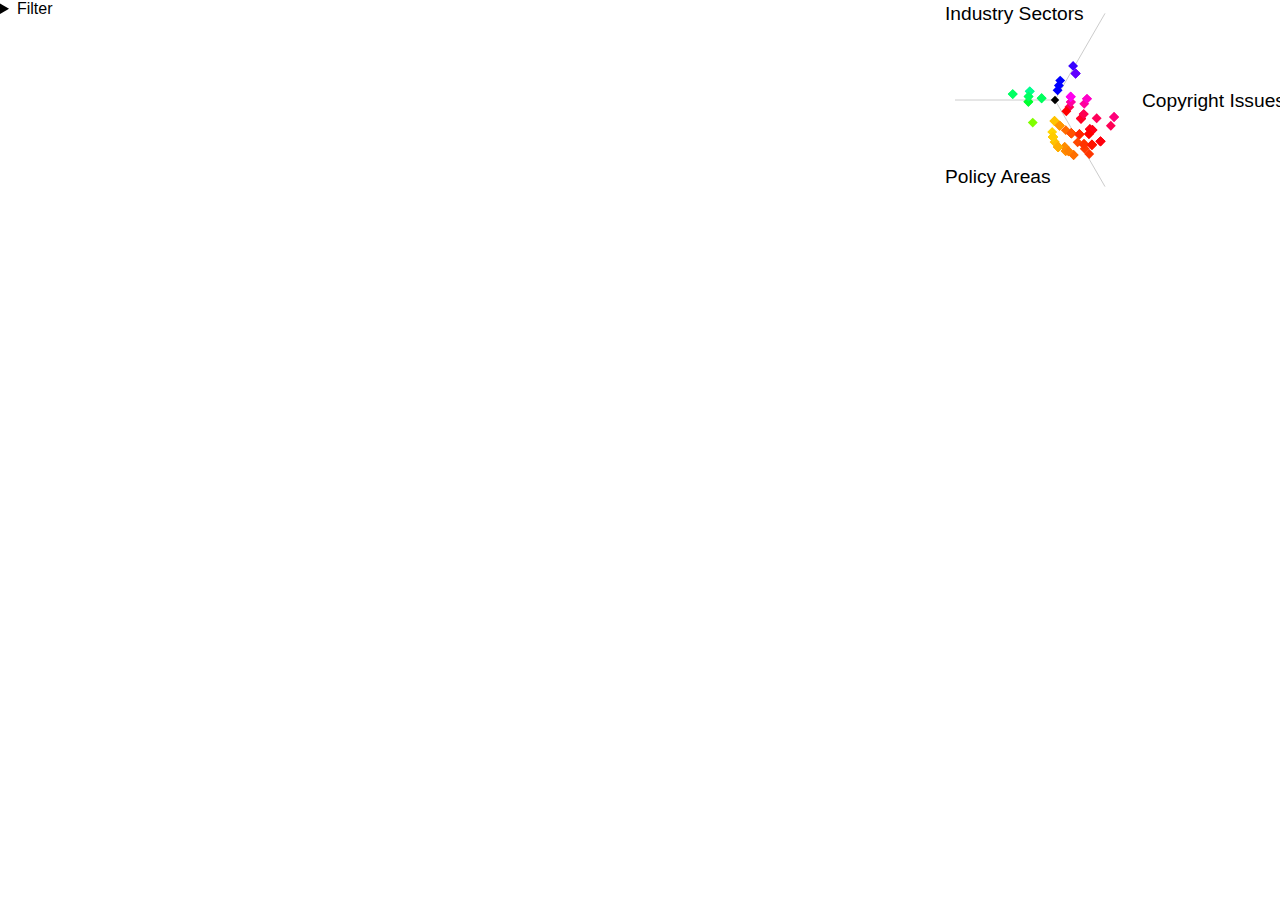
<file: index.html>
<!doctype html>
<html class="no-js" lang="">
    <head>
        <meta charset="utf-8">
        <meta http-equiv="x-ua-compatible" content="ie=edge">
        <title></title>
        <meta name="description" content="">
        <meta name="viewport" content="width=device-width, initial-scale=1">

        <link rel="apple-touch-icon" href="apple-touch-icon.png">
        <!-- Place favicon.ico in the root directory -->

        <link rel="stylesheet" href="assets/css/normalize.css">
        <link rel="stylesheet" href="assets/css/main.css">
        <!-- <script src="assets/js/vendor/modernizr-2.8.3.min.js"></script> -->
    </head>
    <body>
        <!--[if lte IE 9]>
            <p class="browserupgrade">You are using an <strong>outdated</strong> browser. Please <a href="http://browsehappy.com/">upgrade your browser</a> to improve your experience and security.</p>
        <![endif]-->

        <div id="canvas">
          <div id="loader"></div>
        </div>

        <!-- Add your site or application content here -->
        <details>
          <summary>Filter</summary>
          <form id="filters">
            <fieldset id="industry">
              <legend>Industry sectors:</legend>
              <ul>
                <li>
                  <input type="checkbox" id="advertising">
                  <label for="advertising">Advertising</label>
                </li>
                <li>
                  <input type="checkbox" id="architectural">
                  <label for="architectural">Architectural</label>
                </li>
                <li>
                  <input type="checkbox" id="publishing">
                  <label for="publishing">Publishing of books, periodicals and other publishing</label>
                </li>
                <li>
                  <input type="checkbox" id="broadcasting">
                  <label for="broadcasting">Programming and broadcasting</label>
                </li>
                <li>
                  <input type="checkbox" id="programming">
                  <label for="programming">Computer programming</label>
                </li>
                <li>
                  <input type="checkbox" id="consultancy">
                  <label for="consultancy">Computer consultancy</label>
                </li>
                <li>
                  <input type="checkbox" id="arts">
                  <label for="arts">Creative, arts and entertainment</label>
                </li>
                <li>
                  <input type="checkbox" id="cultural">
                  <label for="cultural">Cultural education</label>
                </li>
                <li>
                  <input type="checkbox" id="film">
                  <label for="film">Film and motion pictures</label>
                </li>
                <li>
                  <input type="checkbox" id="sound">
                  <label for="sound">Sound recording and music publishing</label>
                </li>
                <li>
                  <input type="checkbox" id="photographic">
                  <label for="photographic">Photographic activities</label>
                </li>
                <li>
                  <input type="checkbox" id="communications">
                  <label for="communications">PR and communication</label>
                </li>
                <li>
                  <input type="checkbox" id="software">
                  <label for="software">Software publishing (including video games)</label>
                </li>
                <li>
                  <input type="checkbox" id="design">
                  <label for="design">Specialised design</label>
                </li>
                <li>
                  <input type="checkbox" id="television">
                  <label for="television">Television programmes</label>
                </li>
                <li>
                  <input type="checkbox" id="translation">
                  <label for="translation">Translation and interpretation</label>
                </li>
              </ul>
            </fieldset>

            <div class="">
              AND
            </div>

            <fieldset id="issue">
              <legend>Fundamental issues:</legend>
              <ul>
                <li>
                  <input type="checkbox" id="protection">
                  <label for="protection">Relationship between protection</label>
                </li>
                <li>
                  <input type="checkbox" id="process">
                  <label for="process">Relationship between creative process and protection - what motivates creators</label>
                </li>
                <li>
                  <input type="checkbox" id="harmony">
                  <label for="harmony">Harmony of interest assumption between authors and publishers</label>
                </li>
                <li>
                  <input type="checkbox" id="structure">
                  <label for="structure">Effects of protection on industry structure</label>
                </li>
                <li>
                  <input type="checkbox" id="comsumption">
                  <label for="comsumption">Understanding consumption/use</label>
                </li>
              </ul>
            </fieldset>

            <div class="">
              AND
            </div>

            <fieldset id="policy">
              <legend>Evidence based policies:</legend>
              <ul>
                <li>
                  <input type="checkbox" id="exclusive">
                  <label for="exclusive">Nature and Scope of exclusive rights</label>
                </li>
                <li>
                  <input type="checkbox" id="exceptions">
                  <label for="exceptions">Exceptions</label>
                </li>
                <li>
                  <input type="checkbox" id="digitisation">
                  <label for="digitisation">Mass digitisation/orphan works</label>
                </li>
                <li>
                  <input type="checkbox" id="licensing">
                  <label for="licensing">Licensing and Business models</label>
                </li>
                <li>
                  <input type="checkbox" id="remuneration">
                  <label for="remuneration">Fair remuneration</label>
                </li>
                <li>
                  <input type="checkbox" id="enforcement">
                  <label for="enforcement">Enforcement</label>
                </li>
              </ul>
            </fieldset>
          </form>
        </details>

        <div class="results">
        </div>

        <script src="assets/js/d3.v3.min.js"></script>
        <script src="assets/js/util.js"></script>
        <script src="assets/js/Data.js"></script>
        <script src="assets/js/Canvas.js"></script>
        <script src="assets/js/Loader.js"></script>
        <script src="assets/js/Filter.js"></script>
        <script src="assets/js/AXES.js"></script>
        <script src="assets/js/main.js"></script>
    </body>
</html>
</file>
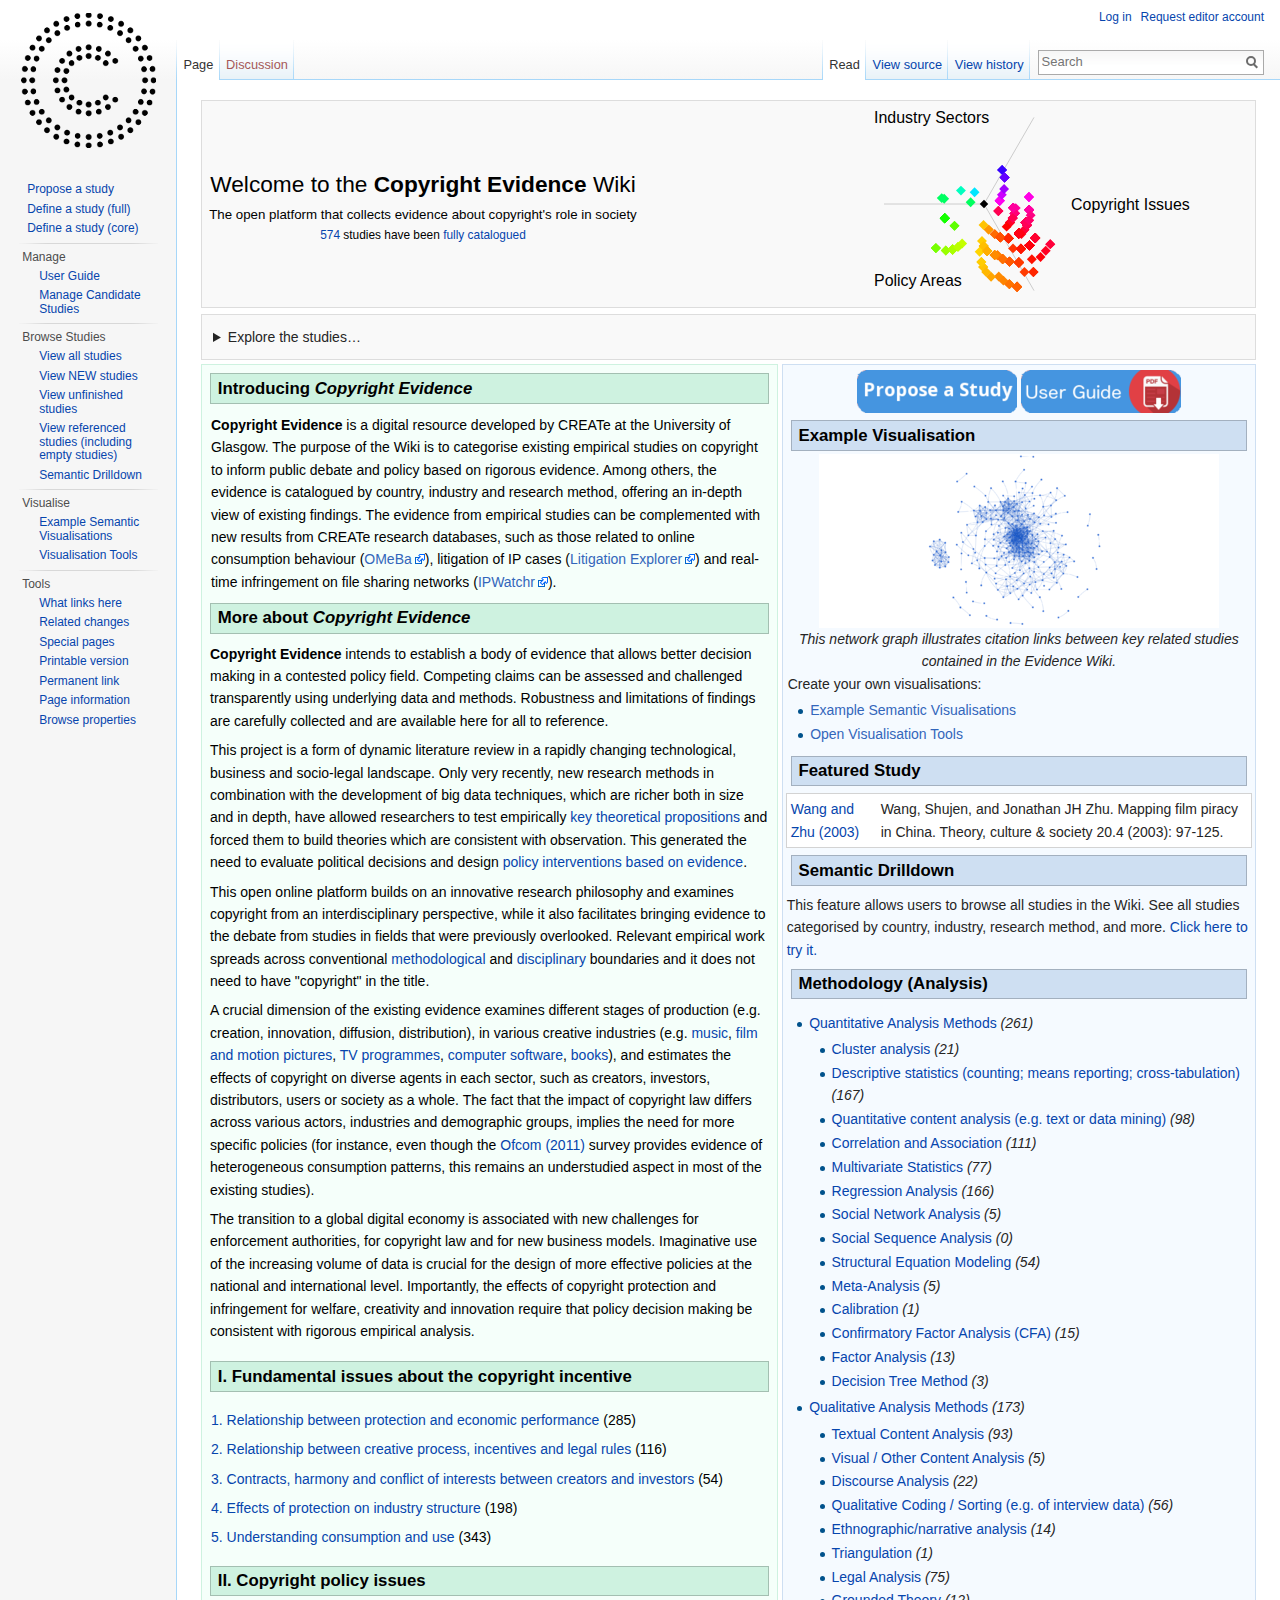
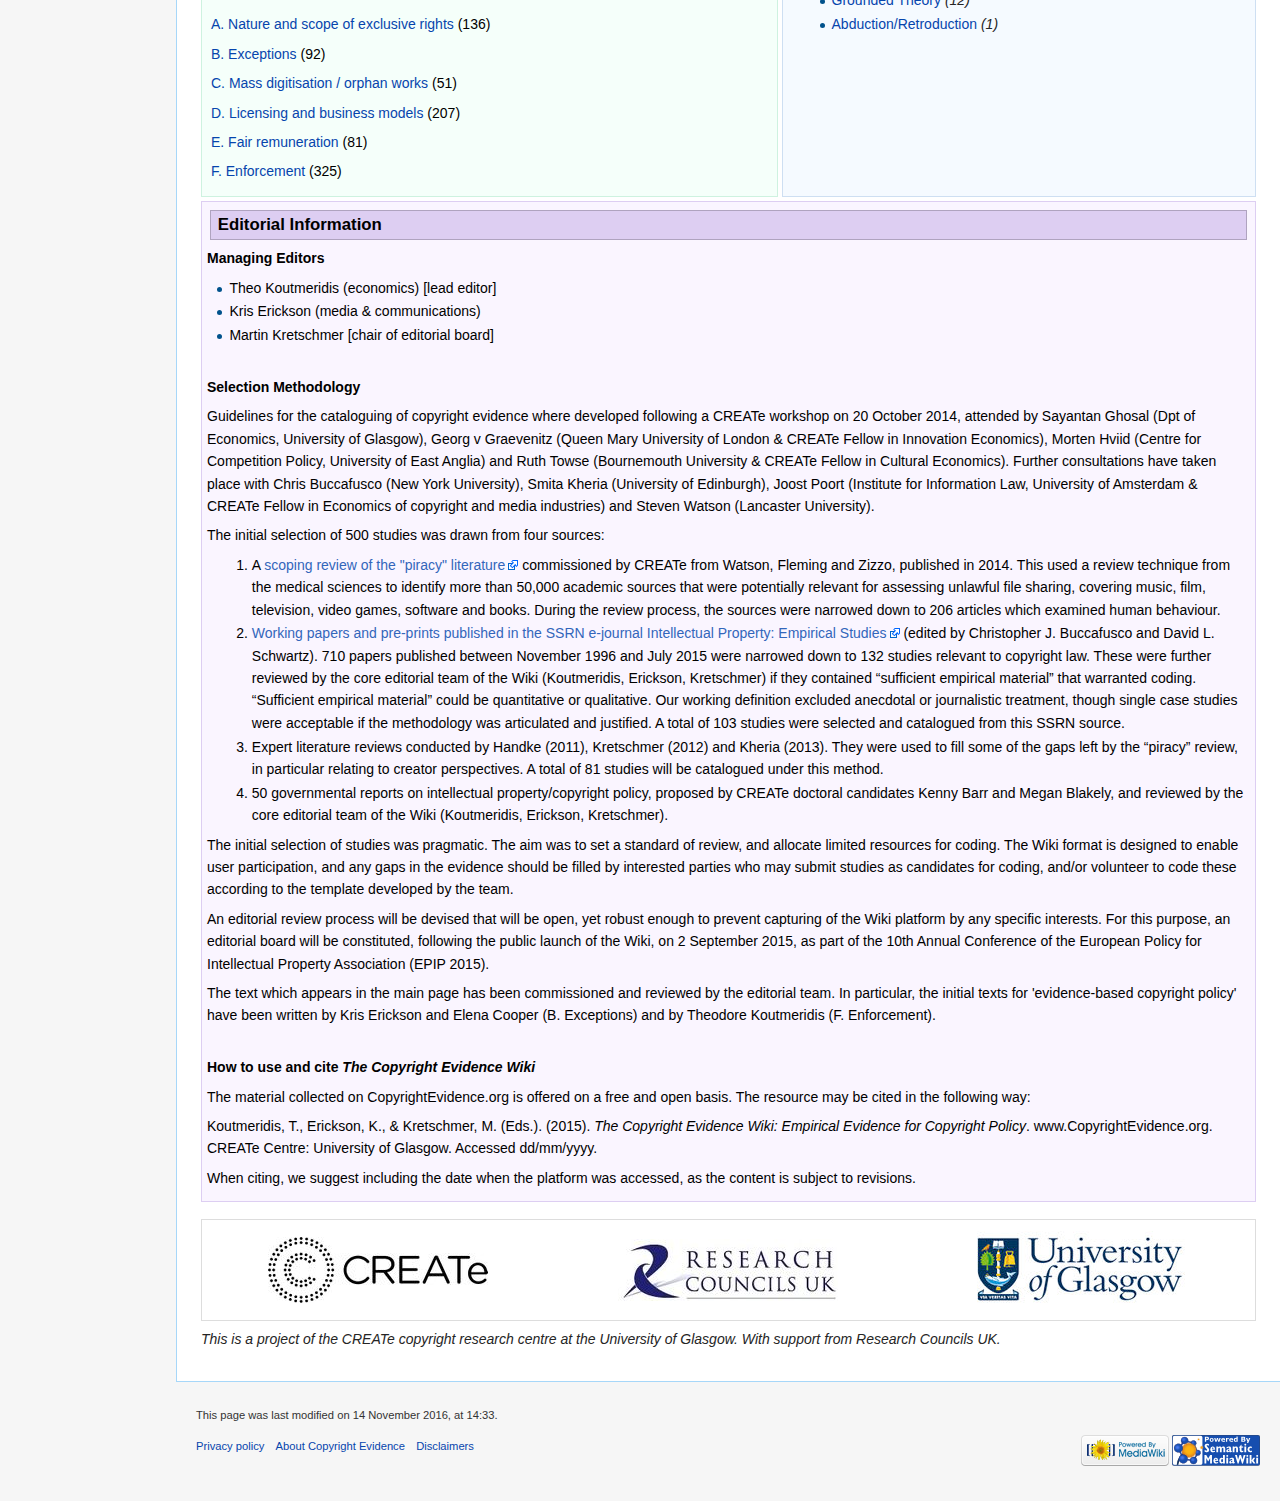
<file: demo/home/index.html>
<!DOCTYPE html>
<!-- saved from url=(0075)http://www.copyrightevidence.org/evidence-wiki/index.php/Copyright_Evidence -->
<html lang="en" dir="ltr" class="client-js">

<head>
    <meta http-equiv="Content-Type" content="text/html; charset=UTF-8">

    <title>Copyright Evidence</title>
    <meta name="generator" content="MediaWiki 1.25.2">
    <link rel="ExportRDF" type="application/rdf+xml" title="Copyright Evidence" href="http://www.copyrightevidence.org/evidence-wiki/index.php?title=Special:ExportRDF/Copyright_Evidence&amp;xmlmime=rdf">
    <link rel="shortcut icon" href="http://www.copyrightevidence.org/favicon.ico">
    <link rel="search" type="application/opensearchdescription+xml" href="http://www.copyrightevidence.org/evidence-wiki/opensearch_desc.php" title="Copyright Evidence (en)">
    <link rel="EditURI" type="application/rsd+xml" href="http://www.copyrightevidence.org/evidence-wiki/api.php?action=rsd">
    <link rel="alternate" hreflang="x-default" href="http://www.copyrightevidence.org/evidence-wiki/index.php/Copyright_Evidence">
    <link rel="alternate" type="application/atom+xml" title="Copyright Evidence Atom feed" href="http://www.copyrightevidence.org/evidence-wiki/index.php?title=Special:RecentChanges&amp;feed=atom">
    <link rel="stylesheet" href="../mediawiki.css">
    <link rel="stylesheet" href="../../assets/css/main.css">
    <link rel="stylesheet" href="./Copyright Evidence_files/ext.headertabs.large.css">
    <script src="https://ajax.googleapis.com/ajax/libs/jquery/1.12.4/jquery.min.js"></script>
    <style>
        .firstHeading,
        .subtitle,
        #siteSub,
        #contentSub,
        .pagetitle {
            display: none;
        }
    </style>
    <style>
        .qtip {
            position: absolute;
            left: -28000px;
            top: -28000px;
            display: none;
            max-width: 280px;
            min-width: 50px;
            font-size: 10.5px;
            line-height: 12px;
            direction: ltr;
            box-shadow: none;
            padding: 0
        }
        .qtip-content {
            position: relative;
            padding: 5px 9px;
            overflow: hidden;
            text-align: left;
            word-wrap: break-word
        }
        .qtip-titlebar {
            position: relative;
            padding: 5px 35px 5px 10px;
            overflow: hidden;
            border-width: 0 0 1px;
            font-weight: bold
        }
        .qtip-titlebar + .qtip-content {
            border-top-width: 0 !important
        }
        .qtip-close {
            position: absolute;
            right: -9px;
            top: -9px;
            z-index: 11;
            cursor: pointer;
            outline: medium none;
            border: 1px solid transparent
        }
        .qtip-titlebar .qtip-close {
            right: 4px;
            top: 50%;
            margin-top: -9px
        }
        * html .qtip-titlebar .qtip-close {
            top: 16px
        }
        .qtip-titlebar .ui-icon,
        .qtip-icon .ui-icon {
            display: block;
            text-indent: -1000em;
            direction: ltr
        }
        .qtip-icon,
        .qtip-icon .ui-icon {
            -moz-border-radius: 3px;
            -webkit-border-radius: 3px;
            border-radius: 3px;
            text-decoration: none
        }
        .qtip-icon .ui-icon {
            width: 18px;
            height: 14px;
            line-height: 14px;
            text-align: center;
            text-indent: 0;
            font: normal bold 10px/13px Tahoma, sans-serif;
            color: inherit;
            background: transparent none no-repeat -100em -100em
        }
        .qtip-focus {} .qtip-hover {} .qtip-default {
            border: 1px solid #F1D031;
            background-color: #FFFFA3;
            color: #555
        }
        .qtip-default .qtip-titlebar {
            background-color: #FFEF93
        }
        .qtip-default .qtip-icon {
            border-color: #CCC;
            background: #F1F1F1;
            color: #777
        }
        .qtip-default .qtip-titlebar .qtip-close {
            border-color: #AAA;
            color: #111
        }
        .qtip-shadow {
            -webkit-box-shadow: 1px 1px 3px 1px rgba(0, 0, 0, 0.15);
            -moz-box-shadow: 1px 1px 3px 1px rgba(0, 0, 0, 0.15);
            box-shadow: 1px 1px 3px 1px rgba(0, 0, 0, 0.15)
        }
        .qtip-rounded,
        .qtip-tipsy,
        .qtip-bootstrap {
            -moz-border-radius: 5px;
            -webkit-border-radius: 5px;
            border-radius: 5px
        }
        .qtip-rounded .qtip-titlebar {
            -moz-border-radius: 4px 4px 0 0;
            -webkit-border-radius: 4px 4px 0 0;
            border-radius: 4px 4px 0 0
        }
        .qtip-youtube {
            -moz-border-radius: 2px;
            -webkit-border-radius: 2px;
            border-radius: 2px;
            -webkit-box-shadow: 0 0 3px #333;
            -moz-box-shadow: 0 0 3px #333;
            box-shadow: 0 0 3px #333;
            color: white;
            border: 0 solid transparent;
            background: #4A4A4A;
            background-image: -webkit-gradient(linear, left top, left bottom, color-stop(0, #4A4A4A), color-stop(100%, black));
            background-image: -webkit-linear-gradient(top, #4A4A4A 0, black 100%);
            background-image: -moz-linear-gradient(top, #4A4A4A 0, black 100%);
            background-image: -ms-linear-gradient(top, #4A4A4A 0, black 100%);
            background-image: -o-linear-gradient(top, #4A4A4A 0, black 100%)
        }
        .qtip-youtube .qtip-titlebar {
            background-color: #4A4A4A;
            background-color: rgba(0, 0, 0, 0)
        }
        .qtip-youtube .qtip-content {
            padding: .75em;
            font: 12px arial, sans-serif;
            filter: progid: DXImageTransform.Microsoft.Gradient(GradientType=0, StartColorStr=#4a4a4a, EndColorStr=#000000);
            -ms-filter: "progid:DXImageTransform.Microsoft.Gradient(GradientType=0,StartColorStr=#4a4a4a,EndColorStr=#000000);"
        }
        .qtip-youtube .qtip-icon {
            border-color: #222
        }
        .qtip-youtube .qtip-titlebar .ui-state-hover {
            border-color: #303030
        }
        .qtip-jtools {
            background: #232323;
            background: rgba(0, 0, 0, 0.7);
            background-image: -webkit-gradient(linear, left top, left bottom, from(#717171), to(#232323));
            background-image: -moz-linear-gradient(top, #717171, #232323);
            background-image: -webkit-linear-gradient(top, #717171, #232323);
            background-image: -ms-linear-gradient(top, #717171, #232323);
            background-image: -o-linear-gradient(top, #717171, #232323);
            border: 2px solid #ddd;
            border: 2px solid rgba(241, 241, 241, 1);
            -moz-border-radius: 2px;
            -webkit-border-radius: 2px;
            border-radius: 2px;
            -webkit-box-shadow: 0 0 12px #333;
            -moz-box-shadow: 0 0 12px #333;
            box-shadow: 0 0 12px #333
        }
        .qtip-jtools .qtip-titlebar {
            background-color: transparent;
            filter: progid: DXImageTransform.Microsoft.gradient(startColorstr=#717171, endColorstr=#4A4A4A);
            -ms-filter: "progid:DXImageTransform.Microsoft.gradient(startColorstr=#717171,endColorstr=#4A4A4A)"
        }
        .qtip-jtools .qtip-content {
            filter: progid: DXImageTransform.Microsoft.gradient(startColorstr=#4A4A4A, endColorstr=#232323);
            -ms-filter: "progid:DXImageTransform.Microsoft.gradient(startColorstr=#4A4A4A,endColorstr=#232323)"
        }
        .qtip-jtools .qtip-titlebar,
        .qtip-jtools .qtip-content {
            background: transparent;
            color: white;
            border: 0 dashed transparent
        }
        .qtip-jtools .qtip-icon {
            border-color: #555
        }
        .qtip-jtools .qtip-titlebar .ui-state-hover {
            border-color: #333
        }
        .qtip-cluetip {
            -webkit-box-shadow: 4px 4px 5px rgba(0, 0, 0, 0.4);
            -moz-box-shadow: 4px 4px 5px rgba(0, 0, 0, 0.4);
            box-shadow: 4px 4px 5px rgba(0, 0, 0, 0.4);
            background-color: #D9D9C2;
            color: #111;
            border: 0 dashed transparent
        }
        .qtip-cluetip .qtip-titlebar {
            background-color: #87876A;
            color: white;
            border: 0 dashed transparent
        }
        .qtip-cluetip .qtip-icon {
            border-color: #808064
        }
        .qtip-cluetip .qtip-titlebar .ui-state-hover {
            border-color: #696952;
            color: #696952
        }
        .qtip-tipsy {
            background: black;
            background: rgba(0, 0, 0, .87);
            color: white;
            border: 0 solid transparent;
            font-size: 11px;
            font-family: 'Lucida Grande', sans-serif;
            font-weight: bold;
            line-height: 16px;
            text-shadow: 0 1px black
        }
        .qtip-tipsy .qtip-titlebar {
            padding: 6px 35px 0 10px;
            background-color: transparent
        }
        .qtip-tipsy .qtip-content {
            padding: 6px 10px
        }
        .qtip-tipsy .qtip-icon {
            border-color: #222;
            text-shadow: none
        }
        .qtip-tipsy .qtip-titlebar .ui-state-hover {
            border-color: #303030
        }
        .qtip-tipped {
            border: 3px solid #959FA9;
            -moz-border-radius: 3px;
            -webkit-border-radius: 3px;
            border-radius: 3px;
            background-color: #F9F9F9;
            color: #454545;
            font-weight: normal;
            font-family: serif
        }
        .qtip-tipped .qtip-titlebar {
            border-bottom-width: 0;
            color: white;
            background: #3A79B8;
            background-image: -webkit-gradient(linear, left top, left bottom, from(#3A79B8), to(#2E629D));
            background-image: -webkit-linear-gradient(top, #3A79B8, #2E629D);
            background-image: -moz-linear-gradient(top, #3A79B8, #2E629D);
            background-image: -ms-linear-gradient(top, #3A79B8, #2E629D);
            background-image: -o-linear-gradient(top, #3A79B8, #2E629D);
            filter: progid: DXImageTransform.Microsoft.gradient(startColorstr=#3A79B8, endColorstr=#2E629D);
            -ms-filter: "progid:DXImageTransform.Microsoft.gradient(startColorstr=#3A79B8,endColorstr=#2E629D)"
        }
        .qtip-tipped .qtip-icon {
            border: 2px solid #285589;
            background: #285589
        }
        .qtip-tipped .qtip-icon .ui-icon {
            background-color: #FBFBFB;
            color: #555
        }
        .qtip-bootstrap {
            font-size: 14px;
            line-height: 20px;
            color: #333333;
            padding: 1px;
            background-color: #ffffff;
            border: 1px solid #ccc;
            border: 1px solid rgba(0, 0, 0, 0.2);
            -webkit-border-radius: 6px;
            -moz-border-radius: 6px;
            border-radius: 6px;
            -webkit-box-shadow: 0 5px 10px rgba(0, 0, 0, 0.2);
            -moz-box-shadow: 0 5px 10px rgba(0, 0, 0, 0.2);
            box-shadow: 0 5px 10px rgba(0, 0, 0, 0.2);
            -webkit-background-clip: padding-box;
            -moz-background-clip: padding;
            background-clip: padding-box
        }
        .qtip-bootstrap .qtip-titlebar {
            padding: 8px 14px;
            margin: 0;
            font-size: 14px;
            font-weight: normal;
            line-height: 18px;
            background-color: #f7f7f7;
            border-bottom: 1px solid #ebebeb;
            -webkit-border-radius: 5px 5px 0 0;
            -moz-border-radius: 5px 5px 0 0;
            border-radius: 5px 5px 0 0
        }
        .qtip-bootstrap .qtip-titlebar .qtip-close {
            right: 11px;
            top: 45%;
            border-style: none
        }
        .qtip-bootstrap .qtip-content {
            padding: 9px 14px
        }
        .qtip-bootstrap .qtip-icon {
            background: transparent
        }
        .qtip-bootstrap .qtip-icon .ui-icon {
            width: auto;
            height: auto;
            float: right;
            font-size: 20px;
            font-weight: bold;
            line-height: 18px;
            color: #000000;
            text-shadow: 0 1px 0 #ffffff;
            opacity: 0.2;
            filter: alpha(opacity=20)
        }
        .qtip-bootstrap .qtip-icon .ui-icon:hover {
            color: #000000;
            text-decoration: none;
            cursor: pointer;
            opacity: 0.4;
            filter: alpha(opacity=40)
        }
        .qtip:not(.ie9haxors) div.qtip-content,
        .qtip:not(.ie9haxors) div.qtip-titlebar {
            filter: none;
            -ms-filter: none
        }
        .qtip .qtip-tip {
            margin: 0 auto;
            overflow: hidden;
            z-index: 10
        }
        x:-o-prefocus,
        .qtip .qtip-tip {
            visibility: hidden
        }
        .qtip .qtip-tip,
        .qtip .qtip-tip .qtip-vml,
        .qtip .qtip-tip canvas {
            position: absolute;
            color: #123456;
            background: transparent;
            border: 0 dashed transparent
        }
        .qtip .qtip-tip canvas {
            top: 0;
            left: 0
        }
        .qtip .qtip-tip .qtip-vml {
            behavior: url("http://www.copyrightevidence.org/evidence-wiki/extensions/SemanticMediaWiki/resources/jquery/#default#VML");
            display: inline-block;
            visibility: visible
        }
        /* cache key: copyrtev:resourceloader:filter:minify-css:7:70e34af8302e8a3fc3a53831f1789cd9 */

        div.smwtt {
            color: #000000
        }
        span.smwttpersist span.smwttcontent {
            color: #888888;
            font-style: italic;
            font-size: 90%
        }
        span.smwttinline span.smwttcontent {
            display: none;
            speak: none
        }
        span.smwtticon {
            display: none
        }
        span.smwttactivepersist {
            cursor: help;
            color: #0000C8
        }
        span.smwttactiveinline {
            color: #BB7700;
            text-decoration: none
        }
        img.smwttimg {
            padding-right: 5px;
            padding-left: 4px
        }
        .smwttcontent {
            display: none
        }
        .smwtticon {
            padding: 14px 12px 0 0;
            white-space: nowrap;
            margin-bottom: -1px
        }
        .smwtticon.info {
            display: inline-block;
            background: url([data-uri]) no-repeat left bottom;
            background: url(http://www.copyrightevidence.org/evidence-wiki/extensions/SemanticMediaWiki/resources/smw/util/../../images/info.png?2015-09-07T13:20:00Z) no-repeat left bottom!ie
        }
        .smwtticon.service {
            display: inline-block;
            background: url([data-uri]) no-repeat left bottom;
            background: url(http://www.copyrightevidence.org/evidence-wiki/extensions/SemanticMediaWiki/resources/smw/util/../../images/info.png?2015-09-07T13:20:00Z) no-repeat left bottom!ie
        }
        .smwtticon.warning {
            display: inline-block;
            background: url([data-uri]) no-repeat left bottom;
            background: url(http://www.copyrightevidence.org/evidence-wiki/extensions/SemanticMediaWiki/resources/smw/util/../../images/warning.png?2015-09-07T13:20:00Z) no-repeat left bottom!ie
        }
        .smwtticon.note {
            display: inline-block;
            background: url([data-uri]) no-repeat left bottom;
            background: url(http://www.copyrightevidence.org/evidence-wiki/extensions/SemanticMediaWiki/resources/smw/util/../../images/note.png?2015-09-07T13:20:00Z) no-repeat left bottom!ie
        }
        /* cache key: copyrtev:resourceloader:filter:minify-css:7:ec844786471370f24907e8d35fd37e20 */

        span.smwbuiltin,
        span.smwttactiveinline span.smwbuiltin {
            font-style: italic
        }
        div.smwpre {
            font-family: monospace;
            padding: 1em;
            border: 1px dashed #2f6fab;
            color: black;
            background-color: #f9f9f9;
            line-height: 1.1em;
            margin-bottom: 0.5em;
            margin-top: 0.5em;
            white-space: pre-wrap;
            white-space: -moz-pre-wrap;
            white-space: -pre-wrap;
            white-space: -o-pre-wrap;
            word-wrap: break-word;
            word-break: break-word;
            margin-right: 5px
        }
        #smwfootbr {
            clear: both
        }
        span.smwsortkey {
            display: none
        }
        a.sortheader:hover {
            text-decoration: none
        }
        div.smwtimeline {
            border: 1px solid #AAAAAA;
            background-color: #F9F9F9;
        }
        span.smwtlevent,
        span.smwtlband,
        span.smwtlsize,
        span.smwtlposition {
            display: none;
            speak: none
        }
        span.smwtlcomment {
            font-style: italic;
            padding: 5px
        }
        div.smwfact {
            clear: both;
            background-color: #F9F9F9;
            padding: 5px;
            margin-top: 1em;
            border: 1px solid #AAAAAA;
            font-size: 95%;
            min-height: 23px;
        }
        div.smwfact td,
        div.smwfact tr,
        div.smwfact table {
            background-color: #F9F9F9
        }
        .smwfactboxhead {
            font-size: 110%;
            font-weight: bold;
            float: left;
            margin-bottom: 2px;
            max-width: 90%
        }
        table.smwfacttable {
            border-top: 1px dotted #AAAAAA;
            width: 100%;
            clear: both
        }
        td.smwpropname,
        th.smwpropname,
        td.smwspecname {
            text-align: right;
            vertical-align: top;
            padding-right: 1em
        }
        td.smwprops,
        td.smwspecs {
            vertical-align: top;
            width: 75%
        }
        div.smwhr hr {
            background-color: #DDDDDD;
            color: #DDDDDD
        }
        span.smwwarning {
            color: #888888;
            font-style: italic;
            font-size: 90%
        }
        span.smwsearchicon {
            padding-right: 16px;
            margin-right: 2px;
            color: #888888;
            background: url([data-uri]) center right no-repeat;
            background: url(http://www.copyrightevidence.org/evidence-wiki/extensions/SemanticMediaWiki/resources/smw/../images/searchgray_iconsmall.png?2015-09-07T13:20:00Z) center right no-repeat!ie
        }
        #bodyContent span.smwsearch a {
            padding-right: 14px;
            margin-right: 2px;
            color: #888888;
            background: url([data-uri]) center right no-repeat;
            background: url(http://www.copyrightevidence.org/evidence-wiki/extensions/SemanticMediaWiki/resources/smw/../images/searchgray_iconsmall.png?2015-09-07T13:20:00Z) center right no-repeat!ie;
            background-size: 10px 10px
        }
        #bodyContent span.smwsearch a:hover {
            text-decoration: none;
            color: #0000FF;
            padding-right: 16px;
            margin-right: 0px;
            background: url([data-uri]) center right no-repeat;
            background: url(http://www.copyrightevidence.org/evidence-wiki/extensions/SemanticMediaWiki/resources/smw/../images/search_icon.png?2015-09-07T13:20:00Z) center right no-repeat!ie;
            background-size: 13px 13px
        }
        #bodyContent span.swmfactboxheadbrowse a {
            padding-right: 16px;
            margin-right: 2px;
            color: #000000;
            background: url([data-uri]) center right no-repeat;
            background: url(http://www.copyrightevidence.org/evidence-wiki/extensions/SemanticMediaWiki/resources/smw/../images/browse_iconsmall.png?2015-09-07T13:20:00Z) center right no-repeat!ie;
            background-size: 13px 13px
        }
        #bodyContent span.swmfactboxheadbrowse a:hover {
            text-decoration: none;
            color: #0000FF;
            padding-right: 18px;
            margin-right: 0px;
            background: url([data-uri]) center right no-repeat;
            background: url(http://www.copyrightevidence.org/evidence-wiki/extensions/SemanticMediaWiki/resources/smw/../images/browse_icon.png?2015-09-07T13:20:00Z) center right no-repeat!ie;
            background-size: 15px 15px
        }
        #bodyContent span.smwbrowse a {
            padding-right: 14px;
            margin-right: 2px;
            color: #888888;
            background: url([data-uri]) center right no-repeat;
            background: url(http://www.copyrightevidence.org/evidence-wiki/extensions/SemanticMediaWiki/resources/smw/../images/browse_iconsmall.png?2015-09-07T13:20:00Z) center right no-repeat!ie;
            background-size: 10px 10px
        }
        #bodyContent span.smwbrowse a:hover {
            text-decoration: none;
            color: #0000FF;
            padding-right: 16px;
            margin-right: 0px;
            background: url([data-uri]) center right no-repeat;
            background: url(http://www.copyrightevidence.org/evidence-wiki/extensions/SemanticMediaWiki/resources/smw/../images/browse_icon.png?2015-09-07T13:20:00Z) center right no-repeat!ie;
            background-size: 13px 13px
        }
        #bodyContent span.smwmap a {
            padding-right: 20px;
            color: #888888;
            background: url([data-uri]) center right no-repeat;
            background: url(http://www.copyrightevidence.org/evidence-wiki/extensions/SemanticMediaWiki/resources/smw/../images/world.png?2015-09-07T13:20:00Z) center right no-repeat!ie
        }
        #bodyContent span.smwmap a:hover {
            padding-right: 20px;
            color: #0000FF;
            background: url([data-uri]) center right no-repeat;
            background: url(http://www.copyrightevidence.org/evidence-wiki/extensions/SemanticMediaWiki/resources/smw/../images/world.png?2015-09-07T13:20:00Z) center right no-repeat!ie
        }
        .smwrdflink {
            float: right;
            font-size: small;
            padding: 2px 0 0 0
        }
        .concept-documenation {
            border-top: 1px dotted #AAAAAA
        }
        #bodyContent span.rdflink {
            float: right
        }
        #bodyContent span.rdflink a {
            padding-right: 15px;
            color: #888888;
            background: url([data-uri]) center right no-repeat;
            background: url(http://www.copyrightevidence.org/evidence-wiki/extensions/SemanticMediaWiki/resources/smw/../images/rdf_flyer.18.gif?2015-09-07T13:20:00Z) center right no-repeat!ie;
            background-size: 10px 10px
        }
        #bodyContent span.rdflink a:hover {
            text-decoration: none;
            color: #0000FF;
            padding-right: 15px;
            margin-right: 0px;
            background: url([data-uri]) center right no-repeat;
            background: url(http://www.copyrightevidence.org/evidence-wiki/extensions/SemanticMediaWiki/resources/smw/../images/rdf_flyer.18.gif?2015-09-07T13:20:00Z) center right no-repeat!ie;
            background-size: 10px 10px
        }
        table.smwb-factbox {
            border-left: 8px solid #DDDDDD;
            width: 100%
        }
        tr.smwb-title {
            font-size: 200%;
            background-color: #DDDDDD;
            line-height: 1.5
        }
        tr.smwb-title td {
            padding-left: 5px;
            border-bottom: 2px solid white
        }
        tr.smwb-propvalue {
            width: 100%;
            background-color: #EEEEEE
        }
        tr.smwb-propvalue th {
            text-align: right;
            vertical-align: top;
            font-weight: bold;
            font-size: 120%;
            background-color: #DDDDDD;
            padding: 0.2em 0.6em;
            border-bottom: 2px solid white;
            border-top: 2px solid white
        }
        tr.smwb-propvalue td {
            padding-left: 0.4em;
            background-color: #EEEEEE;
            border: 0px solid white;
            border-bottom: 2px solid white;
            border-top: 2px solid white;
            width: 90%
        }
        tr.smwb-center {
            background-color: #DDDDDD
        }
        span.smwb-value {} table.smwb-ifactbox {
            border-right: 8px solid #DDDDDD;
            width: 100%
        }
        tr.smwb-ititle {
            font-size: 200%;
            background-color: #DDDDDD;
            line-height: 1.5
        }
        tr.smwb-ititle td {
            padding-left: 5px;
            border-bottom: 2px solid white
        }
        tr.smwb-ipropvalue {
            width: 100%;
            background-color: #EEEEEE;
            text-align: right
        }
        tr.smwb-ipropvalue th {
            text-align: left;
            font-weight: bold;
            font-size: 120%;
            background-color: #DDDDDD;
            padding: 0.2em 0.6em;
            border-bottom: 3px solid white;
            border-top: 3px solid white
        }
        tr.smwb-ipropvalue td {
            background-color: #EEEEEE;
            border-bottom: 3px solid white;
            border-top: 3px solid white;
            padding-right: 1em;
            width: 90%
        }
        span.smwb-ivalue {} .smw-spinner .text {
            padding-left: 2.1em;
            font-size: 12px;
            vertical-align: middle
        }
        .smw-spinner.left.mw-small-spinner {
            background-position: left;
            vertical-align: middle;
            display: inline-block;
            padding: 0px !important
        }
        .smw-spinner.center.mw-small-spinner {
            vertical-align: middle;
            display: inline-block;
            padding: 0px !important
        }
        table.smw-ask-query .smw-ask-query-condition {
            width: 100%
        }
        table.smw-ask-query .smw-ask-query-printout {
            width: 100%
        }
        .smw-form-horizontalrule {
            margin-bottom: 10px
        }
        .smw-form-select,
        .smw-form-input {
            padding: 1px 1px
        }
        .smw-form-checkbox {
            vertical-align: middle;
            cursor: pointer
        }
        label.smw-form-checkbox {
            vertical-align: middle;
            cursor: pointer
        }
        .smw-editpage-help {
            background-color: #F0F0F0;
            border: 1px solid silver;
            padding: 1em 1em 1.5em 1em;
            margin-bottom: 2em
        }
        .smw-column-header {
            font-weight: bold;
            font-size: 1.17em;
            line-height: 1.6;
            margin-top: 0.3em;
            margin-bottom: 0;
            padding-bottom: 0;
            color: black;
            overflow: hidden;
            padding-top: .5em
        }
        .smw-column {
            float: left;
            word-wrap: break-word
        }
        /* cache key: copyrtev:resourceloader:filter:minify-css:7:e0a8bb00021bcba31861f87c616bd48d */
    </style>
    <style>
        .mw-collapsible-toggle {
            float: right;
            -moz-user-select: none;
            -webkit-user-select: none;
            -ms-user-select: none;
            user-select: none
        }
        .mw-content-ltr .mw-collapsible-toggle,
        .mw-content-rtl .mw-content-ltr .mw-collapsible-toggle {
            float: right
        }
        .mw-content-rtl .mw-collapsible-toggle,
        .mw-content-ltr .mw-content-rtl .mw-collapsible-toggle {
            float: left
        }
        .mw-customtoggle,
        .mw-collapsible-toggle {
            cursor: pointer
        }
        caption .mw-collapsible-toggle,
        .mw-content-ltr caption .mw-collapsible-toggle,
        .mw-content-rtl caption .mw-collapsible-toggle,
        .mw-content-rtl .mw-content-ltr caption .mw-collapsible-toggle,
        .mw-content-ltr .mw-content-rtl caption .mw-collapsible-toggle {
            float: none
        }
        li .mw-collapsible-toggle,
        .mw-content-ltr li .mw-collapsible-toggle,
        .mw-content-rtl li .mw-collapsible-toggle,
        .mw-content-rtl .mw-content-ltr li .mw-collapsible-toggle,
        .mw-content-ltr .mw-content-rtl li .mw-collapsible-toggle {
            float: none
        }
        .mw-collapsible-toggle-li {
            list-style: none
        }
        /* cache key: copyrtev:resourceloader:filter:minify-css:7:e1ffd603cbaaa5f1a36e0d13fe843535 */

        .suggestions {
            overflow: hidden;
            position: absolute;
            top: 0;
            left: 0;
            width: 0;
            border: none;
            z-index: 1099;
            padding: 0;
            margin: -1px 0 0 0
        }
        .suggestions-special {
            position: relative;
            background-color: white;
            cursor: pointer;
            border: solid 1px #aaaaaa;
            padding: 0;
            margin: 0;
            margin-top: -2px;
            display: none;
            padding: 0.25em 0.25em;
            line-height: 1.25em
        }
        .suggestions-results {
            background-color: white;
            cursor: pointer;
            border: solid 1px #aaaaaa;
            padding: 0;
            margin: 0
        }
        .suggestions-result {
            color: black;
            margin: 0;
            line-height: 1.5em;
            padding: 0.01em 0.25em;
            text-align: left;
            overflow: hidden;
            -o-text-overflow: ellipsis;
            text-overflow: ellipsis;
            white-space: nowrap
        }
        .suggestions-result-current {
            background-color: #4C59A6;
            color: white
        }
        .suggestions-special .special-label {
            color: gray;
            text-align: left
        }
        .suggestions-special .special-query {
            color: black;
            font-style: italic;
            text-align: left
        }
        .suggestions-special .special-hover {
            background-color: silver
        }
        .suggestions-result-current .special-label,
        .suggestions-result-current .special-query {
            color: white
        }
        .highlight {
            font-weight: bold
        }
        /* cache key: copyrtev:resourceloader:filter:minify-css:7:f8d0c6895ce3ae14434c16b8fca59432 */

        .postedit-container {
            margin: 0 auto;
            position: fixed;
            top: 0;
            height: 0;
            left: 50%;
            z-index: 1000;
            font-size: 13px
        }
        .postedit-container:hover {
            cursor: pointer
        }
        .postedit {
            position: relative;
            top: 0.6em;
            left: -50%;
            padding: .6em 3.6em .6em 1.1em;
            line-height: 1.5625em;
            color: #626465;
            background-color: #f4f4f4;
            border: 1px solid #dcd9d9;
            text-shadow: 0 0.0625em 0 rgba(255, 255, 255, 0.5);
            border-radius: 5px;
            box-shadow: 0 2px 5px 0 #ccc;
            -webkit-transition: all 0.25s ease-in-out;
            -moz-transition: all 0.25s ease-in-out;
            -ms-transition: all 0.25s ease-in-out;
            -o-transition: all 0.25s ease-in-out;
            transition: all 0.25s ease-in-out
        }
        .skin-monobook .postedit {
            top: 6em !important
        }
        .postedit-faded {
            opacity: 0
        }
        .postedit-icon {
            padding-left: 41px;
            line-height: 25px;
            background-repeat: no-repeat;
            background-position: 8px 50%
        }
        .postedit-icon-checkmark {
            background-image: url([data-uri]);
            background-image: url(http://www.copyrightevidence.org/evidence-wiki/resources/src/mediawiki.action/images/green-checkmark.png?2015-09-07T13:20:00Z)!ie;
            background-position: left
        }
        .postedit-close {
            position: absolute;
            padding: 0 .8em;
            right: 0;
            top: 0;
            font-size: 1.25em;
            font-weight: bold;
            line-height: 2.3em;
            color: black;
            text-shadow: 0 0.0625em 0 white;
            text-decoration: none;
            opacity: 0.2;
            filter: alpha(opacity=20)
        }
        .postedit-close:hover {
            color: black;
            text-decoration: none;
            opacity: 0.4;
            filter: alpha(opacity=40)
        }
        /* cache key: copyrtev:resourceloader:filter:minify-css:7:4884ccb87604b48ea178587cae3deea9 */
    </style>
    <style>
        .suggestions a.mw-searchSuggest-link,
        .suggestions a.mw-searchSuggest-link:hover,
        .suggestions a.mw-searchSuggest-link:active,
        .suggestions a.mw-searchSuggest-link:focus {
            color: black;
            text-decoration: none
        }
        .suggestions-result-current a.mw-searchSuggest-link,
        .suggestions-result-current a.mw-searchSuggest-link:hover,
        .suggestions-result-current a.mw-searchSuggest-link:active,
        .suggestions-result-current a.mw-searchSuggest-link:focus {
            color: white
        }
        .suggestions a.mw-searchSuggest-link .special-query {
            overflow: hidden;
            -o-text-overflow: ellipsis;
            text-overflow: ellipsis;
            white-space: nowrap
        }
        /* cache key: copyrtev:resourceloader:filter:minify-css:7:ae3fa4570b5ac0c6cf7b3776c8ae4d6f */
    </style>
    <style>
        .ui-helper-hidden {
            display: none
        }
        .ui-helper-hidden-accessible {
            border: 0;
            clip: rect(0 0 0 0);
            height: 1px;
            margin: -1px;
            overflow: hidden;
            padding: 0;
            position: absolute;
            width: 1px
        }
        .ui-helper-reset {
            margin: 0;
            padding: 0;
            border: 0;
            outline: 0;
            line-height: 1.3;
            text-decoration: none;
            font-size: 100%;
            list-style: none
        }
        .ui-helper-clearfix:before,
        .ui-helper-clearfix:after {
            content: "";
            display: table;
            border-collapse: collapse
        }
        .ui-helper-clearfix:after {
            clear: both
        }
        .ui-helper-clearfix {
            zoom: 1
        }
        .ui-helper-zfix {
            width: 100%;
            height: 100%;
            top: 0;
            left: 0;
            position: absolute;
            opacity: 0;
            filter: Alpha(Opacity=0)
        }
        .ui-state-disabled {
            cursor: default !important
        }
        .ui-icon {
            display: block;
            text-indent: -99999px;
            overflow: hidden;
            background-repeat: no-repeat
        }
        .ui-widget-overlay {
            position: absolute;
            top: 0;
            left: 0;
            width: 100%;
            height: 100%
        }
        .ui-widget {
            font-family: sans-serif;
            font-size: 0.8em
        }
        .ui-widget .ui-widget {
            font-size: 1em
        }
        .ui-widget input,
        .ui-widget select,
        .ui-widget textarea,
        .ui-widget button {
            font-family: sans-serif;
            font-size: 1em
        }
        .ui-widget-content {
            border: 1px solid #cccccc;
            background: #f2f5f7 url([data-uri]) 50% top repeat-x;
            background: #f2f5f7 url(http://www.copyrightevidence.org/evidence-wiki/skins/Vector/skinStyles/jquery.ui/images/ui-bg_highlight-hard_100_f2f5f7_1x100.png?2015-09-07T13:20:00Z) 50% top repeat-x!ie;
            color: #362b36
        }
        .ui-widget-header {
            border: 1px solid #aed0ea;
            background: #ffffff url([data-uri]) 50% 50% repeat-x;
            background: #ffffff url(http://www.copyrightevidence.org/evidence-wiki/skins/Vector/skinStyles/jquery.ui/images/ui-bg_highlight-soft_100_ffffff_1x100.png?2015-09-07T13:20:00Z) 50% 50% repeat-x!ie;
            color: #222222;
            font-weight: bold
        }
        .ui-state-default,
        .ui-widget-content .ui-state-default,
        .ui-widget-header .ui-state-default {
            border: 1px solid #aed0ea;
            background: #d7ebf9 url([data-uri]) 50% 50% repeat-x;
            background: #d7ebf9 url(http://www.copyrightevidence.org/evidence-wiki/skins/Vector/skinStyles/jquery.ui/images/ui-bg_highlight-hard_80_d7ebf9_1x100.png?2015-09-07T13:20:00Z) 50% 50% repeat-x!ie;
            font-weight: normal;
            color: #2779aa
        }
        .ui-state-default a,
        .ui-state-default a:link,
        .ui-state-default a:visited {
            color: #2779aa;
            text-decoration: none
        }
        .ui-state-hover,
        .ui-widget-content .ui-state-hover,
        .ui-widget-header .ui-state-hover,
        .ui-state-focus,
        .ui-widget-content .ui-state-focus,
        .ui-widget-header .ui-state-focus {
            border: 1px solid #74b2e2;
            background: #e4f1fb url([data-uri]) 50% 50% repeat-x;
            background: #e4f1fb url(http://www.copyrightevidence.org/evidence-wiki/skins/Vector/skinStyles/jquery.ui/images/ui-bg_highlight-soft_100_e4f1fb_1x100.png?2015-09-07T13:20:00Z) 50% 50% repeat-x!ie;
            font-weight: normal;
            color: #0070a3
        }
        .ui-state-hover a,
        .ui-state-hover a:hover,
        .ui-state-hover a:link,
        .ui-state-hover a:visited {
            color: #0070a3;
            text-decoration: none
        }
        .ui-state-active,
        .ui-widget-content .ui-state-active,
        .ui-widget-header .ui-state-active {
            border: 1px solid #cccccc;
            background: #f0f0f0 url([data-uri]) 50% 50% repeat-x;
            background: #f0f0f0 url(http://www.copyrightevidence.org/evidence-wiki/skins/Vector/skinStyles/jquery.ui/images/ui-bg_inset-hard_100_f0f0f0_1x100.png?2015-09-07T13:20:00Z) 50% 50% repeat-x!ie;
            font-weight: normal;
            color: #000000
        }
        .ui-state-active a,
        .ui-state-active a:link,
        .ui-state-active a:visited {
            color: #000000;
            text-decoration: none
        }
        .ui-state-highlight,
        .ui-widget-content .ui-state-highlight,
        .ui-widget-header .ui-state-highlight {
            border: 1px solid #f9dd34;
            background: #ffef8f url([data-uri]) 50% top repeat-x;
            background: #ffef8f url(http://www.copyrightevidence.org/evidence-wiki/skins/Vector/skinStyles/jquery.ui/images/ui-bg_highlight-soft_25_ffef8f_1x100.png?2015-09-07T13:20:00Z) 50% top repeat-x!ie;
            color: #363636
        }
        .ui-state-highlight a,
        .ui-widget-content .ui-state-highlight a,
        .ui-widget-header .ui-state-highlight a {
            color: #363636
        }
        .ui-state-error,
        .ui-widget-content .ui-state-error,
        .ui-widget-header .ui-state-error {
            border: 1px solid #cd0a0a;
            background: #cd0a0a url([data-uri]) 50% 50% repeat-x;
            background: #cd0a0a url(http://www.copyrightevidence.org/evidence-wiki/skins/Vector/skinStyles/jquery.ui/images/ui-bg_flat_15_cd0a0a_40x100.png?2015-09-07T13:20:00Z) 50% 50% repeat-x!ie;
            color: #ffffff
        }
        .ui-state-error a,
        .ui-widget-content .ui-state-error a,
        .ui-widget-header .ui-state-error a {
            color: #ffffff
        }
        .ui-state-error-text,
        .ui-widget-content .ui-state-error-text,
        .ui-widget-header .ui-state-error-text {
            color: #ffffff
        }
        .ui-priority-primary,
        .ui-widget-content .ui-priority-primary,
        .ui-widget-header .ui-priority-primary {
            font-weight: bold
        }
        .ui-priority-secondary,
        .ui-widget-content .ui-priority-secondary,
        .ui-widget-header .ui-priority-secondary {
            opacity: .7;
            filter: Alpha(Opacity=70);
            font-weight: normal
        }
        .ui-state-disabled,
        .ui-widget-content .ui-state-disabled,
        .ui-widget-header .ui-state-disabled {
            opacity: .35;
            filter: Alpha(Opacity=35);
            background-image: none
        }
        .ui-state-disabled .ui-icon {
            filter: Alpha(Opacity=35)
        }
        .ui-icon {
            width: 16px;
            height: 16px
        }
        .ui-icon,
        .ui-widget-content .ui-icon,
        .ui-widget-header .ui-icon {
            background-image: url([data-uri]);
            background-image: url(http://www.copyrightevidence.org/evidence-wiki/skins/Vector/skinStyles/jquery.ui/images/ui-icons_72a7cf_256x240.png?2015-09-07T13:20:00Z)!ie
        }
        .ui-state-default .ui-icon {
            background-image: url([data-uri]);
            background-image: url(http://www.copyrightevidence.org/evidence-wiki/skins/Vector/skinStyles/jquery.ui/images/ui-icons_3d80b3_256x240.png?2015-09-07T13:20:00Z)!ie
        }
        .ui-state-hover .ui-icon,
        .ui-state-focus .ui-icon {
            background-image: url([data-uri]);
            background-image: url(http://www.copyrightevidence.org/evidence-wiki/skins/Vector/skinStyles/jquery.ui/images/ui-icons_2694e8_256x240.png?2015-09-07T13:20:00Z)!ie
        }
        .ui-state-active .ui-icon {
            background-image: url([data-uri]);
            background-image: url(http://www.copyrightevidence.org/evidence-wiki/skins/Vector/skinStyles/jquery.ui/images/ui-icons_666666_256x240.png?2015-09-07T13:20:00Z)!ie
        }
        .ui-state-highlight .ui-icon {
            background-image: url([data-uri]);
            background-image: url(http://www.copyrightevidence.org/evidence-wiki/skins/Vector/skinStyles/jquery.ui/images/ui-icons_2e83ff_256x240.png?2015-09-07T13:20:00Z)!ie
        }
        .ui-state-error .ui-icon,
        .ui-state-error-text .ui-icon {
            background-image: url([data-uri]);
            background-image: url(http://www.copyrightevidence.org/evidence-wiki/skins/Vector/skinStyles/jquery.ui/images/ui-icons_ffffff_256x240.png?2015-09-07T13:20:00Z)!ie
        }
        .ui-icon-carat-1-n {
            background-position: 0 0
        }
        .ui-icon-carat-1-ne {
            background-position: -16px 0
        }
        .ui-icon-carat-1-e {
            background-position: -32px 0
        }
        .ui-icon-carat-1-se {
            background-position: -48px 0
        }
        .ui-icon-carat-1-s {
            background-position: -64px 0
        }
        .ui-icon-carat-1-sw {
            background-position: -80px 0
        }
        .ui-icon-carat-1-w {
            background-position: -96px 0
        }
        .ui-icon-carat-1-nw {
            background-position: -112px 0
        }
        .ui-icon-carat-2-n-s {
            background-position: -128px 0
        }
        .ui-icon-carat-2-e-w {
            background-position: -144px 0
        }
        .ui-icon-triangle-1-n {
            background-position: 0 -16px
        }
        .ui-icon-triangle-1-ne {
            background-position: -16px -16px
        }
        .ui-icon-triangle-1-e {
            background-position: -32px -16px
        }
        .ui-icon-triangle-1-se {
            background-position: -48px -16px
        }
        .ui-icon-triangle-1-s {
            background-position: -64px -16px
        }
        .ui-icon-triangle-1-sw {
            background-position: -80px -16px
        }
        .ui-icon-triangle-1-w {
            background-position: -96px -16px
        }
        .ui-icon-triangle-1-nw {
            background-position: -112px -16px
        }
        .ui-icon-triangle-2-n-s {
            background-position: -128px -16px
        }
        .ui-icon-triangle-2-e-w {
            background-position: -144px -16px
        }
        .ui-icon-arrow-1-n {
            background-position: 0 -32px
        }
        .ui-icon-arrow-1-ne {
            background-position: -16px -32px
        }
        .ui-icon-arrow-1-e {
            background-position: -32px -32px
        }
        .ui-icon-arrow-1-se {
            background-position: -48px -32px
        }
        .ui-icon-arrow-1-s {
            background-position: -64px -32px
        }
        .ui-icon-arrow-1-sw {
            background-position: -80px -32px
        }
        .ui-icon-arrow-1-w {
            background-position: -96px -32px
        }
        .ui-icon-arrow-1-nw {
            background-position: -112px -32px
        }
        .ui-icon-arrow-2-n-s {
            background-position: -128px -32px
        }
        .ui-icon-arrow-2-ne-sw {
            background-position: -144px -32px
        }
        .ui-icon-arrow-2-e-w {
            background-position: -160px -32px
        }
        .ui-icon-arrow-2-se-nw {
            background-position: -176px -32px
        }
        .ui-icon-arrowstop-1-n {
            background-position: -192px -32px
        }
        .ui-icon-arrowstop-1-e {
            background-position: -208px -32px
        }
        .ui-icon-arrowstop-1-s {
            background-position: -224px -32px
        }
        .ui-icon-arrowstop-1-w {
            background-position: -240px -32px
        }
        .ui-icon-arrowthick-1-n {
            background-position: 0 -48px
        }
        .ui-icon-arrowthick-1-ne {
            background-position: -16px -48px
        }
        .ui-icon-arrowthick-1-e {
            background-position: -32px -48px
        }
        .ui-icon-arrowthick-1-se {
            background-position: -48px -48px
        }
        .ui-icon-arrowthick-1-s {
            background-position: -64px -48px
        }
        .ui-icon-arrowthick-1-sw {
            background-position: -80px -48px
        }
        .ui-icon-arrowthick-1-w {
            background-position: -96px -48px
        }
        .ui-icon-arrowthick-1-nw {
            background-position: -112px -48px
        }
        .ui-icon-arrowthick-2-n-s {
            background-position: -128px -48px
        }
        .ui-icon-arrowthick-2-ne-sw {
            background-position: -144px -48px
        }
        .ui-icon-arrowthick-2-e-w {
            background-position: -160px -48px
        }
        .ui-icon-arrowthick-2-se-nw {
            background-position: -176px -48px
        }
        .ui-icon-arrowthickstop-1-n {
            background-position: -192px -48px
        }
        .ui-icon-arrowthickstop-1-e {
            background-position: -208px -48px
        }
        .ui-icon-arrowthickstop-1-s {
            background-position: -224px -48px
        }
        .ui-icon-arrowthickstop-1-w {
            background-position: -240px -48px
        }
        .ui-icon-arrowreturnthick-1-w {
            background-position: 0 -64px
        }
        .ui-icon-arrowreturnthick-1-n {
            background-position: -16px -64px
        }
        .ui-icon-arrowreturnthick-1-e {
            background-position: -32px -64px
        }
        .ui-icon-arrowreturnthick-1-s {
            background-position: -48px -64px
        }
        .ui-icon-arrowreturn-1-w {
            background-position: -64px -64px
        }
        .ui-icon-arrowreturn-1-n {
            background-position: -80px -64px
        }
        .ui-icon-arrowreturn-1-e {
            background-position: -96px -64px
        }
        .ui-icon-arrowreturn-1-s {
            background-position: -112px -64px
        }
        .ui-icon-arrowrefresh-1-w {
            background-position: -128px -64px
        }
        .ui-icon-arrowrefresh-1-n {
            background-position: -144px -64px
        }
        .ui-icon-arrowrefresh-1-e {
            background-position: -160px -64px
        }
        .ui-icon-arrowrefresh-1-s {
            background-position: -176px -64px
        }
        .ui-icon-arrow-4 {
            background-position: 0 -80px
        }
        .ui-icon-arrow-4-diag {
            background-position: -16px -80px
        }
        .ui-icon-extlink {
            background-position: -32px -80px
        }
        .ui-icon-newwin {
            background-position: -48px -80px
        }
        .ui-icon-refresh {
            background-position: -64px -80px
        }
        .ui-icon-shuffle {
            background-position: -80px -80px
        }
        .ui-icon-transfer-e-w {
            background-position: -96px -80px
        }
        .ui-icon-transferthick-e-w {
            background-position: -112px -80px
        }
        .ui-icon-folder-collapsed {
            background-position: 0 -96px
        }
        .ui-icon-folder-open {
            background-position: -16px -96px
        }
        .ui-icon-document {
            background-position: -32px -96px
        }
        .ui-icon-document-b {
            background-position: -48px -96px
        }
        .ui-icon-note {
            background-position: -64px -96px
        }
        .ui-icon-mail-closed {
            background-position: -80px -96px
        }
        .ui-icon-mail-open {
            background-position: -96px -96px
        }
        .ui-icon-suitcase {
            background-position: -112px -96px
        }
        .ui-icon-comment {
            background-position: -128px -96px
        }
        .ui-icon-person {
            background-position: -144px -96px
        }
        .ui-icon-print {
            background-position: -160px -96px
        }
        .ui-icon-trash {
            background-position: -176px -96px
        }
        .ui-icon-locked {
            background-position: -192px -96px
        }
        .ui-icon-unlocked {
            background-position: -208px -96px
        }
        .ui-icon-bookmark {
            background-position: -224px -96px
        }
        .ui-icon-tag {
            background-position: -240px -96px
        }
        .ui-icon-home {
            background-position: 0 -112px
        }
        .ui-icon-flag {
            background-position: -16px -112px
        }
        .ui-icon-calendar {
            background-position: -32px -112px
        }
        .ui-icon-cart {
            background-position: -48px -112px
        }
        .ui-icon-pencil {
            background-position: -64px -112px
        }
        .ui-icon-clock {
            background-position: -80px -112px
        }
        .ui-icon-disk {
            background-position: -96px -112px
        }
        .ui-icon-calculator {
            background-position: -112px -112px
        }
        .ui-icon-zoomin {
            background-position: -128px -112px
        }
        .ui-icon-zoomout {
            background-position: -144px -112px
        }
        .ui-icon-search {
            background-position: -160px -112px
        }
        .ui-icon-wrench {
            background-position: -176px -112px
        }
        .ui-icon-gear {
            background-position: -192px -112px
        }
        .ui-icon-heart {
            background-position: -208px -112px
        }
        .ui-icon-star {
            background-position: -224px -112px
        }
        .ui-icon-link {
            background-position: -240px -112px
        }
        .ui-icon-cancel {
            background-position: 0 -128px
        }
        .ui-icon-plus {
            background-position: -16px -128px
        }
        .ui-icon-plusthick {
            background-position: -32px -128px
        }
        .ui-icon-minus {
            background-position: -48px -128px
        }
        .ui-icon-minusthick {
            background-position: -64px -128px
        }
        .ui-icon-close {
            background-position: -80px -128px
        }
        .ui-icon-closethick {
            background-position: -96px -128px
        }
        .ui-icon-key {
            background-position: -112px -128px
        }
        .ui-icon-lightbulb {
            background-position: -128px -128px
        }
        .ui-icon-scissors {
            background-position: -144px -128px
        }
        .ui-icon-clipboard {
            background-position: -160px -128px
        }
        .ui-icon-copy {
            background-position: -176px -128px
        }
        .ui-icon-contact {
            background-position: -192px -128px
        }
        .ui-icon-image {
            background-position: -208px -128px
        }
        .ui-icon-video {
            background-position: -224px -128px
        }
        .ui-icon-script {
            background-position: -240px -128px
        }
        .ui-icon-alert {
            background-position: 0 -144px
        }
        .ui-icon-info {
            background-position: -16px -144px
        }
        .ui-icon-notice {
            background-position: -32px -144px
        }
        .ui-icon-help {
            background-position: -48px -144px
        }
        .ui-icon-check {
            background-position: -64px -144px
        }
        .ui-icon-bullet {
            background-position: -80px -144px
        }
        .ui-icon-radio-on {
            background-position: -96px -144px
        }
        .ui-icon-radio-off {
            background-position: -112px -144px
        }
        .ui-icon-pin-w {
            background-position: -128px -144px
        }
        .ui-icon-pin-s {
            background-position: -144px -144px
        }
        .ui-icon-play {
            background-position: 0 -160px
        }
        .ui-icon-pause {
            background-position: -16px -160px
        }
        .ui-icon-seek-next {
            background-position: -32px -160px
        }
        .ui-icon-seek-prev {
            background-position: -48px -160px
        }
        .ui-icon-seek-end {
            background-position: -64px -160px
        }
        .ui-icon-seek-start {
            background-position: -80px -160px
        }
        .ui-icon-seek-first {
            background-position: -80px -160px
        }
        .ui-icon-stop {
            background-position: -96px -160px
        }
        .ui-icon-eject {
            background-position: -112px -160px
        }
        .ui-icon-volume-off {
            background-position: -128px -160px
        }
        .ui-icon-volume-on {
            background-position: -144px -160px
        }
        .ui-icon-power {
            background-position: 0 -176px
        }
        .ui-icon-signal-diag {
            background-position: -16px -176px
        }
        .ui-icon-signal {
            background-position: -32px -176px
        }
        .ui-icon-battery-0 {
            background-position: -48px -176px
        }
        .ui-icon-battery-1 {
            background-position: -64px -176px
        }
        .ui-icon-battery-2 {
            background-position: -80px -176px
        }
        .ui-icon-battery-3 {
            background-position: -96px -176px
        }
        .ui-icon-circle-plus {
            background-position: 0 -192px
        }
        .ui-icon-circle-minus {
            background-position: -16px -192px
        }
        .ui-icon-circle-close {
            background-position: -32px -192px
        }
        .ui-icon-circle-triangle-e {
            background-position: -48px -192px
        }
        .ui-icon-circle-triangle-s {
            background-position: -64px -192px
        }
        .ui-icon-circle-triangle-w {
            background-position: -80px -192px
        }
        .ui-icon-circle-triangle-n {
            background-position: -96px -192px
        }
        .ui-icon-circle-arrow-e {
            background-position: -112px -192px
        }
        .ui-icon-circle-arrow-s {
            background-position: -128px -192px
        }
        .ui-icon-circle-arrow-w {
            background-position: -144px -192px
        }
        .ui-icon-circle-arrow-n {
            background-position: -160px -192px
        }
        .ui-icon-circle-zoomin {
            background-position: -176px -192px
        }
        .ui-icon-circle-zoomout {
            background-position: -192px -192px
        }
        .ui-icon-circle-check {
            background-position: -208px -192px
        }
        .ui-icon-circlesmall-plus {
            background-position: 0 -208px
        }
        .ui-icon-circlesmall-minus {
            background-position: -16px -208px
        }
        .ui-icon-circlesmall-close {
            background-position: -32px -208px
        }
        .ui-icon-squaresmall-plus {
            background-position: -48px -208px
        }
        .ui-icon-squaresmall-minus {
            background-position: -64px -208px
        }
        .ui-icon-squaresmall-close {
            background-position: -80px -208px
        }
        .ui-icon-grip-dotted-vertical {
            background-position: 0 -224px
        }
        .ui-icon-grip-dotted-horizontal {
            background-position: -16px -224px
        }
        .ui-icon-grip-solid-vertical {
            background-position: -32px -224px
        }
        .ui-icon-grip-solid-horizontal {
            background-position: -48px -224px
        }
        .ui-icon-gripsmall-diagonal-se {
            background-position: -64px -224px
        }
        .ui-icon-grip-diagonal-se {
            background-position: -80px -224px
        }
        .ui-corner-all,
        .ui-corner-top,
        .ui-corner-left,
        .ui-corner-tl {
            -moz-border-radius-topleft: 3px;
            -webkit-border-top-left-radius: 3px;
            -khtml-border-top-left-radius: 3px;
            border-top-left-radius: 3px
        }
        .ui-corner-all,
        .ui-corner-top,
        .ui-corner-right,
        .ui-corner-tr {
            -moz-border-radius-topright: 3px;
            -webkit-border-top-right-radius: 3px;
            -khtml-border-top-right-radius: 3px;
            border-top-right-radius: 3px
        }
        .ui-corner-all,
        .ui-corner-bottom,
        .ui-corner-left,
        .ui-corner-bl {
            -moz-border-radius-bottomleft: 3px;
            -webkit-border-bottom-left-radius: 3px;
            -khtml-border-bottom-left-radius: 3px;
            border-bottom-left-radius: 3px
        }
        .ui-corner-all,
        .ui-corner-bottom,
        .ui-corner-right,
        .ui-corner-br {
            -moz-border-radius-bottomright: 3px;
            -webkit-border-bottom-right-radius: 3px;
            -khtml-border-bottom-right-radius: 3px;
            border-bottom-right-radius: 3px
        }
        .ui-widget-overlay {
            background: #000000 url([data-uri]) 50% 50% repeat-x;
            background: #000000 url(http://www.copyrightevidence.org/evidence-wiki/skins/Vector/skinStyles/jquery.ui/images/ui-bg_flat_100_000000_40x100.png?2015-09-07T13:20:00Z) 50% 50% repeat-x!ie;
            opacity: .5;
            filter: Alpha(Opacity=50)
        }
        .ui-widget-shadow {
            margin: -7px 0 0 -7px;
            padding: 7px;
            background: #000000 url([data-uri]) 50% 50% repeat-x;
            background: #000000 url(http://www.copyrightevidence.org/evidence-wiki/skins/Vector/skinStyles/jquery.ui/images/ui-bg_flat_70_000000_40x100.png?2015-09-07T13:20:00Z) 50% 50% repeat-x!ie;
            opacity: .2;
            filter: Alpha(Opacity=20);
            -moz-border-radius: 8px;
            -khtml-border-radius: 8px;
            -webkit-border-radius: 8px;
            border-radius: 8px
        }
        /* cache key: copyrtev:resourceloader:filter:minify-css:7:863dd3cb8155d466ae1790d7950d1e9b */
    </style>
    <style>
        .ui-tabs {
            position: relative;
            padding: .2em;
            zoom: 1
        }
        .ui-tabs .ui-tabs-nav {
            margin: 0;
            padding: .2em .2em 0
        }
        .ui-tabs .ui-tabs-nav li {
            list-style: none;
            float: left;
            position: relative;
            top: 0;
            margin: 1px .2em 0 0;
            border-bottom: 0;
            padding: 0;
            white-space: nowrap
        }
        .ui-tabs .ui-tabs-nav li a {
            float: left;
            padding: .5em 1em;
            text-decoration: none
        }
        .ui-tabs .ui-tabs-nav li.ui-tabs-active {
            margin-bottom: -1px;
            padding-bottom: 1px
        }
        .ui-tabs .ui-tabs-nav li.ui-tabs-active a,
        .ui-tabs .ui-tabs-nav li.ui-state-disabled a,
        .ui-tabs .ui-tabs-nav li.ui-tabs-loading a {
            cursor: text
        }
        .ui-tabs .ui-tabs-nav li a,
        .ui-tabs-collapsible .ui-tabs-nav li.ui-tabs-active a {
            cursor: pointer
        }
        .ui-tabs .ui-tabs-panel {
            display: block;
            border-width: 0;
            padding: 1em 1.4em;
            background: none
        }
        /* cache key: copyrtev:resourceloader:filter:minify-css:7:2111f8ae5674241d4cf241a977f72878 */
    </style>
    <meta name="ResourceLoaderDynamicStyles" content="">
    <style>
        a:lang(ar),
        a:lang(kk-arab),
        a:lang(mzn),
        a:lang(ps),
        a:lang(ur) {
            text-decoration: none
        }
        /* cache key: copyrtev:resourceloader:filter:minify-css:7:187ad68e23ee81327bfcfdf0263f1460 */
    </style>
    <style type="text/css">
        :root #content > #right > .dose > .dosesingle,
        :root #content > #center > .dose > .dosesingle {
            display: none !important;
        }
    </style>
    <style type="text/css">
        img[src="/evidence-wiki/images/thumb/1/18/Advertising_off.png/32px-Advertising_off.png"] {
            display: none !important;
        }
    </style>

    <!--[if lt IE 7]><style type="text/css">body{behavior:url("/evidence-wiki/skins/Vector/csshover.min.htc")}</style><![endif]-->
</head>

<body class="mediawiki ltr sitedir-ltr ns-0 ns-subject page-Copyright_Evidence skin-vector action-view">
    <div id="mw-page-base" class="noprint"></div>
    <div id="mw-head-base" class="noprint"></div>
    <div id="content" class="mw-body" role="main">
        <a id="top"></a>

        <div class="mw-indicators">
        </div>
        <h1 id="firstHeading" class="firstHeading" lang="en">Copyright Evidence</h1>
        <div id="bodyContent" class="mw-body-content">
            <div id="siteSub">From Copyright Evidence</div>
            <div id="contentSub"></div>
            <div id="jump-to-nav" class="mw-jump">
                Jump to: <a href="http://www.copyrightevidence.org/evidence-wiki/index.php/Copyright_Evidence#mw-head">navigation</a>, <a href="http://www.copyrightevidence.org/evidence-wiki/index.php/Copyright_Evidence#p-search">search</a>
            </div>
            <div id="mw-content-text" lang="en" dir="ltr" class="mw-content-ltr">
                <p>
                </p>
                <table id="mp-topbanner" style="width:100%; background:#f9f9f9; margin:1.2em 0 6px 0; border:1px solid #ddd;">
                    <tbody>
                        <tr>
                            <td style="width:40%; color:#000;">
                                <table style="width:*; border:none; background:none;">
                                    <tbody>
                                        <tr>
                                            <td style="width:*; text-align:center; white-space:wrap; color:#000;">
                                                <div style="font-size:162%; border:none; margin:0; padding:.1em; color:#000;">Welcome to the <strong class="selflink">Copyright Evidence</strong> Wiki</div>
                                                <div style="top:+0.2em; font-size:95%;">The open platform that collects evidence about copyright's role in society</div>
                                                <div id="articlecount" style="font-size:85%;"><a href="http://www.copyrightevidence.org/evidence-wiki/index.php/All_Studies" title="All Studies">574</a> studies have been <a href="http://www.copyrightevidence.org/evidence-wiki/index.php/Special:Statistics" title="Special:Statistics"> fully catalogued</a>
                                                </div>
                                            </td>
                                        </tr>
                                    </tbody>
                                </table>
                            </td>

                            <td style="width:13%; font-size:95%;">
                              <div id="canvas-homepage">
                                <div id="canvas">
                                  <div id="loader"></div>
                                </div>
                              </div>
                            </td>
                        </tr>
                    </tbody>
                </table>
                <table id="mp-upper" style="width: 100%; margin:4px 0 0 0; background:none; border-spacing: 0px;">
                    <tbody>
                        <tr>
                            <td colspan="2" style="width:100%; background:#f9f9f9; margin:1.2em 0 6px 0; border:1px solid #ddd;">


                              <div id="filter-container">
                                <details>
                                    <summary>Explore the studies…</summary>
                                    <form id="filters">
                                        <fieldset id="industry">
                                            <legend>Industry sectors:</legend>
                                            <ul>
                                                <li>
                                                    <input type="checkbox" id="advertising">
                                                    <label for="advertising">Advertising</label>
                                                </li>
                                                <li>
                                                    <input type="checkbox" id="architectural">
                                                    <label for="architectural">Architectural</label>
                                                </li>
                                                <li>
                                                    <input type="checkbox" id="publishing">
                                                    <label for="publishing">Publishing of books, periodicals and other publishing</label>
                                                </li>
                                                <li>
                                                    <input type="checkbox" id="broadcasting">
                                                    <label for="broadcasting">Programming and broadcasting</label>
                                                </li>
                                                <li>
                                                    <input type="checkbox" id="programming">
                                                    <label for="programming">Computer programming</label>
                                                </li>
                                                <li>
                                                    <input type="checkbox" id="consultancy">
                                                    <label for="consultancy">Computer consultancy</label>
                                                </li>
                                                <li>
                                                    <input type="checkbox" id="arts">
                                                    <label for="arts">Creative, arts and entertainment</label>
                                                </li>
                                                <li>
                                                    <input type="checkbox" id="cultural">
                                                    <label for="cultural">Cultural education</label>
                                                </li>
                                                <li>
                                                    <input type="checkbox" id="film">
                                                    <label for="film">Film and motion pictures</label>
                                                </li>
                                                <li>
                                                    <input type="checkbox" id="sound">
                                                    <label for="sound">Sound recording and music publishing</label>
                                                </li>
                                                <li>
                                                    <input type="checkbox" id="photographic">
                                                    <label for="photographic">Photographic activities</label>
                                                </li>
                                                <li>
                                                    <input type="checkbox" id="communications">
                                                    <label for="communications">PR and communication</label>
                                                </li>
                                                <li>
                                                    <input type="checkbox" id="software">
                                                    <label for="software">Software publishing (including video games)</label>
                                                </li>
                                                <li>
                                                    <input type="checkbox" id="design">
                                                    <label for="design">Specialised design</label>
                                                </li>
                                                <li>
                                                    <input type="checkbox" id="television">
                                                    <label for="television">Television programmes</label>
                                                </li>
                                                <li>
                                                    <input type="checkbox" id="translation">
                                                    <label for="translation">Translation and interpretation</label>
                                                </li>
                                            </ul>
                                        </fieldset>

                                        <div class="divider-and">–</div>

                                        <fieldset id="issue">
                                            <legend>Fundamental issues:</legend>
                                            <ul>
                                                <li>
                                                    <input type="checkbox" id="protection">
                                                    <label for="protection">Relationship between protection</label>
                                                </li>
                                                <li>
                                                    <input type="checkbox" id="process">
                                                    <label for="process">Relationship between creative process and protection - what motivates creators</label>
                                                </li>
                                                <li>
                                                    <input type="checkbox" id="harmony">
                                                    <label for="harmony">Harmony of interest assumption between authors and publishers</label>
                                                </li>
                                                <li>
                                                    <input type="checkbox" id="structure">
                                                    <label for="structure">Effects of protection on industry structure</label>
                                                </li>
                                                <li>
                                                    <input type="checkbox" id="comsumption">
                                                    <label for="comsumption">Understanding consumption/use</label>
                                                </li>
                                            </ul>
                                        </fieldset>

                                        <div class="divider-and">–</div>

                                        <fieldset id="policy">
                                            <legend>Evidence based policies:</legend>
                                            <ul>
                                                <li>
                                                    <input type="checkbox" id="exclusive">
                                                    <label for="exclusive">Nature and Scope of exclusive rights</label>
                                                </li>
                                                <li>
                                                    <input type="checkbox" id="exceptions">
                                                    <label for="exceptions">Exceptions</label>
                                                </li>
                                                <li>
                                                    <input type="checkbox" id="digitisation">
                                                    <label for="digitisation">Mass digitisation/orphan works</label>
                                                </li>
                                                <li>
                                                    <input type="checkbox" id="licensing">
                                                    <label for="licensing">Licensing and Business models</label>
                                                </li>
                                                <li>
                                                    <input type="checkbox" id="remuneration">
                                                    <label for="remuneration">Fair remuneration</label>
                                                </li>
                                                <li>
                                                    <input type="checkbox" id="enforcement">
                                                    <label for="enforcement">Enforcement</label>
                                                </li>
                                            </ul>
                                        </fieldset>
                                    </form>
                                </details>
                              </div>

                                <div class="results">
                                </div>

                            </td>
                        </tr>
                    </tbody>
                </table>
                <table id="mp-upper" style="width: 100%; margin:4px 0 0 0; background:none; border-spacing: 0px;">
                    <tbody>
                        <tr>
                            <td class="MainPageBG" style="width:55%; border:1px solid #cef2e0; background:#f5fffa; vertical-align:top; color:#000;">
                                <table id="mp-left" style="width:100%; vertical-align:top; background:#f5fffa;">
                                    <tbody>
                                        <tr>
                                            <td style="padding:2px;">
                                                <h2 id="mp-tfa-h2" style="margin:3px; background:#cef2e0; font-family:inherit; font-size:120%; font-weight:bold; border:1px solid #a3bfb1; text-align:left; color:#000; padding:0.2em 0.4em;"><span class="mw-headline" id="Introducing_Copyright_Evidence">Introducing <i>Copyright Evidence</i> <span style="font-size:85%; font-weight:normal;"></span></span></h2>
                                            </td>
                                        </tr>
                                        <tr>
                                            <td style="color:#000;">
                                                <div id="mp-tfa" style="padding:2px 5px"><strong class="selflink">Copyright Evidence</strong> is a digital resource developed by CREATe at the University of Glasgow. The purpose of the Wiki is to categorise existing empirical studies on copyright to inform public debate and policy based on rigorous evidence. Among others, the evidence is catalogued by country, industry and research method, offering an in-depth view of existing findings. The evidence from empirical studies can be complemented with new results from CREATe research databases, such as those related to online consumption behaviour (<a rel="nofollow" class="external text" href="http://create.ac.uk/omeba/">OMeBa</a>), litigation of IP cases (<a rel="nofollow" class="external text" href="http://copyrightcentral.arts.gla.ac.uk/litexp/">Litigation Explorer</a>) and real-time infringement on file sharing networks (<a rel="nofollow" class="external text" href="http://create.ac.uk/ipwatchr">IPWatchr</a>).
                                                </div>
                                            </td>
                                        </tr>
                                        <tr>
                                            <td style="padding:2px;">
                                                <h2 id="mp-dyk-h2" style="margin:3px; background:#cef2e0; font-family:inherit; font-size:120%; font-weight:bold; border:1px solid #a3bfb1; text-align:left; color:#000; padding:0.2em 0.4em;"><span class="mw-headline" id="More_about_Copyright_Evidence">More about <i>Copyright Evidence</i></span></h2>
                                            </td>
                                        </tr>
                                        <tr>
                                            <td style="color:#000; padding:2px 5px 5px;">
                                                <div id="mp-dyk"><strong class="selflink">Copyright Evidence</strong> intends to establish a body of evidence that allows better decision making in a contested policy field. Competing claims can be assessed and challenged transparently using underlying data and methods. Robustness and limitations of findings are carefully collected and are available here for all to reference.
                                                    <p>This project is a form of dynamic literature review in a rapidly changing technological, business and socio-legal landscape. Only very recently, new research methods in combination with the development of big data techniques, which are richer both in size and in depth, have allowed researchers to test empirically <a href="http://www.copyrightevidence.org/evidence-wiki/index.php/Category:Fundamental_Issues" title="Category:Fundamental Issues">key theoretical propositions</a> and forced them to build theories which are consistent with observation. This generated the need to evaluate political decisions and design <a href="http://www.copyrightevidence.org/evidence-wiki/index.php/Category:Evidence_Based_Policies" title="Category:Evidence Based Policies">policy interventions based on evidence</a>.
                                                    </p>
                                                    <p>This open online platform builds on an innovative research philosophy and examines copyright from an interdisciplinary perspective, while it also facilitates bringing evidence to the debate from studies in fields that were previously overlooked. Relevant empirical work spreads across conventional <a href="http://www.copyrightevidence.org/evidence-wiki/index.php/Category:Methods" title="Category:Methods">methodological</a> and <a href="http://www.copyrightevidence.org/evidence-wiki/index.php/Category:Disciplines" title="Category:Disciplines">disciplinary</a> boundaries and it does not need to have "copyright" in the title.
                                                    </p>
                                                    <p>A crucial dimension of the existing evidence examines different stages of production (e.g. creation, innovation, diffusion, distribution), in various creative industries (e.g. <a href="http://www.copyrightevidence.org/evidence-wiki/index.php/Sound_recording_and_music_publishing" title="Sound recording and music publishing">music</a>, <a href="http://www.copyrightevidence.org/evidence-wiki/index.php/Film_and_motion_pictures" title="Film and motion pictures">film and motion pictures</a>, <a href="http://www.copyrightevidence.org/evidence-wiki/index.php/Television_programmes" title="Television programmes">TV programmes</a>, <a href="http://www.copyrightevidence.org/evidence-wiki/index.php/Software_publishing_(including_video_games)" title="Software publishing (including video games)">computer software</a>, <a href="http://www.copyrightevidence.org/evidence-wiki/index.php/Publishing_of_books,_periodicals_and_other_publishing" title="Publishing of books, periodicals and other publishing">books</a>), and estimates the effects of copyright on diverse agents in each sector, such as creators, investors, distributors, users or society as a whole. The fact that the impact of copyright law differs across various actors, industries and demographic groups, implies the need for more specific policies (for instance, even though the <a href="http://www.copyrightevidence.org/evidence-wiki/index.php/Ofcom_(2011)" title="Ofcom (2011)">Ofcom (2011)</a> survey provides evidence of heterogeneous consumption patterns, this remains an understudied aspect in most of the existing studies).
                                                    </p>
                                                    <p>The transition to a global digital economy is associated with new challenges for enforcement authorities, for copyright law and for new business models. Imaginative use of the increasing volume of data is crucial for the design of more effective policies at the national and international level. Importantly, the effects of copyright protection and infringement for welfare, creativity and innovation require that policy decision making be consistent with rigorous empirical analysis.
                                                    </p>
                                                </div>
                                            </td>
                                        </tr>
                                        <tr>
                                            <td style="padding:2px;">
                                                <h2 id="mp-tfa-h2" style="margin:3px; background:#cef2e0; font-family:inherit; font-size:120%; font-weight:bold; border:1px solid #a3bfb1; text-align:left; color:#000; padding:0.2em 0.4em;"><span class="mw-headline" id="I._Fundamental_issues_about_the_copyright_incentive"><b>I. Fundamental issues about the copyright incentive</b> <span style="font-size:85%; font-weight:normal;"></span></span></h2>
                                            </td>
                                        </tr>
                                        <tr>
                                            <td style="color:#000;">
                                                <div id="mp-tfa" style="padding:2px 5px">
                                                    <p><a href="http://www.copyrightevidence.org/evidence-wiki/index.php/1._Relationship_between_protection_(subject_matter/term/scope)_and_supply/economic_development/growth/welfare" title="1. Relationship between protection (subject matter/term/scope) and supply/economic development/growth/welfare">1. Relationship between protection and economic performance</a> (285)
                                                    </p>
                                                    <p><a href="http://www.copyrightevidence.org/evidence-wiki/index.php/2._Relationship_between_creative_process_and_protection_-_what_motivates_creators_(e.g._attribution;_control;_remuneration;_time_allocation)%3F" title="2. Relationship between creative process and protection - what motivates creators (e.g. attribution; control; remuneration; time allocation)?">2. Relationship between creative process, incentives and legal rules</a> (116)
                                                    </p>
                                                    <p><a href="http://www.copyrightevidence.org/evidence-wiki/index.php/3._Harmony_of_interest_assumption_between_authors_and_publishers_(creators_and_producers/investors)" title="3. Harmony of interest assumption between authors and publishers (creators and producers/investors)">3. Contracts, harmony and conflict of interests between creators and investors</a> (54)
                                                    </p>
                                                    <p><a href="http://www.copyrightevidence.org/evidence-wiki/index.php/4._Effects_of_protection_on_industry_structure_(e.g._oligopolies;_competition;_economics_of_superstars;_business_models;_technology_adoption)" title="4. Effects of protection on industry structure (e.g. oligopolies; competition; economics of superstars; business models; technology adoption)">4. Effects of protection on industry structure</a> (198)
                                                    </p>
                                                    <p><a href="http://www.copyrightevidence.org/evidence-wiki/index.php/5._Understanding_consumption/use_(e.g._determinants_of_unlawful_behaviour;_user-generated_content;_social_media)" title="5. Understanding consumption/use (e.g. determinants of unlawful behaviour; user-generated content; social media)">5. Understanding consumption and use</a> (343)
                                                    </p>
                                                </div>
                                            </td>
                                        </tr>
                                        <tr>
                                            <td style="padding:2px;">
                                                <h2 id="mp-tfa-h2" style="margin:3px; background:#cef2e0; font-family:inherit; font-size:120%; font-weight:bold; border:1px solid #a3bfb1; text-align:left; color:#000; padding:0.2em 0.4em;"><span class="mw-headline" id="II._Copyright_policy_issues"><b>II. Copyright policy issues</b> <span style="font-size:85%; font-weight:normal;"></span></span></h2>
                                            </td>
                                        </tr>
                                        <tr>
                                            <td style="color:#000;">
                                                <div id="mp-tfa" style="padding:2px 5px">
                                                    <p><a href="http://www.copyrightevidence.org/evidence-wiki/index.php/A._Nature_and_Scope_of_exclusive_rights_(hyperlinking/browsing;_reproduction_right)" title="A. Nature and Scope of exclusive rights (hyperlinking/browsing; reproduction right)">A. Nature and scope of exclusive rights</a> (136)
                                                    </p>
                                                    <p><a href="http://www.copyrightevidence.org/evidence-wiki/index.php/B._Exceptions_(distinguish_innovation_and_public_policy_purposes;_open-ended/closed_list;_commercial/non-commercial_distinction)" title="B. Exceptions (distinguish innovation and public policy purposes; open-ended/closed list; commercial/non-commercial distinction)">B. Exceptions </a> (92)
                                                    </p>
                                                    <p><a href="http://www.copyrightevidence.org/evidence-wiki/index.php/C._Mass_digitisation/orphan_works_(non-use;_extended_collective_licensing)" title="C. Mass digitisation/orphan works (non-use; extended collective licensing)">C. Mass digitisation / orphan works</a> (51)
                                                    </p>
                                                    <p><a href="http://www.copyrightevidence.org/evidence-wiki/index.php/D._Licensing_and_Business_models_(collecting_societies;_meta_data;_exchanges/hubs;_windowing;_crossborder_availability)" title="D. Licensing and Business models (collecting societies; meta data; exchanges/hubs; windowing; crossborder availability)">D. Licensing and business models</a> (207)
                                                    </p>
                                                    <p><a href="http://www.copyrightevidence.org/evidence-wiki/index.php/E._Fair_remuneration_(levies;_copyright_contracts)" title="E. Fair remuneration (levies; copyright contracts)">E. Fair remuneration</a> (81)
                                                    </p>
                                                    <p><a href="http://www.copyrightevidence.org/evidence-wiki/index.php/F._Enforcement_(quantifying_infringement;_criminal_sanctions;_intermediary_liability;_graduated_response;_litigation_and_court_data;_commercial/non-commercial_distinction;_education_and_awareness)" title="F. Enforcement (quantifying infringement; criminal sanctions; intermediary liability; graduated response; litigation and court data; commercial/non-commercial distinction; education and awareness)">F. Enforcement </a> (325)
                                                    </p>
                                                </div>
                                            </td>
                                        </tr>
                                    </tbody>
                                </table>
                            </td>
                            <td style="border:1px solid transparent;">
                            </td>
                            <td class="MainPageBG" style="width:45%; border:1px solid #cedff2; background:#f5faff; vertical-align:top; padding-top:5px">
                                <div align="center">
                                    <a href="http://www.copyrightevidence.org/evidence-wiki/index.php/Special:FormEdit/CandidateStudy" title="Special:FormEdit/CandidateStudy"><img alt="Propose-study.png" src="./Copyright Evidence_files/160px-Propose-study.png" width="160" height="43" srcset="/evidence-wiki/images/2/27/Propose-study.png 1.5x, /evidence-wiki/images/2/27/Propose-study.png 2x">
                                    </a>
                                    <a href="http://www.copyrightevidence.org/evidence-wiki/index.php/File:WikiManual.pdf" title="File:WikiManual.pdf"><img alt="Userguide.png" src="./Copyright Evidence_files/160px-Userguide.png" width="160" height="43" srcset="/evidence-wiki/images/7/71/Userguide.png 1.5x, /evidence-wiki/images/7/71/Userguide.png 2x">
                                    </a>
                                </div>
                                <table id="mp-right" style="width:100%; vertical-align:top; background:#f5faff;">

                                    <tbody>
                                        <tr>
                                            <td style="padding:2px;">
                                                <h2 id="mp-itn-h2" style="margin:3px; background:#cedff2; font-family:inherit; font-size:120%; font-weight:bold; border:1px solid #a3b0bf; text-align:left; color:#000; padding:0.2em 0.4em;"><span class="mw-headline" id="Example_Visualisation">Example Visualisation</span></h2>
                                                <div class="center">
                                                    <div class="floatnone">
                                                        <a href="http://www.copyrightevidence.org/evidence-wiki/index.php/Visualisation_Tools" title="Example Semantic and Visualisation" rel="nofollow"><img alt="Example Semantic and Visualisation" src="./Copyright Evidence_files/400px-Network_vis.png" width="400" height="174" srcset="/evidence-wiki/images/thumb/0/00/Network_vis.png/600px-Network_vis.png 1.5x, /evidence-wiki/images/thumb/0/00/Network_vis.png/800px-Network_vis.png 2x">
                                                        </a>
                                                    </div>
                                                </div>
                                                <div style="text-align:center"><i>This network graph illustrates citation links between key related studies contained in the Evidence Wiki.</i>
                                                </div>
                                                <div>Create your own visualisations:</div>
                                                <ul>
                                                    <li> <span class="plainlinks"><a rel="nofollow" class="external text" href="http://www.copyrightevidence.org/evidence-wiki/index.php/Example_Visualisations">Example Semantic Visualisations</a></span>
                                                    </li>
                                                    <li> <span class="plainlinks"><a rel="nofollow" class="external text" href="http://www.copyrightevidence.org/evidence-wiki/index.php/Visualisation_Tools">Open Visualisation Tools</a></span>
                                                    </li>
                                                </ul>
                                            </td>
                                        </tr>
                                        <tr>
                                            <td style="padding:2px;">
                                                <h2 id="mp-otd-h2" style="margin:3px; background:#cedff2; font-family:inherit; font-size:120%; font-weight:bold; border:1px solid #a3b0bf; text-align:left; color:#000; padding:0.2em 0.4em;"><span class="mw-headline" id="Featured_Study">Featured Study</span></h2>
                                            </td>
                                        </tr>
                                        <tr>
                                            <td style="background-color:#fff; border:1px solid lightgray;">
                                                <table>

                                                    <tbody>
                                                        <tr>
                                                            <td> <a href="http://www.copyrightevidence.org/evidence-wiki/index.php/Wang_and_Zhu_(2003)" title="Wang and Zhu (2003)">Wang and Zhu (2003)</a>
                                                            </td>
                                                            <td> Wang, Shujen, and Jonathan JH Zhu. Mapping film piracy in China. Theory, culture &amp; society 20.4 (2003): 97-125.
                                                            </td>
                                                        </tr>
                                                    </tbody>
                                                </table>
                                            </td>
                                        </tr>
                                        <tr>
                                            <td style="padding:2px;">
                                                <h2 id="mp-otd-h2" style="margin:3px; background:#cedff2; font-family:inherit; font-size:120%; font-weight:bold; border:1px solid #a3b0bf; text-align:left; color:#000; padding:0.2em 0.4em;"><span class="mw-headline" id="Semantic_Drilldown">Semantic Drilldown</span></h2>
                                            </td>
                                        </tr>
                                        <tr>
                                            <td> This feature allows users to browse all studies in the Wiki. See all studies categorised by country, industry, research method, and more. <a href="http://www.copyrightevidence.org/evidence-wiki/index.php/Special:BrowseData/Studies?_single=" title="Semantic Drilldown">Click here to try it.</a>
                                            </td>
                                        </tr>
                                        <tr>
                                            <td style="padding:2px;">
                                                <h2 id="mp-otd-h2" style="margin:3px; background:#cedff2; font-family:inherit; font-size:120%; font-weight:bold; border:1px solid #a3b0bf; text-align:left; color:#000; padding:0.2em 0.4em;"><span class="mw-headline" id="Methodology_.28Analysis.29">Methodology (Analysis)</span></h2>
                                            </td>
                                        </tr>
                                        <tr>
                                            <td>
                                                <ul>
                                                    <li><a href="http://www.copyrightevidence.org/evidence-wiki/index.php/Quantitative_Analysis_Methods" title="Quantitative Analysis Methods">Quantitative Analysis Methods</a> <i>(261)</i>
                                                        <ul>
                                                            <li><a href="http://www.copyrightevidence.org/evidence-wiki/index.php/Cluster_analysis" title="Cluster analysis">Cluster analysis</a> <i>(21)</i>
                                                            </li>
                                                            <li><a href="http://www.copyrightevidence.org/evidence-wiki/index.php/Descriptive_statistics_(counting;_means_reporting;_cross-tabulation)" title="Descriptive statistics (counting; means reporting; cross-tabulation)">Descriptive statistics (counting; means reporting; cross-tabulation)</a> <i>(167)</i>
                                                            </li>
                                                            <li><a href="http://www.copyrightevidence.org/evidence-wiki/index.php/Quantitative_content_analysis_(e.g._text_or_data_mining)" title="Quantitative content analysis (e.g. text or data mining)">Quantitative content analysis (e.g. text or data mining)</a> <i>(98)</i>
                                                            </li>
                                                            <li><a href="http://www.copyrightevidence.org/evidence-wiki/index.php/Correlation_and_Association" title="Correlation and Association">Correlation and Association</a> <i>(111)</i>
                                                            </li>
                                                            <li><a href="http://www.copyrightevidence.org/evidence-wiki/index.php/Multivariate_Statistics" title="Multivariate Statistics">Multivariate Statistics</a> <i>(77)</i>
                                                            </li>
                                                            <li><a href="http://www.copyrightevidence.org/evidence-wiki/index.php/Regression_Analysis" title="Regression Analysis">Regression Analysis</a> <i>(166)</i>
                                                            </li>
                                                            <li><a href="http://www.copyrightevidence.org/evidence-wiki/index.php/Social_Network_Analysis" title="Social Network Analysis">Social Network Analysis</a> <i>(5)</i>
                                                            </li>
                                                            <li><a href="http://www.copyrightevidence.org/evidence-wiki/index.php/Social_Sequence_Analysis" title="Social Sequence Analysis">Social Sequence Analysis</a> <i>(0)</i>
                                                            </li>
                                                            <li><a href="http://www.copyrightevidence.org/evidence-wiki/index.php/Structural_Equation_Modeling" title="Structural Equation Modeling">Structural Equation Modeling</a> <i>(54)</i>
                                                            </li>
                                                            <li><a href="http://www.copyrightevidence.org/evidence-wiki/index.php/Meta-Analysis" title="Meta-Analysis">Meta-Analysis</a> <i>(5)</i>
                                                            </li>
                                                            <li><a href="http://www.copyrightevidence.org/evidence-wiki/index.php/Calibration" title="Calibration">Calibration</a> <i>(1)</i>
                                                            </li>
                                                            <li><a href="http://www.copyrightevidence.org/evidence-wiki/index.php/Confirmatory_Factor_Analysis_(CFA)" title="Confirmatory Factor Analysis (CFA)">Confirmatory Factor Analysis (CFA) </a> <i>(15)</i>
                                                            </li>
                                                            <li><a href="http://www.copyrightevidence.org/evidence-wiki/index.php/Factor_Analysis" title="Factor Analysis">Factor Analysis</a> <i>(13)</i>
                                                            </li>
                                                            <li><a href="http://www.copyrightevidence.org/evidence-wiki/index.php/Decision_Tree_Method" title="Decision Tree Method">Decision Tree Method</a> <i>(3)</i>
                                                            </li>
                                                        </ul>
                                                    </li>
                                                </ul>
                                                <ul>
                                                    <li><a href="http://www.copyrightevidence.org/evidence-wiki/index.php/Qualitative_Analysis_Methods" title="Qualitative Analysis Methods">Qualitative Analysis Methods</a> <i>(173)</i>
                                                        <ul>
                                                            <li><a href="http://www.copyrightevidence.org/evidence-wiki/index.php/Textual_Content_Analysis" title="Textual Content Analysis">Textual Content Analysis</a> <i>(93)</i>
                                                            </li>
                                                            <li><a href="http://www.copyrightevidence.org/evidence-wiki/index.php/Visual_/_Other_Content_Analysis" title="Visual / Other Content Analysis">Visual / Other Content Analysis</a> <i>(5)</i>
                                                            </li>
                                                            <li><a href="http://www.copyrightevidence.org/evidence-wiki/index.php/Discourse_Analysis" title="Discourse Analysis">Discourse Analysis</a> <i>(22)</i>
                                                            </li>
                                                            <li><a href="http://www.copyrightevidence.org/evidence-wiki/index.php/Qualitative_Coding_/_Sorting_(e.g._of_interview_data)" title="Qualitative Coding / Sorting (e.g. of interview data)">Qualitative Coding / Sorting (e.g. of interview data)</a> <i>(56)</i>
                                                            </li>
                                                            <li><a href="http://www.copyrightevidence.org/evidence-wiki/index.php/Ethnographic/narrative_analysis" title="Ethnographic/narrative analysis">Ethnographic/narrative analysis</a> <i>(14)</i>
                                                            </li>
                                                            <li><a href="http://www.copyrightevidence.org/evidence-wiki/index.php/Triangulation" title="Triangulation">Triangulation</a> <i>(1)</i>
                                                            </li>
                                                            <li><a href="http://www.copyrightevidence.org/evidence-wiki/index.php/Legal_Analysis" title="Legal Analysis">Legal Analysis</a> <i>(75)</i>
                                                            </li>
                                                            <li><a href="http://www.copyrightevidence.org/evidence-wiki/index.php/Grounded_Theory" title="Grounded Theory">Grounded Theory</a> <i>(12)</i>
                                                            </li>
                                                            <li><a href="http://www.copyrightevidence.org/evidence-wiki/index.php/Abduction/Retroduction" title="Abduction/Retroduction">Abduction/Retroduction</a> <i>(1)</i>
                                                            </li>
                                                        </ul>
                                                    </li>
                                                </ul>
                                            </td>
                                        </tr>
                                    </tbody>
                                </table>
                            </td>
                        </tr>
                    </tbody>
                </table>
                <table id="mp-lower" style="margin:4px 0 0 0; width:100%; background:none; border-spacing: 0px;">
                    <tbody>
                        <tr>
                            <td class="MainPageBG" style="width:100%; border:1px solid #ddcef2; background:#faf5ff; vertical-align:top; color:#000;">
                                <table id="mp-bottom" style="width:100%; vertical-align:top; background:#faf5ff; color:#000;">
                                    <tbody>
                                        <tr>
                                            <td style="padding:2px;">
                                                <h2 id="mp-tfp-h2" style="margin:3px; background:#ddcef2; font-family:inherit; font-size:120%; font-weight:bold; border:1px solid #afa3bf; text-align:left; color:#000; padding:0.2em 0.4em"><span class="mw-headline" id="Editorial_Information">Editorial Information<span style="font-size:85%; font-weight:normal;"></span></span></h2>
                                                <p><b>Managing Editors</b>
                                                </p>
                                                <ul>
                                                    <li>Theo Koutmeridis (economics) [lead editor]</li>
                                                    <li>Kris Erickson (media &amp; communications)</li>
                                                    <li>Martin Kretschmer [chair of editorial board]</li>
                                                </ul>
                                                <p>
                                                    <br>
                                                    <b>Selection Methodology</b>
                                                </p>
                                                <p>Guidelines for the cataloguing of copyright evidence where developed following a CREATe workshop on 20 October 2014, attended by Sayantan Ghosal (Dpt of Economics, University of Glasgow), Georg v Graevenitz (Queen Mary University of London &amp; CREATe Fellow in Innovation Economics), Morten Hviid (Centre for Competition Policy, University of East Anglia) and Ruth Towse (Bournemouth University &amp; CREATe Fellow in Cultural Economics). Further consultations have taken place with Chris Buccafusco (New York University), Smita Kheria (University of Edinburgh), Joost Poort (Institute for Information Law, University of Amsterdam &amp; CREATe Fellow in Economics of copyright and media industries) and Steven Watson (Lancaster University).
                                                </p>
                                                <p>The initial selection of 500 studies was drawn from four sources:
                                                </p>
                                                <ol>
                                                    <li>A <a rel="nofollow" class="external text" href="http://www.create.ac.uk/publications/determinants-and-welfare-implications-of-unlawful-file-sharing-a-scoping-review/">scoping review of the "piracy" literature</a> commissioned by CREATe from Watson, Fleming and Zizzo, published in 2014. This used a review technique from the medical sciences to identify more than 50,000 academic sources that were potentially relevant for assessing unlawful file sharing, covering music, film, television, video games, software and books. During the review process, the sources were narrowed down to 206 articles which examined human behaviour.</li>
                                                    <li><a rel="nofollow" class="external text" href="http://papers.ssrn.com/sol3/JELJOUR_Results.cfm?form_name=journalbrowse&amp;journal_id=1649836">Working papers and pre-prints published in the SSRN e-journal Intellectual Property: Empirical Studies</a> (edited by Christopher J. Buccafusco and David L. Schwartz). 710 papers published between November 1996 and July 2015 were narrowed down to 132 studies relevant to copyright law. These were further reviewed by the core editorial team of the Wiki (Koutmeridis, Erickson, Kretschmer) if they contained “sufficient empirical material” that warranted coding. “Sufficient empirical material” could be quantitative or qualitative. Our working definition excluded anecdotal or journalistic treatment, though single case studies were acceptable if the methodology was articulated and justified. A total of 103 studies were selected and catalogued from this SSRN source.</li>
                                                    <li>Expert literature reviews conducted by Handke (2011), Kretschmer (2012) and Kheria (2013). They were used to fill some of the gaps left by the “piracy” review, in particular relating to creator perspectives. A total of 81 studies will be catalogued under this method.</li>
                                                    <li>50 governmental reports on intellectual property/copyright policy, proposed by CREATe doctoral candidates Kenny Barr and Megan Blakely, and reviewed by the core editorial team of the Wiki (Koutmeridis, Erickson, Kretschmer).</li>
                                                </ol>
                                                <p>The initial selection of studies was pragmatic. The aim was to set a standard of review, and allocate limited resources for coding. The Wiki format is designed to enable user participation, and any gaps in the evidence should be filled by interested parties who may submit studies as candidates for coding, and/or volunteer to code these according to the template developed by the team.
                                                </p>
                                                <p>An editorial review process will be devised that will be open, yet robust enough to prevent capturing of the Wiki platform by any specific interests. For this purpose, an editorial board will be constituted, following the public launch of the Wiki, on 2 September 2015, as part of the 10th Annual Conference of the European Policy for Intellectual Property Association (EPIP 2015).
                                                </p>
                                                <p>The text which appears in the main page has been commissioned and reviewed by the editorial team. In particular, the initial texts for 'evidence-based copyright policy' have been written by Kris Erickson and Elena Cooper (B. Exceptions) and by Theodore Koutmeridis (F. Enforcement).
                                                </p>
                                                <p>
                                                    <br>
                                                    <b>How to use and cite <i>The Copyright Evidence Wiki</i></b>
                                                </p>
                                                <p>The material collected on CopyrightEvidence.org is offered on a free and open basis. The resource may be cited in the following way:
                                                </p>
                                                <p>Koutmeridis, T., Erickson, K., &amp; Kretschmer, M. (Eds.). (2015). <i>The Copyright Evidence Wiki: Empirical Evidence for Copyright Policy</i>. www.CopyrightEvidence.org. CREATe Centre: University of Glasgow. Accessed dd/mm/yyyy.
                                                </p>
                                                <p>When citing, we suggest including the date when the platform was accessed, as the content is subject to revisions.
                                                </p>
                                            </td>
                                        </tr>
                                    </tbody>
                                </table>
                            </td>
                        </tr>
                    </tbody>
                </table>
                <table id="mp-topbanner" style="width:100%; background:#fff; margin:1.2em 0 6px 0; border:1px solid #ddd;">

                    <tbody>
                        <tr>
                            <td>
                                <div class="center">
                                    <div class="floatnone">
                                        <a href="http://www.create.ac.uk/" rel="nofollow"><img alt="Create logo.jpg" src="./Copyright Evidence_files/220px-Create_logo.jpg" width="220" height="66" srcset="/evidence-wiki/images/thumb/2/2b/Create_logo.jpg/330px-Create_logo.jpg 1.5x, /evidence-wiki/images/thumb/2/2b/Create_logo.jpg/440px-Create_logo.jpg 2x">
                                        </a>
                                    </div>
                                </div>
                            </td>
                            <td>
                                <div class="center">
                                    <div class="floatnone">
                                        <a href="http://www.rcuk.ac.uk/" rel="nofollow"><img alt="Rcuklogo.jpg" src="./Copyright Evidence_files/220px-Rcuklogo.jpg" width="220" height="62" srcset="/evidence-wiki/images/2/22/Rcuklogo.jpg 1.5x, /evidence-wiki/images/2/22/Rcuklogo.jpg 2x">
                                        </a>
                                    </div>
                                </div>
                            </td>
                            <td>
                                <div class="center">
                                    <div class="floatnone">
                                        <a href="http://www.glasgow.ac.uk/" rel="nofollow"><img alt="GULogo.jpg" src="./Copyright Evidence_files/220px-GULogo.jpg" width="220" height="94" srcset="/evidence-wiki/images/thumb/2/20/GULogo.jpg/330px-GULogo.jpg 1.5x, /evidence-wiki/images/thumb/2/20/GULogo.jpg/440px-GULogo.jpg 2x">
                                        </a>
                                    </div>
                                </div>
                            </td>
                        </tr>
                    </tbody>
                </table>
                <p><i>This is a project of the CREATe copyright research centre at the University of Glasgow. With support from Research Councils UK.</i>

                </p>
                <!--
NewPP limit report
CPU time usage: 0.475 seconds
Real time usage: 0.586 seconds
Preprocessor visited node count: 162/1000000
Preprocessor generated node count: 1288/1000000
Post‐expand include size: 882/2097152 bytes
Template argument size: 155/2097152 bytes
Highest expansion depth: 5/40
Expensive parser function count: 1/100
-->

                <!--
Transclusion expansion time report (%,ms,calls,template)
100.00%    3.162      1 - -total
100.00%    3.162      1 - Template:Source/RandomArticle
-->
            </div>
            <div class="printfooter">
                Retrieved from "<a dir="ltr" href="http://www.copyrightevidence.org/evidence-wiki/index.php?title=Copyright_Evidence&amp;oldid=10743">http://www.copyrightevidence.org/evidence-wiki/index.php?title=Copyright_Evidence&amp;oldid=10743</a>" </div>
            <div id="catlinks" class="catlinks catlinks-allhidden"></div>
            <div class="visualClear"></div>
        </div>
    </div>
    <div id="mw-navigation">
        <h2>Navigation menu</h2>

        <div id="mw-head">
            <div id="p-personal" role="navigation" class="" aria-labelledby="p-personal-label">
                <h3 id="p-personal-label">Personal tools</h3>
                <ul>
                    <li id="pt-login"><a href="http://www.copyrightevidence.org/evidence-wiki/index.php?title=Special:UserLogin&amp;returnto=Copyright+Evidence" title="You are encouraged to log in; however, it is not mandatory [ctrl-option-o]" accesskey="o">Log in</a>
                    </li>
                    <li id="pt-createaccount"><a href="http://www.copyrightevidence.org/evidence-wiki/index.php/Special:RequestAccount" title="You are encouraged to create an account and log in; however, it is not mandatory">Request editor account</a>
                    </li>
                </ul>
            </div>
            <div id="left-navigation">
                <div id="p-namespaces" role="navigation" class="vectorTabs" aria-labelledby="p-namespaces-label">
                    <h3 id="p-namespaces-label">Namespaces</h3>
                    <ul>
                        <li id="ca-nstab-main" class="selected"><span><a href="http://www.copyrightevidence.org/evidence-wiki/index.php/Copyright_Evidence" title="View the content page [ctrl-option-c]" accesskey="c">Page</a></span>
                        </li>
                        <li id="ca-talk" class="new"><span><a href="http://www.copyrightevidence.org/evidence-wiki/index.php?title=Talk:Copyright_Evidence&amp;action=edit&amp;redlink=1" title="Discussion about the content page [ctrl-option-t]" accesskey="t">Discussion</a></span>
                        </li>
                    </ul>
                </div>
                <div id="p-variants" role="navigation" class="vectorMenu emptyPortlet" aria-labelledby="p-variants-label">
                    <h3 id="p-variants-label" tabindex="0"><span>Variants</span><a href="http://www.copyrightevidence.org/evidence-wiki/index.php/Copyright_Evidence#" tabindex="-1"></a></h3>

                    <div class="menu">
                        <ul>
                        </ul>
                    </div>
                </div>
            </div>
            <div id="right-navigation">
                <div id="p-views" role="navigation" class="vectorTabs" aria-labelledby="p-views-label">
                    <h3 id="p-views-label">Views</h3>
                    <ul>
                        <li id="ca-view" class="selected"><span><a href="http://www.copyrightevidence.org/evidence-wiki/index.php/Copyright_Evidence">Read</a></span>
                        </li>
                        <li id="ca-viewsource"><span><a href="http://www.copyrightevidence.org/evidence-wiki/index.php?title=Copyright_Evidence&amp;action=edit" title="This page is protected.
You can view its source [ctrl-option-e]" accesskey="e">View source</a></span>
                        </li>
                        <li id="ca-history" class="collapsible"><span><a href="http://www.copyrightevidence.org/evidence-wiki/index.php?title=Copyright_Evidence&amp;action=history" title="Past revisions of this page [ctrl-option-h]" accesskey="h">View history</a></span>
                        </li>
                    </ul>
                </div>
                <div id="p-cactions" role="navigation" class="vectorMenu emptyPortlet" aria-labelledby="p-cactions-label">
                    <h3 id="p-cactions-label" tabindex="0"><span>More</span><a href="http://www.copyrightevidence.org/evidence-wiki/index.php/Copyright_Evidence#" tabindex="-1"></a></h3>

                    <div class="menu">
                        <ul>
                        </ul>
                    </div>
                </div>
                <div id="p-search" role="search">
                    <h3>
							<label for="searchInput">Search</label>
						</h3>

                    <form action="http://www.copyrightevidence.org/evidence-wiki/index.php" id="searchform">
                        <div id="simpleSearch">
                            <input type="search" name="search" placeholder="Search" title="Search Copyright Evidence [ctrl-option-f]" accesskey="f" id="searchInput" tabindex="1" autocomplete="off">
                            <input type="hidden" value="Special:Search" name="title">
                            <input type="submit" name="go" value="Go" title="Go to a page with this exact name if exists" id="searchButton" class="searchButton"> </div>
                    </form>
                </div>
            </div>
        </div>
        <div id="mw-panel">
            <div id="p-logo" role="banner">
                <a class="mw-wiki-logo" href="http://www.copyrightevidence.org/evidence-wiki/index.php/Copyright_Evidence" title="Visit the main page"></a>
            </div>
            <div class="portal" role="navigation" id="p-Forms" aria-labelledby="p-Forms-label">
                <h3 id="p-Forms-label">Forms</h3>

                <div class="body">
                    <ul>
                        <li id="n-Propose-a-study"><a href="http://www.copyrightevidence.org/evidence-wiki/index.php/Special:FormEdit/CandidateStudy">Propose a study</a>
                        </li>
                        <li id="n-Define-a-study-.28full.29"><a href="http://www.copyrightevidence.org/evidence-wiki/index.php/Special:FormEdit/Study">Define a study (full)</a>
                        </li>
                        <li id="n-Define-a-study-.28core.29"><a href="http://www.copyrightevidence.org/evidence-wiki/index.php/Special:FormEdit/Study_Core_Record">Define a study (core)</a>
                        </li>
                    </ul>
                </div>
            </div>
            <div class="portal" role="navigation" id="p-Manage" aria-labelledby="p-Manage-label">
                <h3 id="p-Manage-label">Manage</h3>

                <div class="body">
                    <ul>
                        <li id="n-User-Guide"><a href="http://www.copyrightevidence.org/evidence-wiki/index.php/File:WikiManual.pdf" rel="nofollow">User Guide</a>
                        </li>
                        <li id="n-Manage-Candidate-Studies"><a href="http://www.copyrightevidence.org/evidence-wiki/index.php/Manage_Candidate_Studies">Manage Candidate Studies</a>
                        </li>
                    </ul>
                </div>
            </div>
            <div class="portal" role="navigation" id="p-Browse_Studies" aria-labelledby="p-Browse_Studies-label">
                <h3 id="p-Browse_Studies-label">Browse Studies</h3>

                <div class="body">
                    <ul>
                        <li id="n-View-all-studies"><a href="http://www.copyrightevidence.org/evidence-wiki/index.php/All_Studies">View all studies</a>
                        </li>
                        <li id="n-View-NEW-studies"><a href="http://www.copyrightevidence.org/evidence-wiki/index.php/New_Studies">View NEW studies</a>
                        </li>
                        <li id="n-View-unfinished-studies"><a href="http://www.copyrightevidence.org/evidence-wiki/index.php/Unfinished_Studies">View unfinished studies</a>
                        </li>
                        <li id="n-View-referenced-studies-.28including-empty-studies.29"><a href="http://www.copyrightevidence.org/evidence-wiki/index.php/All_Key_Related_Studies_References">View referenced studies (including empty studies)</a>
                        </li>
                        <li id="n-Semantic-Drilldown"><a href="http://www.copyrightevidence.org/evidence-wiki/index.php/Special:BrowseData/Studies?_single=" rel="nofollow">Semantic Drilldown</a>
                        </li>
                    </ul>
                </div>
            </div>
            <div class="portal" role="navigation" id="p-Visualise" aria-labelledby="p-Visualise-label">
                <h3 id="p-Visualise-label">Visualise</h3>

                <div class="body">
                    <ul>
                        <li id="n-Example-Semantic-Visualisations"><a href="http://www.copyrightevidence.org/evidence-wiki/index.php/Example_Visualisations">Example Semantic Visualisations</a>
                        </li>
                        <li id="n-Visualisation-Tools"><a href="http://www.copyrightevidence.org/evidence-wiki/index.php/Visualisation_Tools">Visualisation Tools</a>
                        </li>
                    </ul>
                </div>
            </div>
            <div class="portal" role="navigation" id="p-tb" aria-labelledby="p-tb-label">
                <h3 id="p-tb-label">Tools</h3>

                <div class="body">
                    <ul>
                        <li id="t-whatlinkshere"><a href="http://www.copyrightevidence.org/evidence-wiki/index.php/Special:WhatLinksHere/Copyright_Evidence" title="A list of all wiki pages that link here [ctrl-option-j]" accesskey="j">What links here</a>
                        </li>
                        <li id="t-recentchangeslinked"><a href="http://www.copyrightevidence.org/evidence-wiki/index.php/Special:RecentChangesLinked/Copyright_Evidence" title="Recent changes in pages linked from this page [ctrl-option-k]" accesskey="k">Related changes</a>
                        </li>
                        <li id="t-specialpages"><a href="http://www.copyrightevidence.org/evidence-wiki/index.php/Special:SpecialPages" title="A list of all special pages [ctrl-option-q]" accesskey="q">Special pages</a>
                        </li>
                        <li id="t-print"><a href="http://www.copyrightevidence.org/evidence-wiki/index.php?title=Copyright_Evidence&amp;printable=yes" rel="alternate" title="Printable version of this page [ctrl-option-p]" accesskey="p">Printable version</a>
                        </li>
                        <li id="t-permalink"><a href="http://www.copyrightevidence.org/evidence-wiki/index.php?title=Copyright_Evidence&amp;oldid=10743" title="Permanent link to this revision of the page">Permanent link</a>
                        </li>
                        <li id="t-info"><a href="http://www.copyrightevidence.org/evidence-wiki/index.php?title=Copyright_Evidence&amp;action=info" title="More information about this page">Page information</a>
                        </li>
                        <li id="t-smwbrowselink"><a href="http://www.copyrightevidence.org/evidence-wiki/index.php/Special:Browse/Copyright_Evidence" rel="smw-browse">Browse properties</a>
                        </li>
                    </ul>
                </div>
            </div>
        </div>
    </div>
    <div id="footer" role="contentinfo">
        <ul id="footer-info">
            <li id="footer-info-lastmod"> This page was last modified on 14 November 2016, at 14:33.</li>
        </ul>
        <ul id="footer-places">
            <li id="footer-places-privacy"><a href="http://www.copyrightevidence.org/evidence-wiki/index.php/Copyright_Evidence:Privacy_policy" title="Copyright Evidence:Privacy policy">Privacy policy</a>
            </li>
            <li id="footer-places-about"><a href="http://www.copyrightevidence.org/evidence-wiki/index.php/Copyright_Evidence:About" title="Copyright Evidence:About">About Copyright Evidence</a>
            </li>
            <li id="footer-places-disclaimer"><a href="http://www.copyrightevidence.org/evidence-wiki/index.php/Copyright_Evidence:General_disclaimer" title="Copyright Evidence:General disclaimer">Disclaimers</a>
            </li>
        </ul>
        <ul id="footer-icons" class="noprint">
            <li id="footer-poweredbyico">
                <a href="http://www.mediawiki.org/"><img src="./Copyright Evidence_files/poweredby_mediawiki_88x31.png" alt="Powered by MediaWiki" srcset="/evidence-wiki/resources/assets/poweredby_mediawiki_132x47.png 1.5x, /evidence-wiki/resources/assets/poweredby_mediawiki_176x62.png 2x" width="88" height="31">
                </a>
                <a href="https://www.semantic-mediawiki.org/wiki/Semantic_MediaWiki"><img src="./Copyright Evidence_files/smw_button.png" alt="Powered by Semantic MediaWiki" width="88" height="31">
                </a>
            </li>
        </ul>
        <div style="clear:both"></div>
    </div>
    <script>
        if (window.jQuery) jQuery.ready();
    </script>



    <div class="suggestions" style="display: none; font-size: 13px;">
        <div class="suggestions-results"></div>
        <div class="suggestions-special"></div>
    </div>
    <script src="../../assets/js/d3.v3.min.js"></script>
    <script src="../../assets/js/Data.js"></script>
    <script src="../../assets/js/Canvas.js"></script>
    <script src="../../assets/js/Loader.js"></script>
    <script src="../../assets/js/util.js"></script>
    <script src="../../assets/js/Filter.js"></script>
    <script src="../../assets/js/AXES.js"></script>
    <script src="../../assets/js/main.js"></script>
		<script>app.init();</script>
</body>

</html>
</file>
<file: assets/css/main.css>
#filters ul {
  list-style-type: none;
  list-style-image: none;
  padding-left: 0;
  margin-left: 0;
}

#filters li {
  margin-left: 0;
  font-size: 0.8em;
  display: table-row;
}

#filter-container summary {
  padding: 10px;
  cursor: pointer;
}

.divider-and {
  margin-top: 30%;
  color: rgba(0,0,0,0.2);
}

#filters fieldset {
  border: 1px solid rgba(0,0,0,0.1);
}

#filters input,
#filters label {
  display: table-cell;
  cursor: pointer;
}

#filters {
  display: flex;
}


#canvas-homepage #canvas{
  float: none;
}

#tabs, #canvas {
  float: right;
  width: 450px;
  height: 200px;
}

#tabs {
  margin-top: -10px;
}

.hidden {
  display: none;
}

.icons::after {
    content:"";
    display:block;
    clear:both;
}

.toggle {
  text-align: right;
}

#canvas .marker {
  transform: rotate(45deg);
  transform-origin: 50% 50%;
}

#canvas .canvas-line {
  /*opacity: 0;*/
  stroke: #ccc;
}

/*#canvas:hover .canvas-line {
  opacity: 1;
}*/

#canvas .canvas-legend {
  /*opacity: 0;*/
  fill: #000;
  font-size: 1.2em;
}

/*#canvas:hover .canvas-legend {
  opacity: 1;
}*/

/*svg {
  shape-rendering: optimizeSpeed;
}*/
</file>
<file: demo/mediawiki.css>
@media print{.noprint,div#jump-to-nav,.mw-jump,div.top,div#column-one,#colophon,.mw-editsection,.mw-editsection-like,.toctoggle,#toc.tochidden,div#f-poweredbyico,div#f-copyrightico,li#about,li#disclaimer,li#mobileview,li#privacy,#footer-places,.mw-hidden-catlinks,tr.mw-metadata-show-hide-extended,span.mw-filepage-other-resolutions,#filetoc,.usermessage,.patrollink,.ns-0 .mw-redirectedfrom,#mw-navigation,#siteNotice{display:none}.wikitable,.thumb,img{page-break-inside:avoid}h2,h3,h4,h5,h6{page-break-after:avoid}p{widows:3;orphans:3}body{background:white;color:black;margin:0;padding:0}ul{list-style-type:square}h1,h2,h3,h4,h5,h6{font-weight:bold}dt{font-weight:bold}p{margin:1em 0;line-height:1.2em}pre,.mw-code{border:1pt dashed black;white-space:pre;font-size:8pt;overflow:auto;padding:1em 0;background:white;color:black}#globalWrapper{width:100% !important;min-width:0 !important}.mw-body{background:white;border:none !important;padding:0 !important;margin:0 !important;direction:ltr;color:black}#column-content{margin:0 !important}#column-content .mw-body{padding:1em;margin:0 !important}#toc{border:1px solid #aaaaaa;background-color:#f9f9f9;padding:5px;display:-moz-inline-block;display:inline-block;display:table;zoom:1;*display:inline}#footer{background:white;color:black;margin-top:1em;border-top:1px solid #AAA;direction:ltr}img{border:none;vertical-align:middle}span.texhtml{font-family:serif}a.stub,a.new{color:#ba0000;text-decoration:none}a{color:black !important;background:none !important;padding:0 !important}a:link,a:visited{color:#520;background:transparent;text-decoration:underline}.mw-body a.external.text:after,.mw-body a.external.autonumber:after{content:" (" attr(href) ")"}.mw-body a.external.text[href^='//']:after,.mw-body a.external.autonumber[href^='//']:after{content:" (https:" attr(href) ")"}a,a.external,a.new,a.stub{color:black !important;text-decoration:none !important}a,a.external,a.new,a.stub{color:inherit !important;text-decoration:inherit !important}div.floatright{float:right;clear:right;position:relative;margin:0.5em 0 0.8em 1.4em}div.floatright p{font-style:italic}div.floatleft{float:left;clear:left;position:relative;margin:0.5em 1.4em 0.8em 0}div.floatleft p{font-style:italic}div.center{text-align:center}div.thumb{border:none;width:auto;margin-top:0.5em;margin-bottom:0.8em;background-color:transparent}div.thumbinner{border:1px solid #cccccc;padding:3px !important;background-color:White;font-size:94%;text-align:center;overflow:hidden}html .thumbimage{border:1px solid #cccccc}html .thumbcaption{border:none;text-align:left;line-height:1.4em;padding:3px !important;font-size:94%}div.magnify{display:none}div.tright{float:right;clear:right;margin:0.5em 0 0.8em 1.4em}div.tleft{float:left;clear:left;margin:0.5em 1.4em 0.8em 0}img.thumbborder{border:1px solid #dddddd}li.gallerybox{vertical-align:top;display:inline-block}ul.gallery,li.gallerybox{zoom:1;*display:inline}ul.gallery{margin:2px;padding:2px;display:block}li.gallerycaption{font-weight:bold;text-align:center;display:block;word-wrap:break-word}li.gallerybox div.thumb{text-align:center;border:1px solid #ccc;margin:2px}div.gallerytext{overflow:hidden;font-size:94%;padding:2px 4px;word-wrap:break-word}table.wikitable,table.mw_metadata{margin:1em 0;border:1px #aaa solid;background:white;border-collapse:collapse}table.wikitable > tr > th,table.wikitable > tr > td,table.wikitable > * > tr > th,table.wikitable > * > tr > td,.mw_metadata th,.mw_metadata td{border:1px #aaa solid;padding:0.2em}table.wikitable > tr > th,table.wikitable > * > tr > th,.mw_metadata th{text-align:center;background:white;font-weight:bold}table.wikitable > caption,.mw_metadata caption{font-weight:bold}table.listing,table.listing td{border:1pt solid black;border-collapse:collapse}a.sortheader{margin:0 0.3em}.catlinks ul{display:inline;margin:0;padding:0;list-style:none;list-style-type:none;list-style-image:none;vertical-align:middle !ie}.catlinks li{display:inline-block;line-height:1.15em;padding:0 .4em;border-left:1px solid #AAA;margin:0.1em 0;zoom:1;display:inline !ie}.catlinks li:first-child{padding-left:.2em;border-left:none}.printfooter{padding:1em 0 1em 0}}@media screen{.mw-content-ltr{direction:ltr}.mw-content-rtl{direction:rtl}.sitedir-ltr textarea,.sitedir-ltr input{direction:ltr}.sitedir-rtl textarea,.sitedir-rtl input{direction:rtl}.mw-userlink{unicode-bidi:embed}mark{background-color:yellow;color:black}wbr{display:inline-block}input[type="submit"],input[type="button"],input[type="reset"],input[type="file"]{direction:ltr}textarea[dir="ltr"],input[dir="ltr"]{direction:ltr}textarea[dir="rtl"],input[dir="rtl"]{direction:rtl}abbr[title],.explain[title]{border-bottom:1px dotted;cursor:help}.mw-plusminus-pos{color:#006400}.mw-plusminus-neg{color:#8b0000}.mw-plusminus-null{color:#aaa}.mw-plusminus-pos,.mw-plusminus-neg,.mw-plusminus-null{unicode-bidi:-moz-isolate;unicode-bidi:-webkit-isolate;unicode-bidi:isolate}.allpagesredirect,.redirect-in-category,.watchlistredir{font-style:italic}span.comment{font-style:italic}span.changedby{font-size:95%}.texvc{direction:ltr;unicode-bidi:embed}img.tex{vertical-align:middle}span.texhtml{font-family:serif}#wikiPreview.ontop{margin-bottom:1em}#editform,#toolbar,#wpTextbox1{clear:both}div.mw-filepage-resolutioninfo{font-size:smaller}h2#filehistory{clear:both}table.filehistory th,table.filehistory td{vertical-align:top}table.filehistory th{text-align:left}table.filehistory td.mw-imagepage-filesize,table.filehistory th.mw-imagepage-filesize{white-space:nowrap}table.filehistory td.filehistory-selected{font-weight:bold}.filehistory a img,#file img:hover{background:white url([data-uri]) repeat;background:white url(http://www.copyrightevidence.org/evidence-wiki/resources/src/mediawiki.legacy/images/checker.png?2015-09-07T13:20:00Z) repeat!ie}li span.deleted,span.history-deleted{text-decoration:line-through;color:#888;font-style:italic}.not-patrolled{background-color:#ffa}.unpatrolled{font-weight:bold;color:red}div.patrollink{font-size:75%;text-align:right}td.mw-label{text-align:right}td.mw-input{text-align:left}td.mw-submit{text-align:left}td.mw-label{vertical-align:top}.prefsection td.mw-label{width:20%}.prefsection table{width:100%}.prefsection table.mw-htmlform-matrix{width:auto}.mw-icon-question{background-image:url(http://www.copyrightevidence.org/evidence-wiki/resources/src/mediawiki.legacy/images/question.png?2015-09-07T13:20:00Z);background-image:-webkit-linear-gradient(transparent,transparent),url(data:image/svg+xml,%3C%3Fxml%20version%3D%221.0%22%20encoding%3D%22UTF-8%22%3F%3E%3Csvg%20xmlns%3D%22http%3A%2F%2Fwww.w3.org%2F2000%2Fsvg%22%20width%3D%2221.059%22%20height%3D%2221.06%22%3E%3Cpath%20fill%3D%22%23575757%22%20d%3D%22M10.529%200c-5.814%200-10.529%204.714-10.529%2010.529s4.715%2010.53%2010.529%2010.53c5.816%200%2010.529-4.715%2010.529-10.53s-4.712-10.529-10.529-10.529zm-.002%2016.767c-.861%200-1.498-.688-1.498-1.516%200-.862.637-1.534%201.498-1.534.828%200%201.5.672%201.5%201.534%200%20.827-.672%201.516-1.5%201.516zm2.137-6.512c-.723.568-1%20.931-1%201.739v.5h-2.205v-.603c0-1.517.449-2.136%201.154-2.688.707-.552%201.139-.845%201.139-1.637%200-.672-.414-1.051-1.24-1.051-.707%200-1.328.189-1.982.638l-1.051-1.807c.861-.604%201.93-1.034%203.342-1.034%201.912%200%203.516%201.051%203.516%203.066-.001%201.43-.794%202.188-1.673%202.877z%22%2F%3E%3C%2Fsvg%3E);background-image:-webkit-linear-gradient(transparent,transparent),url(http://www.copyrightevidence.org/evidence-wiki/resources/src/mediawiki.legacy/images/question.svg?2015-09-07T13:20:00Z)!ie;background-image:linear-gradient(transparent,transparent),url(data:image/svg+xml,%3C%3Fxml%20version%3D%221.0%22%20encoding%3D%22UTF-8%22%3F%3E%3Csvg%20xmlns%3D%22http%3A%2F%2Fwww.w3.org%2F2000%2Fsvg%22%20width%3D%2221.059%22%20height%3D%2221.06%22%3E%3Cpath%20fill%3D%22%23575757%22%20d%3D%22M10.529%200c-5.814%200-10.529%204.714-10.529%2010.529s4.715%2010.53%2010.529%2010.53c5.816%200%2010.529-4.715%2010.529-10.53s-4.712-10.529-10.529-10.529zm-.002%2016.767c-.861%200-1.498-.688-1.498-1.516%200-.862.637-1.534%201.498-1.534.828%200%201.5.672%201.5%201.534%200%20.827-.672%201.516-1.5%201.516zm2.137-6.512c-.723.568-1%20.931-1%201.739v.5h-2.205v-.603c0-1.517.449-2.136%201.154-2.688.707-.552%201.139-.845%201.139-1.637%200-.672-.414-1.051-1.24-1.051-.707%200-1.328.189-1.982.638l-1.051-1.807c.861-.604%201.93-1.034%203.342-1.034%201.912%200%203.516%201.051%203.516%203.066-.001%201.43-.794%202.188-1.673%202.877z%22%2F%3E%3C%2Fsvg%3E);background-image:linear-gradient(transparent,transparent),url(http://www.copyrightevidence.org/evidence-wiki/resources/src/mediawiki.legacy/images/question.svg?2015-09-07T13:20:00Z)!ie;background-repeat:no-repeat;background-size:13px 13px;display:inline-block;height:13px;width:13px;margin-left:4px}.mw-icon-question:lang(ar),.mw-icon-question:lang(fa),.mw-icon-question:lang(ur){-webkit-transform:scaleX(-1);-ms-transform:scaleX(-1);transform:scaleX(-1)}td.mw-submit{white-space:nowrap}table.mw-htmlform-nolabel td.mw-label{width:1px}tr.mw-htmlform-vertical-label td.mw-label{text-align:left !important}.mw-htmlform-invalid-input td.mw-input input{border-color:red}.mw-htmlform-flatlist div.mw-htmlform-flatlist-item{display:inline;margin-right:1em;white-space:nowrap}.mw-htmlform-matrix td{padding-left:0.5em;padding-right:0.5em}input#wpSummary{width:80%;margin-bottom:1em}.mw-content-ltr .thumbcaption{text-align:left}.mw-content-ltr .magnify{float:right}.mw-content-rtl .thumbcaption{text-align:right}.mw-content-rtl .magnify{float:left}#catlinks{text-align:left}.catlinks ul{display:inline;margin:0;padding:0;list-style:none;list-style-type:none;list-style-image:none;vertical-align:middle !ie}.catlinks li{display:inline-block;line-height:1.25em;border-left:1px solid #AAA;margin:0.125em 0;padding:0 0.5em;zoom:1;display:inline !ie}.catlinks li:first-child{padding-left:0.25em;border-left:none}.catlinks li a.mw-redirect{font-style:italic}.mw-hidden-cats-hidden{display:none}.catlinks-allhidden{display:none}p.mw-ipb-conveniencelinks,p.mw-protect-editreasons,p.mw-filedelete-editreasons,p.mw-delete-editreasons,p.mw-revdel-editreasons,p.mw-upload-editlicenses{font-size:90%;text-align:right}.autocomment{color:gray}#pagehistory .history-user{margin-left:0.4em;margin-right:0.2em}#pagehistory span.minor{font-weight:bold}#pagehistory li{border:1px solid white}#pagehistory li.selected{background-color:#f9f9f9;border:1px dashed #aaa}.mw-history-revisionactions,#mw-fileduplicatesearch-icon{float:right}.newpage,.minoredit,.botedit{font-weight:bold}#shared-image-dup,#shared-image-conflict{font-style:italic}div.mw-warning-with-logexcerpt{padding:3px;margin-bottom:3px;border:2px solid #2F6FAB;clear:both}div.mw-warning-with-logexcerpt ul li{font-size:90%}span.mw-revdelundel-link,strong.mw-revdelundel-link{font-size:90%}span.mw-revdelundel-hidden,input.mw-revdelundel-hidden{visibility:hidden}td.mw-revdel-checkbox,th.mw-revdel-checkbox{padding-right:10px;text-align:center}a.new{color:#BA0000}a.feedlink{background-image:url(http://www.copyrightevidence.org/evidence-wiki/resources/src/mediawiki.legacy/images/feed-icon.png?2015-09-07T13:20:00Z);background-image:-webkit-linear-gradient(transparent,transparent),url(data:image/svg+xml,%3C%3Fxml%20version%3D%221.0%22%20encoding%3D%22UTF-8%22%3F%3E%3Csvg%20xmlns%3D%22http%3A%2F%2Fwww.w3.org%2F2000%2Fsvg%22%20width%3D%22128%22%20height%3D%22128%22%20viewBox%3D%220%200%20256%20256%22%3E%3Cdefs%3E%3ClinearGradient%20x1%3D%22.085%22%20y1%3D%22.085%22%20x2%3D%22.915%22%20y2%3D%22.915%22%20id%3D%22a%22%3E%3Cstop%20offset%3D%220%22%20stop-color%3D%22%23E3702D%22%2F%3E%3Cstop%20offset%3D%22.107%22%20stop-color%3D%22%23EA7D31%22%2F%3E%3Cstop%20offset%3D%22.35%22%20stop-color%3D%22%23F69537%22%2F%3E%3Cstop%20offset%3D%22.5%22%20stop-color%3D%22%23FB9E3A%22%2F%3E%3Cstop%20offset%3D%22.702%22%20stop-color%3D%22%23EA7C31%22%2F%3E%3Cstop%20offset%3D%22.887%22%20stop-color%3D%22%23DE642B%22%2F%3E%3Cstop%20offset%3D%221%22%20stop-color%3D%22%23D95B29%22%2F%3E%3C%2FlinearGradient%3E%3C%2Fdefs%3E%3Crect%20width%3D%22256%22%20height%3D%22256%22%20rx%3D%2255%22%20ry%3D%2255%22%20fill%3D%22%23CC5D15%22%2F%3E%3Crect%20width%3D%22246%22%20height%3D%22246%22%20rx%3D%2250%22%20ry%3D%2250%22%20x%3D%225%22%20y%3D%225%22%20fill%3D%22%23F49C52%22%2F%3E%3Crect%20width%3D%22236%22%20height%3D%22236%22%20rx%3D%2247%22%20ry%3D%2247%22%20x%3D%2210%22%20y%3D%2210%22%20fill%3D%22url%28%23a%29%22%2F%3E%3Ccircle%20cx%3D%2268%22%20cy%3D%22189%22%20r%3D%2224%22%20fill%3D%22%23FFF%22%2F%3E%3Cpath%20d%3D%22M160%20213h-34a82%2082%200%200%200-82-82v-34a116%20116%200%200%201%20116%20116zM184%20213a140%20140%200%200%200-140-140v-35a175%20175%200%200%201%20175%20175z%22%20fill%3D%22%23FFF%22%2F%3E%3C%2Fsvg%3E);background-image:-webkit-linear-gradient(transparent,transparent),url(http://www.copyrightevidence.org/evidence-wiki/resources/src/mediawiki.legacy/images/feed-icon.svg?2015-09-07T13:20:00Z)!ie;background-image:linear-gradient(transparent,transparent),url(data:image/svg+xml,%3C%3Fxml%20version%3D%221.0%22%20encoding%3D%22UTF-8%22%3F%3E%3Csvg%20xmlns%3D%22http%3A%2F%2Fwww.w3.org%2F2000%2Fsvg%22%20width%3D%22128%22%20height%3D%22128%22%20viewBox%3D%220%200%20256%20256%22%3E%3Cdefs%3E%3ClinearGradient%20x1%3D%22.085%22%20y1%3D%22.085%22%20x2%3D%22.915%22%20y2%3D%22.915%22%20id%3D%22a%22%3E%3Cstop%20offset%3D%220%22%20stop-color%3D%22%23E3702D%22%2F%3E%3Cstop%20offset%3D%22.107%22%20stop-color%3D%22%23EA7D31%22%2F%3E%3Cstop%20offset%3D%22.35%22%20stop-color%3D%22%23F69537%22%2F%3E%3Cstop%20offset%3D%22.5%22%20stop-color%3D%22%23FB9E3A%22%2F%3E%3Cstop%20offset%3D%22.702%22%20stop-color%3D%22%23EA7C31%22%2F%3E%3Cstop%20offset%3D%22.887%22%20stop-color%3D%22%23DE642B%22%2F%3E%3Cstop%20offset%3D%221%22%20stop-color%3D%22%23D95B29%22%2F%3E%3C%2FlinearGradient%3E%3C%2Fdefs%3E%3Crect%20width%3D%22256%22%20height%3D%22256%22%20rx%3D%2255%22%20ry%3D%2255%22%20fill%3D%22%23CC5D15%22%2F%3E%3Crect%20width%3D%22246%22%20height%3D%22246%22%20rx%3D%2250%22%20ry%3D%2250%22%20x%3D%225%22%20y%3D%225%22%20fill%3D%22%23F49C52%22%2F%3E%3Crect%20width%3D%22236%22%20height%3D%22236%22%20rx%3D%2247%22%20ry%3D%2247%22%20x%3D%2210%22%20y%3D%2210%22%20fill%3D%22url%28%23a%29%22%2F%3E%3Ccircle%20cx%3D%2268%22%20cy%3D%22189%22%20r%3D%2224%22%20fill%3D%22%23FFF%22%2F%3E%3Cpath%20d%3D%22M160%20213h-34a82%2082%200%200%200-82-82v-34a116%20116%200%200%201%20116%20116zM184%20213a140%20140%200%200%200-140-140v-35a175%20175%200%200%201%20175%20175z%22%20fill%3D%22%23FFF%22%2F%3E%3C%2Fsvg%3E);background-image:linear-gradient(transparent,transparent),url(http://www.copyrightevidence.org/evidence-wiki/resources/src/mediawiki.legacy/images/feed-icon.svg?2015-09-07T13:20:00Z)!ie;background-position:center left;background-repeat:no-repeat;background-size:12px 12px;padding-left:16px}.plainlinks a.external{background:none !important;padding:0 !important}.rtl a.external.free,.rtl a.external.autonumber{direction:ltr;unicode-bidi:embed}table.wikitable{margin:1em 0;background-color:#f9f9f9;border:1px solid #aaa;border-collapse:collapse;color:black}table.wikitable > tr > th,table.wikitable > tr > td,table.wikitable > * > tr > th,table.wikitable > * > tr > td{border:1px solid #aaa;padding:0.2em 0.4em}table.wikitable > tr > th,table.wikitable > * > tr > th{background-color:#f2f2f2;text-align:center}table.wikitable > caption{font-weight:bold}.error,.warning,.success{font-size:larger}.error{color:#cc0000}.warning{color:#705000}.success{color:#009000}.errorbox,.warningbox,.successbox{border:1px solid;padding:.5em 1em;margin-bottom:1em;display:-moz-inline-block;display:inline-block;zoom:1;*display:inline}.errorbox h2,.warningbox h2,.successbox h2{font-size:1em;color:inherit;font-weight:bold;display:inline;margin:0 .5em 0 0;border:none}.errorbox{color:#cc0000;border-color:#fac5c5;background-color:#fae3e3}.warningbox{color:#705000;border-color:#fde29b;background-color:#fdf1d1}.successbox{color:#008000;border-color:#b7fdb5;background-color:#e1fddf}.mw-infobox{border:2px solid #ff7f00;margin:0.5em;clear:left;overflow:hidden}.mw-infobox-left{margin:7px;float:left;width:35px}.mw-infobox-right{margin:0.5em 0.5em 0.5em 49px}.previewnote{color:#c00;margin-bottom:1em}.previewnote p{text-indent:3em;margin:0.8em 0}.visualClear{clear:both}.mw-datatable{border-collapse:collapse}.mw-datatable,.mw-datatable td,.mw-datatable th{border:1px solid #aaaaaa;padding:0 0.15em 0 0.15em}.mw-datatable th{background-color:#ddddff}.mw-datatable td{background-color:#ffffff}.mw-datatable tr:hover td{background-color:#eeeeff}ul#filetoc{text-align:center;border:1px solid #aaaaaa;background-color:#f9f9f9;padding:5px;font-size:95%;margin-bottom:0.5em;margin-left:0;margin-right:0}#filetoc li{display:inline;list-style-type:none;padding-right:2em}table.mw_metadata{font-size:0.8em;margin-left:0.5em;margin-bottom:0.5em;width:400px}table.mw_metadata caption{font-weight:bold}table.mw_metadata th{font-weight:normal}table.mw_metadata td{padding:0.1em}table.mw_metadata{border:none;border-collapse:collapse}table.mw_metadata td,table.mw_metadata th{text-align:center;border:1px solid #aaaaaa;padding-left:5px;padding-right:5px}table.mw_metadata th{background-color:#f9f9f9}table.mw_metadata td{background-color:#fcfcfc}table.mw_metadata ul.metadata-langlist{list-style-type:none;list-style-image:none;padding-right:5px;padding-left:5px;margin:0}.mw-content-ltr ul,.mw-content-rtl .mw-content-ltr ul{margin:0.3em 0 0 1.6em;padding:0}.mw-content-rtl ul,.mw-content-ltr .mw-content-rtl ul{margin:0.3em 1.6em 0 0;padding:0}.mw-content-ltr ol,.mw-content-rtl .mw-content-ltr ol{margin:0.3em 0 0 3.2em;padding:0}.mw-content-rtl ol,.mw-content-ltr .mw-content-rtl ol{margin:0.3em 3.2em 0 0;padding:0}.mw-content-ltr dd,.mw-content-rtl .mw-content-ltr dd{margin-left:1.6em;margin-right:0}.mw-content-rtl dd,.mw-content-ltr .mw-content-rtl dd{margin-right:1.6em;margin-left:0}li.gallerybox{vertical-align:top;display:-moz-inline-box;display:inline-block}ul.gallery,li.gallerybox{zoom:1;*display:inline}ul.gallery{margin:2px;padding:2px;display:block}li.gallerycaption{font-weight:bold;text-align:center;display:block;word-wrap:break-word}li.gallerybox div.thumb{text-align:center;border:1px solid #ccc;background-color:#f9f9f9;margin:2px}li.gallerybox div.thumb img{display:block;margin:0 auto}div.gallerytext{overflow:hidden;font-size:94%;padding:2px 4px;word-wrap:break-word}ul.mw-gallery-nolines li.gallerybox div.thumb{background-color:transparent;border:none}ul.mw-gallery-nolines li.gallerybox div.gallerytext{text-align:center}ul.mw-gallery-packed li.gallerybox div.thumb,ul.mw-gallery-packed-overlay li.gallerybox div.thumb,ul.mw-gallery-packed-hover li.gallerybox div.thumb{background-color:transparent;border:none}ul.mw-gallery-packed li.gallerybox div.thumb img,ul.mw-gallery-packed-overlay li.gallerybox div.thumb img,ul.mw-gallery-packed-hover li.gallerybox div.thumb img{margin:0 auto}ul.mw-gallery-packed-hover li.gallerybox,ul.mw-gallery-packed-overlay li.gallerybox{position:relative}ul.mw-gallery-packed-hover div.gallerytextwrapper{overflow:hidden;height:0}ul.mw-gallery-packed-hover li.gallerybox:hover div.gallerytextwrapper,ul.mw-gallery-packed-overlay li.gallerybox div.gallerytextwrapper,ul.mw-gallery-packed-hover li.gallerybox.mw-gallery-focused div.gallerytextwrapper{position:absolute;background:white;background:rgba(255,255,255,0.8);padding:5px 10px;bottom:0;left:0;height:auto;font-weight:bold;margin:2px}ul.mw-gallery-packed-hover,ul.mw-gallery-packed-overlay,ul.mw-gallery-packed{text-align:center}.mw-ajax-loader{background-image:url([data-uri]);background-image:url(http://www.copyrightevidence.org/evidence-wiki/resources/src/mediawiki.legacy/images/ajax-loader.gif?2015-09-07T13:20:00Z)!ie;background-position:center center;background-repeat:no-repeat;padding:16px;position:relative;top:-16px}.mw-small-spinner{padding:10px !important;margin-right:0.6em;background-image:url([data-uri]);background-image:url(http://www.copyrightevidence.org/evidence-wiki/resources/src/mediawiki.legacy/images/spinner.gif?2015-09-07T13:20:00Z)!ie;background-position:center center;background-repeat:no-repeat}h1:lang(anp),h1:lang(as),h1:lang(bh),h1:lang(bho),h1:lang(bn),h1:lang(gu),h1:lang(hi),h1:lang(kn),h1:lang(ks),h1:lang(ml),h1:lang(mr),h1:lang(my),h1:lang(mai),h1:lang(ne),h1:lang(new),h1:lang(or),h1:lang(pa),h1:lang(pi),h1:lang(sa),h1:lang(ta),h1:lang(te){line-height:1.6em !important}h2:lang(anp),h3:lang(anp),h4:lang(anp),h5:lang(anp),h6:lang(anp),h2:lang(as),h3:lang(as),h4:lang(as),h5:lang(as),h6:lang(as),h2:lang(bho),h3:lang(bho),h4:lang(bho),h5:lang(bho),h6:lang(bho),h2:lang(bh),h3:lang(bh),h4:lang(bh),h5:lang(bh),h6:lang(bh),h2:lang(bn),h3:lang(bn),h4:lang(bn),h5:lang(bn),h6:lang(bn),h2:lang(gu),h3:lang(gu),h4:lang(gu),h5:lang(gu),h6:lang(gu),h2:lang(hi),h3:lang(hi),h4:lang(hi),h5:lang(hi),h6:lang(hi),h2:lang(kn),h3:lang(kn),h4:lang(kn),h5:lang(kn),h6:lang(kn),h2:lang(ks),h3:lang(ks),h4:lang(ks),h5:lang(ks),h6:lang(ks),h2:lang(ml),h3:lang(ml),h4:lang(ml),h5:lang(ml),h6:lang(ml),h2:lang(mr),h3:lang(mr),h4:lang(mr),h5:lang(mr),h6:lang(mr),h2:lang(my),h3:lang(my),h4:lang(my),h5:lang(my),h6:lang(my),h2:lang(mai),h3:lang(mai),h4:lang(mai),h5:lang(mai),h6:lang(mai),h2:lang(ne),h3:lang(ne),h4:lang(ne),h5:lang(ne),h6:lang(ne),h2:lang(new),h3:lang(new),h4:lang(new),h5:lang(new),h6:lang(new),h2:lang(or),h3:lang(or),h4:lang(or),h5:lang(or),h6:lang(or),h2:lang(pa),h3:lang(pa),h4:lang(pa),h5:lang(pa),h6:lang(pa),h2:lang(pi),h3:lang(pi),h4:lang(pi),h5:lang(pi),h6:lang(pi),h2:lang(sa),h3:lang(sa),h4:lang(sa),h5:lang(sa),h6:lang(sa),h2:lang(ta),h3:lang(ta),h4:lang(ta),h5:lang(ta),h6:lang(ta),h2:lang(te),h3:lang(te),h4:lang(te),h5:lang(te),h6:lang(te){line-height:1.2em}ol:lang(bcc) li,ol:lang(bgn) li,ol:lang(bqi) li,ol:lang(fa) li,ol:lang(glk) li,ol:lang(kk-arab) li,ol:lang(lrc) li,ol:lang(mzn) li,ol:lang(sdh) li{list-style-type:-moz-persian;list-style-type:persian}ol:lang(ckb) li{list-style-type:-moz-arabic-indic;list-style-type:arabic-indic}ol:lang(hi) li,ol:lang(mr) li{list-style-type:-moz-devanagari;list-style-type:devanagari}ol:lang(as) li,ol:lang(bn) li{list-style-type:-moz-bengali;list-style-type:bengali}ol:lang(or) li{list-style-type:-moz-oriya;list-style-type:oriya}#toc ul,.toc ul{margin:.3em 0}.mw-content-ltr .toc ul,.mw-content-ltr #toc ul,.mw-content-rtl .mw-content-ltr .toc ul,.mw-content-rtl .mw-content-ltr #toc ul{text-align:left}.mw-content-rtl .toc ul,.mw-content-rtl #toc ul,.mw-content-ltr .mw-content-rtl .toc ul,.mw-content-ltr .mw-content-rtl #toc ul{text-align:right}.mw-content-ltr .toc ul ul,.mw-content-ltr #toc ul ul,.mw-content-rtl .mw-content-ltr .toc ul ul,.mw-content-rtl .mw-content-ltr #toc ul ul{margin:0 0 0 2em}.mw-content-rtl .toc ul ul,.mw-content-rtl #toc ul ul,.mw-content-ltr .mw-content-rtl .toc ul ul,.mw-content-ltr .mw-content-rtl #toc ul ul{margin:0 2em 0 0}#toc #toctitle,.toc #toctitle,#toc .toctitle,.toc .toctitle{direction:ltr}.mw-help-field-hint{display:none;margin-left:2px;margin-bottom:-8px;padding:0 0 0 15px;background-image:url([data-uri]);background-image:url(http://www.copyrightevidence.org/evidence-wiki/resources/src/mediawiki.legacy/images/help-question.gif?2015-09-07T13:20:00Z)!ie;background-position:left center;background-repeat:no-repeat;cursor:pointer;font-size:.8em;text-decoration:underline;color:#0645ad}.mw-help-field-hint:hover{background-image:url([data-uri]);background-image:url(http://www.copyrightevidence.org/evidence-wiki/resources/src/mediawiki.legacy/images/help-question-hover.gif?2015-09-07T13:20:00Z)!ie}.mw-help-field-data{display:block;background-color:#d6f3ff;padding:5px 8px 4px 8px;border:1px solid #5dc9f4;margin-left:20px}#mw-clearyourcache,#mw-sitecsspreview,#mw-sitejspreview,#mw-usercsspreview,#mw-userjspreview{direction:ltr;unicode-bidi:embed}.diff-currentversion-title,.diff{direction:ltr;unicode-bidi:embed}.diff-contentalign-right td{direction:rtl;unicode-bidi:embed}.diff-contentalign-left td{direction:ltr;unicode-bidi:embed}.diff-multi,.diff-otitle,.diff-ntitle,.diff-lineno{direction:ltr !important;unicode-bidi:embed}#mw-revision-info,#mw-revision-info-current,#mw-revision-nav{direction:ltr;display:inline}div.tright,div.floatright,table.floatright{clear:right;float:right}div.tleft,div.floatleft,table.floatleft{float:left;clear:left}div.floatright,table.floatright,div.floatleft,table.floatleft{position:relative}#mw-credits a{unicode-bidi:embed}.mw-jump,#jump-to-nav{overflow:hidden;height:0;zoom:1}.printfooter{display:none}.xdebug-error{position:absolute;z-index:99}.mw-editsection,.toctoggle,.tochidden,#jump-to-nav{-moz-user-select:none;-webkit-user-select:none;-ms-user-select:none;user-select:none}.mw-editsection,.mw-editsection-like{font-size:small;font-weight:normal;margin-left:1em;vertical-align:baseline;line-height:1em;display:inline-block}.mw-content-ltr .mw-editsection,.mw-content-rtl .mw-content-ltr .mw-editsection{margin-left:1em}.mw-content-rtl .mw-editsection,.mw-content-ltr .mw-content-rtl .mw-editsection{margin-right:1em}sup,sub{line-height:1}}.mw-headline-anchor{display:none}@media screen{.mw-headline-anchor{margin-left:-16px;width:16px}.mw-content-ltr .mw-headline-anchor,.mw-content-rtl .mw-content-ltr .mw-headline-anchor{margin-left:-16px;margin-right:0}.mw-content-rtl .mw-headline-anchor,.mw-content-ltr .mw-content-rtl .mw-headline-anchor{margin-left:0;margin-right:-16px}}@media screen and (min-width:982px){.mw-headline-anchor{margin-left:-20px;width:20px}.mw-content-ltr .mw-headline-anchor,.mw-content-rtl .mw-content-ltr .mw-headline-anchor{margin-left:-20px;margin-right:0}.mw-content-rtl .mw-headline-anchor,.mw-content-ltr .mw-content-rtl .mw-headline-anchor{margin-left:0;margin-right:-20px}}@media screen{a{text-decoration:none;color:#0645ad;background:none}a:visited{color:#0b0080}a:active{color:#faa700}a:hover,a:focus{text-decoration:underline}a.stub{color:#772233}a.new,#p-personal a.new{color:#ba0000}a.new:visited,#p-personal a.new:visited{color:#a55858}.mw-body a.extiw,.mw-body a.extiw:active{color:#36b}.mw-body a.extiw:visited{color:#636}.mw-body a.extiw:active{color:#b63}.mw-body a.external{color:#36b}.mw-body a.external:visited{color:#636}.mw-body a.external:active{color:#b63}img{border:none;vertical-align:middle}hr{height:1px;color:#aaa;background-color:#aaa;border:0;margin:.2em 0}h1,h2,h3,h4,h5,h6{color:black;background:none;font-weight:normal;margin:0;overflow:hidden;padding-top:.5em;padding-bottom:.17em;border-bottom:1px solid #aaa}h1{font-size:188%}h2{font-size:150%}h3,h4,h5,h6{border-bottom:none;font-weight:bold}h3{font-size:128%}h4{font-size:116%}h5{font-size:108%}h6{font-size:100%}h1,h2{margin-bottom:.6em}h3,h4,h5{margin-bottom:.3em}p{margin:.4em 0 .5em 0}p img{margin:0}ul{list-style-type:square;margin:.3em 0 0 1.6em;padding:0}ol{margin:.3em 0 0 3.2em;padding:0;list-style-image:none}li{margin-bottom:.1em}dt{font-weight:bold;margin-bottom:.1em}dl{margin-top:.2em;margin-bottom:.5em}dd{margin-left:1.6em;margin-bottom:.1em}pre,code,tt,kbd,samp,.mw-code{font-family:monospace,Courier}code{color:black;background-color:#f9f9f9;border:1px solid #ddd;border-radius:2px;padding:1px 4px}pre,.mw-code{color:black;background-color:#f9f9f9;border:1px solid #ddd;padding:1em}table{font-size:100%}fieldset{border:1px solid #2f6fab;margin:1em 0 1em 0;padding:0 1em 1em}fieldset.nested{margin:0 0 0.5em 0;padding:0 0.5em 0.5em}legend{padding:.5em;font-size:95%}form{border:none;margin:0}textarea{width:100%;padding:.1em;display:block;-moz-box-sizing:border-box;-webkit-box-sizing:border-box;box-sizing:border-box}select{vertical-align:top}.center{width:100%;text-align:center}*.center *{margin-left:auto;margin-right:auto}.small{font-size:94%}table.small{font-size:100%}#toc,.toc,.mw-warning,.toccolours{border:1px solid #aaa;background-color:#f9f9f9;padding:5px;font-size:95%}#toc,.toc{display:-moz-inline-block;display:inline-block;display:table;zoom:1;*display:inline;padding:7px}table#toc,table.toc{border-collapse:collapse}table#toc td,table.toc td{padding:0}#toc h2,.toc h2{display:inline;border:none;padding:0;font-size:100%;font-weight:bold}#toc #toctitle,.toc #toctitle,#toc .toctitle,.toc .toctitle{text-align:center}#toc ul,.toc ul{list-style-type:none;list-style-image:none;margin-left:0;padding:0;text-align:left}#toc ul ul,.toc ul ul{margin:0 0 0 2em}#toc .toctoggle,.toc .toctoggle{font-size:94%}.mw-warning{margin-left:50px;margin-right:50px;text-align:center}div.floatright,table.floatright{margin:0 0 .5em .5em;border:0}div.floatright p{font-style:italic}div.floatleft,table.floatleft{margin:0 .5em .5em 0;border:0}div.floatleft p{font-style:italic}div.thumb{margin-bottom:.5em;width:auto;background-color:transparent}div.thumbinner{border:1px solid #ccc;padding:3px;background-color:#f9f9f9;font-size:94%;text-align:center;overflow:hidden}html .thumbimage{border:1px solid #ccc}html .thumbcaption{border:none;line-height:1.4em;padding:3px;font-size:94%;text-align:left}div.magnify{float:right;margin-left:3px}div.magnify a{display:block;text-indent:15px;white-space:nowrap;overflow:hidden;width:15px;height:11px;background-image:url(http://www.copyrightevidence.org/evidence-wiki/resources/src/mediawiki.skinning/images/magnify-clip-ltr.png?2015-09-07T13:20:00Z);background-image:-webkit-linear-gradient(transparent,transparent),url(data:image/svg+xml,%3C%3Fxml%20version%3D%221.0%22%20encoding%3D%22UTF-8%22%20standalone%3D%22no%22%3F%3E%0A%3Csvg%20xmlns%3D%22http%3A%2F%2Fwww.w3.org%2F2000%2Fsvg%22%20viewBox%3D%220%200%2011%2015%22%20width%3D%2215%22%20height%3D%2211%22%3E%0A%20%20%20%20%3Cg%20id%3D%22magnify-clip%22%20fill%3D%22%23fff%22%20stroke%3D%22%23000%22%3E%0A%20%20%20%20%20%20%20%20%3Cpath%20id%3D%22bigbox%22%20d%3D%22M1.509%201.865h10.99v7.919h-10.99z%22%2F%3E%0A%20%20%20%20%20%20%20%20%3Cpath%20id%3D%22smallbox%22%20d%3D%22M-1.499%206.868h5.943v4.904h-5.943z%22%2F%3E%0A%20%20%20%20%3C%2Fg%3E%0A%3C%2Fsvg%3E%0A);background-image:-webkit-linear-gradient(transparent,transparent),url(http://www.copyrightevidence.org/evidence-wiki/resources/src/mediawiki.skinning/images/magnify-clip-ltr.svg?2015-09-07T13:20:00Z)!ie;background-image:linear-gradient(transparent,transparent),url(data:image/svg+xml,%3C%3Fxml%20version%3D%221.0%22%20encoding%3D%22UTF-8%22%20standalone%3D%22no%22%3F%3E%0A%3Csvg%20xmlns%3D%22http%3A%2F%2Fwww.w3.org%2F2000%2Fsvg%22%20viewBox%3D%220%200%2011%2015%22%20width%3D%2215%22%20height%3D%2211%22%3E%0A%20%20%20%20%3Cg%20id%3D%22magnify-clip%22%20fill%3D%22%23fff%22%20stroke%3D%22%23000%22%3E%0A%20%20%20%20%20%20%20%20%3Cpath%20id%3D%22bigbox%22%20d%3D%22M1.509%201.865h10.99v7.919h-10.99z%22%2F%3E%0A%20%20%20%20%20%20%20%20%3Cpath%20id%3D%22smallbox%22%20d%3D%22M-1.499%206.868h5.943v4.904h-5.943z%22%2F%3E%0A%20%20%20%20%3C%2Fg%3E%0A%3C%2Fsvg%3E%0A);background-image:linear-gradient(transparent,transparent),url(http://www.copyrightevidence.org/evidence-wiki/resources/src/mediawiki.skinning/images/magnify-clip-ltr.svg?2015-09-07T13:20:00Z)!ie;-moz-user-select:none;-webkit-user-select:none;-ms-user-select:none;user-select:none}img.thumbborder{border:1px solid #dddddd}.mw-content-ltr .thumbcaption{text-align:left}.mw-content-ltr .magnify{float:right;margin-left:3px;margin-right:0}.mw-content-ltr div.magnify a{background-image:url(http://www.copyrightevidence.org/evidence-wiki/resources/src/mediawiki.skinning/images/magnify-clip-ltr.png?2015-09-07T13:20:00Z);background-image:-webkit-linear-gradient(transparent,transparent),url(data:image/svg+xml,%3C%3Fxml%20version%3D%221.0%22%20encoding%3D%22UTF-8%22%20standalone%3D%22no%22%3F%3E%0A%3Csvg%20xmlns%3D%22http%3A%2F%2Fwww.w3.org%2F2000%2Fsvg%22%20viewBox%3D%220%200%2011%2015%22%20width%3D%2215%22%20height%3D%2211%22%3E%0A%20%20%20%20%3Cg%20id%3D%22magnify-clip%22%20fill%3D%22%23fff%22%20stroke%3D%22%23000%22%3E%0A%20%20%20%20%20%20%20%20%3Cpath%20id%3D%22bigbox%22%20d%3D%22M1.509%201.865h10.99v7.919h-10.99z%22%2F%3E%0A%20%20%20%20%20%20%20%20%3Cpath%20id%3D%22smallbox%22%20d%3D%22M-1.499%206.868h5.943v4.904h-5.943z%22%2F%3E%0A%20%20%20%20%3C%2Fg%3E%0A%3C%2Fsvg%3E%0A);background-image:-webkit-linear-gradient(transparent,transparent),url(http://www.copyrightevidence.org/evidence-wiki/resources/src/mediawiki.skinning/images/magnify-clip-ltr.svg?2015-09-07T13:20:00Z)!ie;background-image:linear-gradient(transparent,transparent),url(data:image/svg+xml,%3C%3Fxml%20version%3D%221.0%22%20encoding%3D%22UTF-8%22%20standalone%3D%22no%22%3F%3E%0A%3Csvg%20xmlns%3D%22http%3A%2F%2Fwww.w3.org%2F2000%2Fsvg%22%20viewBox%3D%220%200%2011%2015%22%20width%3D%2215%22%20height%3D%2211%22%3E%0A%20%20%20%20%3Cg%20id%3D%22magnify-clip%22%20fill%3D%22%23fff%22%20stroke%3D%22%23000%22%3E%0A%20%20%20%20%20%20%20%20%3Cpath%20id%3D%22bigbox%22%20d%3D%22M1.509%201.865h10.99v7.919h-10.99z%22%2F%3E%0A%20%20%20%20%20%20%20%20%3Cpath%20id%3D%22smallbox%22%20d%3D%22M-1.499%206.868h5.943v4.904h-5.943z%22%2F%3E%0A%20%20%20%20%3C%2Fg%3E%0A%3C%2Fsvg%3E%0A);background-image:linear-gradient(transparent,transparent),url(http://www.copyrightevidence.org/evidence-wiki/resources/src/mediawiki.skinning/images/magnify-clip-ltr.svg?2015-09-07T13:20:00Z)!ie}.mw-content-rtl .thumbcaption{text-align:right}.mw-content-rtl .magnify{float:left;margin-left:0;margin-right:3px}.mw-content-rtl div.magnify a{background-image:url(http://www.copyrightevidence.org/evidence-wiki/resources/src/mediawiki.skinning/images/magnify-clip-rtl.png?2015-09-07T13:20:00Z);background-image:-webkit-linear-gradient(transparent,transparent),url(data:image/svg+xml,%3C%3Fxml%20version%3D%221.0%22%20encoding%3D%22UTF-8%22%20standalone%3D%22no%22%3F%3E%0A%3Csvg%20xmlns%3D%22http%3A%2F%2Fwww.w3.org%2F2000%2Fsvg%22%20viewBox%3D%220%200%2011%2015%22%20width%3D%2215%22%20height%3D%2211%22%3E%0A%20%20%20%20%3Cg%20id%3D%22magnify-clip%22%20fill%3D%22%23fff%22%20stroke%3D%22%23000%22%3E%0A%20%20%20%20%20%20%20%20%3Cpath%20id%3D%22bigbox%22%20d%3D%22M9.491%201.865h-10.99v7.919h10.99z%22%2F%3E%0A%20%20%20%20%20%20%20%20%3Cpath%20id%3D%22smallbox%22%20d%3D%22M12.499%206.868h-5.943v4.904h5.943z%22%2F%3E%0A%20%20%20%20%3C%2Fg%3E%0A%3C%2Fsvg%3E%0A);background-image:-webkit-linear-gradient(transparent,transparent),url(http://www.copyrightevidence.org/evidence-wiki/resources/src/mediawiki.skinning/images/magnify-clip-rtl.svg?2015-09-07T13:20:00Z)!ie;background-image:linear-gradient(transparent,transparent),url(data:image/svg+xml,%3C%3Fxml%20version%3D%221.0%22%20encoding%3D%22UTF-8%22%20standalone%3D%22no%22%3F%3E%0A%3Csvg%20xmlns%3D%22http%3A%2F%2Fwww.w3.org%2F2000%2Fsvg%22%20viewBox%3D%220%200%2011%2015%22%20width%3D%2215%22%20height%3D%2211%22%3E%0A%20%20%20%20%3Cg%20id%3D%22magnify-clip%22%20fill%3D%22%23fff%22%20stroke%3D%22%23000%22%3E%0A%20%20%20%20%20%20%20%20%3Cpath%20id%3D%22bigbox%22%20d%3D%22M9.491%201.865h-10.99v7.919h10.99z%22%2F%3E%0A%20%20%20%20%20%20%20%20%3Cpath%20id%3D%22smallbox%22%20d%3D%22M12.499%206.868h-5.943v4.904h5.943z%22%2F%3E%0A%20%20%20%20%3C%2Fg%3E%0A%3C%2Fsvg%3E%0A);background-image:linear-gradient(transparent,transparent),url(http://www.copyrightevidence.org/evidence-wiki/resources/src/mediawiki.skinning/images/magnify-clip-rtl.svg?2015-09-07T13:20:00Z)!ie}div.tright{margin:.5em 0 1.3em 1.4em}div.tleft{margin:.5em 1.4em 1.3em 0}.catlinks{border:1px solid #aaa;background-color:#f9f9f9;padding:5px;margin-top:1em;clear:both}.editOptions{background-color:#F0F0F0;border:1px solid silver;border-top:none;padding:1em 1em 1.5em 1em;margin-bottom:2em}.usermessage{background-color:#ffce7b;border:1px solid #ffa500;color:black;font-weight:bold;margin:2em 0 1em;padding:.5em 1em;vertical-align:middle}#siteNotice{position:relative;text-align:center;margin:0}#localNotice{margin-bottom:0.9em}.firstHeading{margin-bottom:.1em;line-height:1.2em;padding-bottom:0}#siteSub{display:none}#jump-to-nav{margin-top:-1.4em;margin-bottom:1.4em}#contentSub,#contentSub2{font-size:84%;line-height:1.2em;margin:0 0 1.4em 1em;color:#545454;width:auto}span.subpages{display:block}}.mw-wiki-logo{background-image:url(../assets/img/wiki.png)}.column-break-inside-avoid{-webkit-column-break-inside:avoid;page-break-inside:avoid;break-inside:avoid-column}.mw-ui-button{font-family:inherit;font-size:1em;display:inline-block;padding:.5em 1em;margin:0;-webkit-box-sizing:border-box;-moz-box-sizing:border-box;box-sizing:border-box;-webkit-appearance:none;*display:inline;zoom:1;background:#FFF;color:#555;border:1px solid #CCC;border-radius:2px;min-width:4em;vertical-align:middle;text-align:center;font-weight:bold;cursor:pointer;-webkit-transition:background .1s ease-in-out,color .1s ease-in-out,box-shadow .1s ease-in-out;-moz-transition:background .1s ease-in-out,color .1s ease-in-out,box-shadow .1s ease-in-out;-o-transition:background .1s ease-in-out,color .1s ease-in-out,box-shadow .1s ease-in-out;transition:background .1s ease-in-out,color .1s ease-in-out,box-shadow .1s ease-in-out}.mw-ui-button:hover{box-shadow:0 1px rgba(0,0,0,0.1),inset 0 -3px rgba(0,0,0,0.2);border-bottom-color:#cccccc}.mw-ui-button:focus{border-color:rgba(0,0,0,0.2);box-shadow:inset 0 0 0 1px rgba(0,0,0,0.2);outline:none}.mw-ui-button:focus::-moz-focus-inner{border-color:transparent}.mw-ui-button:active,.mw-ui-button.mw-ui-checked{background:#cccccc;box-shadow:none}.mw-ui-button:hover,.mw-ui-button:active,.mw-ui-button:visited{color:#555}.mw-ui-button:disabled{color:#CCC}.mw-ui-button:disabled:hover,.mw-ui-button:disabled:active{background:#FFF;box-shadow:none}.mw-ui-button:disabled{text-shadow:none;cursor:default}.mw-ui-button.mw-ui-big{font-size:1.3em}.mw-ui-button.mw-ui-block{display:block;width:100%}.mw-ui-button.mw-ui-progressive,.mw-ui-button.mw-ui-primary{background:#347bff;color:#fff;border:1px solid #347bff;text-shadow:0 1px rgba(0,0,0,0.1)}.mw-ui-button.mw-ui-progressive:hover,.mw-ui-button.mw-ui-primary:hover{box-shadow:0 1px rgba(0,0,0,0.1),inset 0 -3px rgba(0,0,0,0.2);border-bottom-color:#2a62cc}.mw-ui-button.mw-ui-progressive:focus,.mw-ui-button.mw-ui-primary:focus{border-color:rgba(0,0,0,0.2);box-shadow:inset 0 0 0 1px rgba(0,0,0,0.2);outline:none}.mw-ui-button.mw-ui-progressive:focus::-moz-focus-inner,.mw-ui-button.mw-ui-primary:focus::-moz-focus-inner{border-color:transparent}.mw-ui-button.mw-ui-progressive:active,.mw-ui-button.mw-ui-progressive.mw-ui-checked,.mw-ui-button.mw-ui-primary:active,.mw-ui-button.mw-ui-primary.mw-ui-checked{background:#2a62cc;box-shadow:none}.mw-ui-button.mw-ui-progressive:disabled,.mw-ui-button.mw-ui-primary:disabled{background:#DDD;border-color:#DDD}.mw-ui-button.mw-ui-progressive:disabled:hover,.mw-ui-button.mw-ui-progressive:disabled:active,.mw-ui-button.mw-ui-progressive:disabled.mw-ui-checked,.mw-ui-button.mw-ui-primary:disabled:hover,.mw-ui-button.mw-ui-primary:disabled:active,.mw-ui-button.mw-ui-primary:disabled.mw-ui-checked{box-shadow:none}.mw-ui-button.mw-ui-progressive.mw-ui-quiet,.mw-ui-button.mw-ui-primary.mw-ui-quiet{color:#555}.mw-ui-button.mw-ui-progressive.mw-ui-quiet:hover,.mw-ui-button.mw-ui-progressive.mw-ui-quiet:focus,.mw-ui-button.mw-ui-primary.mw-ui-quiet:hover,.mw-ui-button.mw-ui-primary.mw-ui-quiet:focus{color:#347bff}.mw-ui-button.mw-ui-progressive.mw-ui-quiet:active,.mw-ui-button.mw-ui-progressive.mw-ui-quiet.mw-ui-checked,.mw-ui-button.mw-ui-primary.mw-ui-quiet:active,.mw-ui-button.mw-ui-primary.mw-ui-quiet.mw-ui-checked{color:#2a62cc}.mw-ui-button.mw-ui-progressive.mw-ui-quiet:disabled,.mw-ui-button.mw-ui-primary.mw-ui-quiet:disabled{color:#CCC}.mw-ui-button.mw-ui-constructive{background:#00af89;color:#fff;border:1px solid #00af89;text-shadow:0 1px rgba(0,0,0,0.1)}.mw-ui-button.mw-ui-constructive:hover{box-shadow:0 1px rgba(0,0,0,0.1),inset 0 -3px rgba(0,0,0,0.2);border-bottom-color:#008c6e}.mw-ui-button.mw-ui-constructive:focus{border-color:rgba(0,0,0,0.2);box-shadow:inset 0 0 0 1px rgba(0,0,0,0.2);outline:none}.mw-ui-button.mw-ui-constructive:focus::-moz-focus-inner{border-color:transparent}.mw-ui-button.mw-ui-constructive:active,.mw-ui-button.mw-ui-constructive.mw-ui-checked{background:#008c6e;box-shadow:none}.mw-ui-button.mw-ui-constructive:disabled{background:#DDD;border-color:#DDD}.mw-ui-button.mw-ui-constructive:disabled:hover,.mw-ui-button.mw-ui-constructive:disabled:active,.mw-ui-button.mw-ui-constructive:disabled.mw-ui-checked{box-shadow:none}.mw-ui-button.mw-ui-constructive.mw-ui-quiet{color:#555}.mw-ui-button.mw-ui-constructive.mw-ui-quiet:hover,.mw-ui-button.mw-ui-constructive.mw-ui-quiet:focus{color:#00af89}.mw-ui-button.mw-ui-constructive.mw-ui-quiet:active,.mw-ui-button.mw-ui-constructive.mw-ui-quiet.mw-ui-checked{color:#008c6e}.mw-ui-button.mw-ui-constructive.mw-ui-quiet:disabled{color:#CCC}.mw-ui-button.mw-ui-destructive{background:#d11d13;color:#fff;border:1px solid #d11d13;text-shadow:0 1px rgba(0,0,0,0.1)}.mw-ui-button.mw-ui-destructive:hover{box-shadow:0 1px rgba(0,0,0,0.1),inset 0 -3px rgba(0,0,0,0.2);border-bottom-color:#a7170f}.mw-ui-button.mw-ui-destructive:focus{border-color:rgba(0,0,0,0.2);box-shadow:inset 0 0 0 1px rgba(0,0,0,0.2);outline:none}.mw-ui-button.mw-ui-destructive:focus::-moz-focus-inner{border-color:transparent}.mw-ui-button.mw-ui-destructive:active,.mw-ui-button.mw-ui-destructive.mw-ui-checked{background:#a7170f;box-shadow:none}.mw-ui-button.mw-ui-destructive:disabled{background:#DDD;border-color:#DDD}.mw-ui-button.mw-ui-destructive:disabled:hover,.mw-ui-button.mw-ui-destructive:disabled:active,.mw-ui-button.mw-ui-destructive:disabled.mw-ui-checked{box-shadow:none}.mw-ui-button.mw-ui-destructive.mw-ui-quiet{color:#555}.mw-ui-button.mw-ui-destructive.mw-ui-quiet:hover,.mw-ui-button.mw-ui-destructive.mw-ui-quiet:focus{color:#d11d13}.mw-ui-button.mw-ui-destructive.mw-ui-quiet:active,.mw-ui-button.mw-ui-destructive.mw-ui-quiet.mw-ui-checked{color:#a7170f}.mw-ui-button.mw-ui-destructive.mw-ui-quiet:disabled{color:#CCC}.mw-ui-button.mw-ui-quiet{background:transparent;border:none;text-shadow:none;color:#555}.mw-ui-button.mw-ui-quiet:hover,.mw-ui-button.mw-ui-quiet:focus{color:#555}.mw-ui-button.mw-ui-quiet:active,.mw-ui-button.mw-ui-quiet.mw-ui-checked{color:#444444}.mw-ui-button.mw-ui-quiet:disabled{color:#CCC}.mw-ui-button.mw-ui-quiet:hover,.mw-ui-button.mw-ui-quiet:focus{box-shadow:none}.mw-ui-button.mw-ui-quiet:active,.mw-ui-button.mw-ui-quiet:disabled{background:transparent}a.mw-ui-button{text-decoration:none}a.mw-ui-button:hover,a.mw-ui-button:focus{text-decoration:none}.mw-ui-button-group > *{min-width:48px;border-radius:0;float:left}.mw-ui-button-group > *:first-child{border-top-left-radius:2px;border-bottom-left-radius:2px}.mw-ui-button-group > *:not(:first-child){border-left:none}.mw-ui-button-group > *:last-child{border-top-right-radius:2px;border-bottom-right-radius:2px}@media screen{.column-break-inside-avoid{-webkit-column-break-inside:avoid;page-break-inside:avoid;break-inside:avoid-column}html{font-size:100%}html,body{height:100%;margin:0;padding:0;font-family:sans-serif}body{background-color:#f6f6f6}.mw-body{margin-left:10em;padding:1em;border:1px solid #a7d7f9;border-right-width:0;margin-top:-1px;background-color:#fff;color:#252525;direction:ltr}.mw-body .mw-editsection,.mw-body .mw-editsection-like{font-family:sans-serif}.mw-body p{line-height:inherit;margin:0.5em 0}.mw-body h1,.mw-body h2{font-family:"Linux Libertine",Georgia,Times,serif;line-height:1.3;margin-bottom:0.25em;padding:0}.mw-body h1{font-size:1.8em}.mw-body h2{font-size:1.5em;margin-top:1em}.mw-body h3,.mw-body h4,.mw-body h5,.mw-body h6{line-height:1.6;margin-top:0.3em;margin-bottom:0;padding-bottom:0}.mw-body h3{font-size:1.17em}.mw-body h3,.mw-body h4{font-weight:bold}.mw-body h4,.mw-body h5,.mw-body h6{font-size:100%}.mw-body #toc h2,.mw-body .toc h2{font-size:100%;font-family:sans-serif}.mw-body .firstHeading{overflow:visible}.mw-body .mw-indicators{float:right;line-height:1.6;font-size:0.875em;position:relative;z-index:1}.mw-body .mw-indicator{display:-moz-inline-block;display:inline-block;zoom:1;*display:inline}div.emptyPortlet{display:none}ul{list-style-type:disc;list-style-image:url(data:image/svg+xml,%3C%3Fxml%20version%3D%221.0%22%20encoding%3D%22UTF-8%22%3F%3E%0A%3Csvg%20xmlns%3D%22http%3A%2F%2Fwww.w3.org%2F2000%2Fsvg%22%20version%3D%221.1%22%20width%3D%225%22%20height%3D%2213%22%3E%0A%3Ccircle%20cx%3D%222.5%22%20cy%3D%229.5%22%20r%3D%222.5%22%20fill%3D%22%2300528c%22%2F%3E%0A%3C%2Fsvg%3E%0A);list-style-image:url(http://www.copyrightevidence.org/evidence-wiki/skins/Vector/images/bullet-icon.svg?2015-09-07T13:20:00Z)!ie;list-style-image:url([data-uri]) \9;list-style-image:url(http://www.copyrightevidence.org/evidence-wiki/skins/Vector/images/bullet-icon.png?2015-09-07T13:20:00Z) \9!ie}pre,.mw-code{line-height:1.3em}#siteNotice{font-size:0.8em}.redirectText{font-size:140%}.mw-body-content{position:relative;line-height:1.6;font-size:0.875em;z-index:0}#p-personal{position:absolute;top:0.33em;right:0.75em;z-index:100}#p-personal h3{display:none}#p-personal ul{list-style-type:none;list-style-image:none;margin:0;padding-left:10em}#p-personal li{line-height:1.125em;float:left;margin-left:0.75em;margin-top:0.5em;font-size:0.75em;white-space:nowrap}#pt-userpage,#pt-anonuserpage{background-position:left top;background-repeat:no-repeat;background-image:url(http://www.copyrightevidence.org/evidence-wiki/skins/Vector/images/user-icon.png?2015-09-07T13:20:00Z);background-image:-webkit-linear-gradient(transparent,transparent),url(data:image/svg+xml,%3C%3Fxml%20version%3D%221.0%22%20encoding%3D%22utf-8%22%3F%3E%0A%3C%21DOCTYPE%20svg%20PUBLIC%20%22-%2F%2FW3C%2F%2FDTD%20SVG%201.1%2F%2FEN%22%20%22http%3A%2F%2Fwww.w3.org%2FGraphics%2FSVG%2F1.1%2FDTD%2Fsvg11.dtd%22%3E%0A%3Csvg%20version%3D%221.1%22%20id%3D%22Layer_1%22%20xmlns%3D%22http%3A%2F%2Fwww.w3.org%2F2000%2Fsvg%22%20xmlns%3Axlink%3D%22http%3A%2F%2Fwww.w3.org%2F1999%2Fxlink%22%20x%3D%220px%22%20y%3D%220px%22%0A%09%20width%3D%2212px%22%20height%3D%2213.836px%22%20viewBox%3D%220%200%2012%2013.836%22%20enable-background%3D%22new%200%200%2012%2013.836%22%20xml%3Aspace%3D%22preserve%22%3E%0A%3Cpath%20fill%3D%22%23777777%22%20d%3D%22M1.938%2C6.656c-1.32%2C1.485-1.47%2C3.15-0.97%2C4.25c0.323%2C0.707%2C0.78%2C1.127%2C1.313%2C1.375%0A%09c0.496%2C0.229%2C1.074%2C0.273%2C1.658%2C0.282c0.023%2C0%2C0.04%2C0.03%2C0.062%2C0.03h4.187c0.61%2C0%2C1.225-0.125%2C1.75-0.405%0A%09c0.527-0.28%2C0.961-0.718%2C1.188-1.376c0.335-0.964%2C0.175-2.529-1.094-4.03C9.094%2C7.954%2C7.68%2C8.719%2C6.065%2C8.719%0A%09c-1.677%2C0-3.182-0.812-4.125-2.063H1.938z%22%2F%3E%0A%3Cpath%20fill%3D%22%23777777%22%20d%3D%22M6.063%2C0c-1.89%2C0-3.595%2C1.674-3.594%2C3.563C2.467%2C5.45%2C4.173%2C7.155%2C6.06%2C7.155%0A%09c1.89%2C0%2C3.564-1.705%2C3.563-3.593C9.625%2C1.673%2C7.95%2C0%2C6.063%2C0L6.063%2C0z%22%2F%3E%0A%3C%2Fsvg%3E%0A);background-image:-webkit-linear-gradient(transparent,transparent),url(http://www.copyrightevidence.org/evidence-wiki/skins/Vector/images/user-icon.svg?2015-09-07T13:20:00Z)!ie;background-image:linear-gradient(transparent,transparent),url(data:image/svg+xml,%3C%3Fxml%20version%3D%221.0%22%20encoding%3D%22utf-8%22%3F%3E%0A%3C%21DOCTYPE%20svg%20PUBLIC%20%22-%2F%2FW3C%2F%2FDTD%20SVG%201.1%2F%2FEN%22%20%22http%3A%2F%2Fwww.w3.org%2FGraphics%2FSVG%2F1.1%2FDTD%2Fsvg11.dtd%22%3E%0A%3Csvg%20version%3D%221.1%22%20id%3D%22Layer_1%22%20xmlns%3D%22http%3A%2F%2Fwww.w3.org%2F2000%2Fsvg%22%20xmlns%3Axlink%3D%22http%3A%2F%2Fwww.w3.org%2F1999%2Fxlink%22%20x%3D%220px%22%20y%3D%220px%22%0A%09%20width%3D%2212px%22%20height%3D%2213.836px%22%20viewBox%3D%220%200%2012%2013.836%22%20enable-background%3D%22new%200%200%2012%2013.836%22%20xml%3Aspace%3D%22preserve%22%3E%0A%3Cpath%20fill%3D%22%23777777%22%20d%3D%22M1.938%2C6.656c-1.32%2C1.485-1.47%2C3.15-0.97%2C4.25c0.323%2C0.707%2C0.78%2C1.127%2C1.313%2C1.375%0A%09c0.496%2C0.229%2C1.074%2C0.273%2C1.658%2C0.282c0.023%2C0%2C0.04%2C0.03%2C0.062%2C0.03h4.187c0.61%2C0%2C1.225-0.125%2C1.75-0.405%0A%09c0.527-0.28%2C0.961-0.718%2C1.188-1.376c0.335-0.964%2C0.175-2.529-1.094-4.03C9.094%2C7.954%2C7.68%2C8.719%2C6.065%2C8.719%0A%09c-1.677%2C0-3.182-0.812-4.125-2.063H1.938z%22%2F%3E%0A%3Cpath%20fill%3D%22%23777777%22%20d%3D%22M6.063%2C0c-1.89%2C0-3.595%2C1.674-3.594%2C3.563C2.467%2C5.45%2C4.173%2C7.155%2C6.06%2C7.155%0A%09c1.89%2C0%2C3.564-1.705%2C3.563-3.593C9.625%2C1.673%2C7.95%2C0%2C6.063%2C0L6.063%2C0z%22%2F%3E%0A%3C%2Fsvg%3E%0A);background-image:linear-gradient(transparent,transparent),url(http://www.copyrightevidence.org/evidence-wiki/skins/Vector/images/user-icon.svg?2015-09-07T13:20:00Z)!ie;background-image:-o-linear-gradient(transparent,transparent),url(http://www.copyrightevidence.org/evidence-wiki/skins/Vector/images/user-icon.png?2015-09-07T13:20:00Z);padding-left:15px !important}#p-search{float:left;margin-right:0.5em;margin-left:0.5em}#p-search h3{display:none}#p-search form,#p-search input{margin:0;margin-top:0.4em}div#simpleSearch{display:block;width:12.6em;padding-right:1.4em;height:1.4em;margin-top:0.65em;position:relative;min-height:1px;border:solid 1px #aaa;color:black;background-color:white;background-image:url([data-uri]);background-image:url(http://www.copyrightevidence.org/evidence-wiki/skins/Vector/images/search-fade.png?2015-09-07T13:20:00Z)!ie;background-position:top left;background-repeat:repeat-x}div#simpleSearch input{margin:0;padding:0;border:0;background-color:transparent;color:black}div#simpleSearch #searchInput{width:100%;padding:0.2em 0 0.2em 0.2em;font-size:13px;direction:ltr;-webkit-appearance:textfield}div#simpleSearch #searchInput:focus{outline:none}div#simpleSearch #searchInput.placeholder{color:#999}div#simpleSearch #searchInput:-ms-input-placeholder{color:#999}div#simpleSearch #searchInput:-moz-placeholder{color:#999}div#simpleSearch #searchInput::-webkit-search-decoration,div#simpleSearch #searchInput::-webkit-search-cancel-button,div#simpleSearch #searchInput::-webkit-search-results-button,div#simpleSearch #searchInput::-webkit-search-results-decoration{-webkit-appearance:textfield}div#simpleSearch #searchButton,div#simpleSearch #mw-searchButton{position:absolute;top:0;right:0;width:1.65em;height:100%;cursor:pointer;text-indent:-99999px;line-height:1;direction:ltr;white-space:nowrap;overflow:hidden;background-image:url(http://www.copyrightevidence.org/evidence-wiki/skins/Vector/images/search-ltr.png?2015-09-07T13:20:00Z);background-image:-webkit-linear-gradient(transparent,transparent),url(data:image/svg+xml,%3C%3Fxml%20version%3D%221.0%22%20encoding%3D%22UTF-8%22%3F%3E%3Csvg%20xmlns%3D%22http%3A%2F%2Fwww.w3.org%2F2000%2Fsvg%22%20width%3D%2212%22%20height%3D%2213%22%3E%3Cg%20stroke-width%3D%222%22%20stroke%3D%22%236c6c6c%22%20fill%3D%22none%22%3E%3Cpath%20d%3D%22M11.29%2011.71l-4-4%22%2F%3E%3Ccircle%20cx%3D%225%22%20cy%3D%225%22%20r%3D%224%22%2F%3E%3C%2Fg%3E%3C%2Fsvg%3E);background-image:-webkit-linear-gradient(transparent,transparent),url(http://www.copyrightevidence.org/evidence-wiki/skins/Vector/images/search-ltr.svg?2015-09-07T13:20:00Z)!ie;background-image:linear-gradient(transparent,transparent),url(data:image/svg+xml,%3C%3Fxml%20version%3D%221.0%22%20encoding%3D%22UTF-8%22%3F%3E%3Csvg%20xmlns%3D%22http%3A%2F%2Fwww.w3.org%2F2000%2Fsvg%22%20width%3D%2212%22%20height%3D%2213%22%3E%3Cg%20stroke-width%3D%222%22%20stroke%3D%22%236c6c6c%22%20fill%3D%22none%22%3E%3Cpath%20d%3D%22M11.29%2011.71l-4-4%22%2F%3E%3Ccircle%20cx%3D%225%22%20cy%3D%225%22%20r%3D%224%22%2F%3E%3C%2Fg%3E%3C%2Fsvg%3E);background-image:linear-gradient(transparent,transparent),url(http://www.copyrightevidence.org/evidence-wiki/skins/Vector/images/search-ltr.svg?2015-09-07T13:20:00Z)!ie;background-image:-o-linear-gradient(transparent,transparent),url(http://www.copyrightevidence.org/evidence-wiki/skins/Vector/images/search-ltr.png?2015-09-07T13:20:00Z);background-position:center center;background-repeat:no-repeat}div#simpleSearch #mw-searchButton{z-index:1}div.vectorTabs h3{display:none}div.vectorTabs{float:left;height:2.5em;background-image:url([data-uri]);background-image:url(http://www.copyrightevidence.org/evidence-wiki/skins/Vector/images/tab-break.png?2015-09-07T13:20:00Z)!ie;background-position:bottom left;background-repeat:no-repeat;padding-left:1px}div.vectorTabs ul{float:left;height:100%;list-style-type:none;list-style-image:none;margin:0;padding:0;background-image:url([data-uri]);background-image:url(http://www.copyrightevidence.org/evidence-wiki/skins/Vector/images/tab-break.png?2015-09-07T13:20:00Z)!ie;background-position:right bottom;background-repeat:no-repeat}div.vectorTabs ul li{float:left;line-height:1.125em;display:inline-block;height:100%;margin:0;padding:0;background-color:#f3f3f3;background-image:url([data-uri]);background-image:url(http://www.copyrightevidence.org/evidence-wiki/skins/Vector/images/tab-normal-fade.png?2015-09-07T13:20:00Z)!ie;background-position:bottom left;background-repeat:repeat-x;white-space:nowrap}div.vectorTabs ul > li{display:block}div.vectorTabs li{}div.vectorTabs li.new a,div.vectorTabs li.new a:visited{color:#a55858}div.vectorTabs li.selected{background-image:url([data-uri]);background-image:url(http://www.copyrightevidence.org/evidence-wiki/skins/Vector/images/tab-current-fade.png?2015-09-07T13:20:00Z)!ie}div.vectorTabs li.selected a,div.vectorTabs li.selected a:visited{color:#333;text-decoration:none}div.vectorTabs li.icon a{background-position:bottom right;background-repeat:no-repeat}div.vectorTabs li a{display:inline-block;height:1.9em;padding-left:0.5em;padding-right:0.5em;color:#0645ad;cursor:pointer;font-size:0.8em}div.vectorTabs li > a{display:block}div.vectorTabs span{display:inline-block;background-image:url([data-uri]);background-image:url(http://www.copyrightevidence.org/evidence-wiki/skins/Vector/images/tab-break.png?2015-09-07T13:20:00Z)!ie;background-position:bottom right;background-repeat:no-repeat}div.vectorTabs span a{display:inline-block;padding-top:1.25em}div.vectorTabs span > a{float:left;display:block}div.vectorMenu{direction:ltr;float:left;cursor:pointer;position:relative}body.rtl div.vectorMenu{direction:rtl}div#mw-head div.vectorMenu h3{float:left;background-image:url([data-uri]);background-image:url(http://www.copyrightevidence.org/evidence-wiki/skins/Vector/images/tab-break.png?2015-09-07T13:20:00Z)!ie;background-repeat:no-repeat;background-position:bottom right;font-size:1em;height:2.5em;padding-right:1px;margin-right:-1px}div.vectorMenu h3 span{display:block;font-size:0.8em;padding-left:0.7em;padding-top:1.375em;margin-right:20px;font-weight:normal;color:#4d4d4d}div.vectorMenu h3 a{position:absolute;top:0;right:0;width:20px;height:2.5em;background-image:url(http://www.copyrightevidence.org/evidence-wiki/skins/Vector/images/arrow-down-icon.png?2015-09-07T13:20:00Z);background-image:-webkit-linear-gradient(transparent,transparent),url(data:image/svg+xml,%3C%3Fxml%20version%3D%221.0%22%20encoding%3D%22UTF-8%22%3F%3E%3Csvg%20xmlns%3D%22http%3A%2F%2Fwww.w3.org%2F2000%2Fsvg%22%20width%3D%2222%22%20height%3D%2216%22%3E%3Cpath%20d%3D%22M15.502%206.001l-5%205.001-5-5.001z%22%20fill%3D%22%23797979%22%2F%3E%3C%2Fsvg%3E);background-image:-webkit-linear-gradient(transparent,transparent),url(http://www.copyrightevidence.org/evidence-wiki/skins/Vector/images/arrow-down-icon.svg?2015-09-07T13:20:00Z)!ie;background-image:linear-gradient(transparent,transparent),url(data:image/svg+xml,%3C%3Fxml%20version%3D%221.0%22%20encoding%3D%22UTF-8%22%3F%3E%3Csvg%20xmlns%3D%22http%3A%2F%2Fwww.w3.org%2F2000%2Fsvg%22%20width%3D%2222%22%20height%3D%2216%22%3E%3Cpath%20d%3D%22M15.502%206.001l-5%205.001-5-5.001z%22%20fill%3D%22%23797979%22%2F%3E%3C%2Fsvg%3E);background-image:linear-gradient(transparent,transparent),url(http://www.copyrightevidence.org/evidence-wiki/skins/Vector/images/arrow-down-icon.svg?2015-09-07T13:20:00Z)!ie;background-image:-o-linear-gradient(transparent,transparent),url(http://www.copyrightevidence.org/evidence-wiki/skins/Vector/images/arrow-down-icon.png?2015-09-07T13:20:00Z);background-position:100% 70%;background-repeat:no-repeat;-webkit-transition:background-position 250ms;-moz-transition:background-position 250ms;-o-transition:background-position 250ms;transition:background-position 250ms}div.vectorMenu.menuForceShow h3 a{background-position:100% 100%}div.vectorMenuFocus h3 a{background-image:url(http://www.copyrightevidence.org/evidence-wiki/skins/Vector/images/arrow-down-focus-icon.png?2015-09-07T13:20:00Z);background-image:-webkit-linear-gradient(transparent,transparent),url(data:image/svg+xml,%3C%3Fxml%20version%3D%221.0%22%20encoding%3D%22UTF-8%22%3F%3E%3Csvg%20xmlns%3D%22http%3A%2F%2Fwww.w3.org%2F2000%2Fsvg%22%20width%3D%2222%22%20height%3D%2216%22%3E%3Cpath%20d%3D%22M15.502%206.001l-5%205.001-5-5.001z%22%20fill%3D%22%23929292%22%2F%3E%3C%2Fsvg%3E);background-image:-webkit-linear-gradient(transparent,transparent),url(http://www.copyrightevidence.org/evidence-wiki/skins/Vector/images/arrow-down-focus-icon.svg?2015-09-07T13:20:00Z)!ie;background-image:linear-gradient(transparent,transparent),url(data:image/svg+xml,%3C%3Fxml%20version%3D%221.0%22%20encoding%3D%22UTF-8%22%3F%3E%3Csvg%20xmlns%3D%22http%3A%2F%2Fwww.w3.org%2F2000%2Fsvg%22%20width%3D%2222%22%20height%3D%2216%22%3E%3Cpath%20d%3D%22M15.502%206.001l-5%205.001-5-5.001z%22%20fill%3D%22%23929292%22%2F%3E%3C%2Fsvg%3E);background-image:linear-gradient(transparent,transparent),url(http://www.copyrightevidence.org/evidence-wiki/skins/Vector/images/arrow-down-focus-icon.svg?2015-09-07T13:20:00Z)!ie;background-image:-o-linear-gradient(transparent,transparent),url(http://www.copyrightevidence.org/evidence-wiki/skins/Vector/images/arrow-down-focus-icon.png?2015-09-07T13:20:00Z)}div.vectorMenu div.menu{min-width:100%;position:absolute;top:2.5em;left:-1px;background-color:white;border:solid 1px silver;border-top-width:0;clear:both;text-align:left;display:none}div.vectorMenu:hover div.menu,div.vectorMenu.menuForceShow div.menu{display:block}div.vectorMenu ul{list-style-type:none;list-style-image:none;padding:0;margin:0;text-align:left}div.vectorMenu ul,x:-moz-any-link{min-width:5em}div.vectorMenu ul,x:-moz-any-link,x:default{min-width:0}div.vectorMenu li{padding:0;margin:0;text-align:left;line-height:1em}div.vectorMenu li a{display:inline-block;padding:0.5em;white-space:nowrap;color:#0645ad;cursor:pointer;font-size:0.8em}div.vectorMenu li > a{display:block}div.vectorMenu li.selected a,div.vectorMenu li.selected a:visited{color:#333;text-decoration:none}@-webkit-keyframes rotate{from{-webkit-transform:rotate(0deg);-moz-transform:rotate(0deg);transform:rotate(0deg)}to{-webkit-transform:rotate(360deg);-moz-transform:rotate(360deg);transform:rotate(360deg)}}@-moz-keyframes rotate{from{-webkit-transform:rotate(0deg);-moz-transform:rotate(0deg);transform:rotate(0deg)}to{-webkit-transform:rotate(360deg);-moz-transform:rotate(360deg);transform:rotate(360deg)}}@-o-keyframes rotate{from{-webkit-transform:rotate(0deg);-moz-transform:rotate(0deg);transform:rotate(0deg)}to{-webkit-transform:rotate(360deg);-moz-transform:rotate(360deg);transform:rotate(360deg)}}@keyframes rotate{from{-webkit-transform:rotate(0deg);-moz-transform:rotate(0deg);transform:rotate(0deg)}to{-webkit-transform:rotate(360deg);-moz-transform:rotate(360deg);transform:rotate(360deg)}}#ca-unwatch.icon a,#ca-watch.icon a{margin:0;padding:0;display:block;width:26px;padding-top:3.1em;margin-top:0;margin-top:-0.8em !ie;height:0;overflow:hidden;background-position:5px 60%}#ca-unwatch.icon a{background-image:url(http://www.copyrightevidence.org/evidence-wiki/skins/Vector/images/unwatch-icon.png?2015-09-07T13:20:00Z);background-image:-webkit-linear-gradient(transparent,transparent),url(data:image/svg+xml,%3C%3Fxml%20version%3D%221.0%22%20encoding%3D%22UTF-8%22%3F%3E%3Csvg%20xmlns%3D%22http%3A%2F%2Fwww.w3.org%2F2000%2Fsvg%22%20xmlns%3Axlink%3D%22http%3A%2F%2Fwww.w3.org%2F1999%2Fxlink%22%20width%3D%2216%22%20height%3D%2216%22%3E%3Cdefs%3E%3ClinearGradient%20id%3D%22a%22%3E%3Cstop%20offset%3D%220%22%20stop-color%3D%22%23c2edff%22%2F%3E%3Cstop%20offset%3D%22.5%22%20stop-color%3D%22%2368bdff%22%2F%3E%3Cstop%20offset%3D%221%22%20stop-color%3D%22%23fff%22%2F%3E%3C%2FlinearGradient%3E%3ClinearGradient%20x1%3D%2213.47%22%20y1%3D%2214.363%22%20x2%3D%224.596%22%20y2%3D%223.397%22%20id%3D%22b%22%20xlink%3Ahref%3D%22%23a%22%20gradientUnits%3D%22userSpaceOnUse%22%2F%3E%3C%2Fdefs%3E%3Cpath%20d%3D%22M8.103%201.146l2.175%204.408%204.864.707-3.52%203.431.831%204.845-4.351-2.287-4.351%202.287.831-4.845-3.52-3.431%204.864-.707z%22%20fill%3D%22url%28%23b%29%22%20stroke%3D%22%237cb5d1%22%20stroke-width%3D%220.9999199999999999%22%2F%3E%3C%2Fsvg%3E);background-image:-webkit-linear-gradient(transparent,transparent),url(http://www.copyrightevidence.org/evidence-wiki/skins/Vector/images/unwatch-icon.svg?2015-09-07T13:20:00Z)!ie;background-image:linear-gradient(transparent,transparent),url(data:image/svg+xml,%3C%3Fxml%20version%3D%221.0%22%20encoding%3D%22UTF-8%22%3F%3E%3Csvg%20xmlns%3D%22http%3A%2F%2Fwww.w3.org%2F2000%2Fsvg%22%20xmlns%3Axlink%3D%22http%3A%2F%2Fwww.w3.org%2F1999%2Fxlink%22%20width%3D%2216%22%20height%3D%2216%22%3E%3Cdefs%3E%3ClinearGradient%20id%3D%22a%22%3E%3Cstop%20offset%3D%220%22%20stop-color%3D%22%23c2edff%22%2F%3E%3Cstop%20offset%3D%22.5%22%20stop-color%3D%22%2368bdff%22%2F%3E%3Cstop%20offset%3D%221%22%20stop-color%3D%22%23fff%22%2F%3E%3C%2FlinearGradient%3E%3ClinearGradient%20x1%3D%2213.47%22%20y1%3D%2214.363%22%20x2%3D%224.596%22%20y2%3D%223.397%22%20id%3D%22b%22%20xlink%3Ahref%3D%22%23a%22%20gradientUnits%3D%22userSpaceOnUse%22%2F%3E%3C%2Fdefs%3E%3Cpath%20d%3D%22M8.103%201.146l2.175%204.408%204.864.707-3.52%203.431.831%204.845-4.351-2.287-4.351%202.287.831-4.845-3.52-3.431%204.864-.707z%22%20fill%3D%22url%28%23b%29%22%20stroke%3D%22%237cb5d1%22%20stroke-width%3D%220.9999199999999999%22%2F%3E%3C%2Fsvg%3E);background-image:linear-gradient(transparent,transparent),url(http://www.copyrightevidence.org/evidence-wiki/skins/Vector/images/unwatch-icon.svg?2015-09-07T13:20:00Z)!ie;background-image:-o-linear-gradient(transparent,transparent),url(http://www.copyrightevidence.org/evidence-wiki/skins/Vector/images/unwatch-icon.png?2015-09-07T13:20:00Z)}#ca-watch.icon a{background-image:url(http://www.copyrightevidence.org/evidence-wiki/skins/Vector/images/watch-icon.png?2015-09-07T13:20:00Z);background-image:-webkit-linear-gradient(transparent,transparent),url(data:image/svg+xml,%3C%3Fxml%20version%3D%221.0%22%20encoding%3D%22UTF-8%22%3F%3E%3Csvg%20xmlns%3D%22http%3A%2F%2Fwww.w3.org%2F2000%2Fsvg%22%20width%3D%2216%22%20height%3D%2216%22%3E%3Cpath%20d%3D%22M8.103%201.146l2.175%204.408%204.864.707-3.52%203.431.831%204.845-4.351-2.287-4.351%202.287.831-4.845-3.52-3.431%204.864-.707z%22%20fill%3D%22%23fff%22%20stroke%3D%22%237cb5d1%22%20stroke-width%3D%220.9999199999999999%22%2F%3E%3C%2Fsvg%3E);background-image:-webkit-linear-gradient(transparent,transparent),url(http://www.copyrightevidence.org/evidence-wiki/skins/Vector/images/watch-icon.svg?2015-09-07T13:20:00Z)!ie;background-image:linear-gradient(transparent,transparent),url(data:image/svg+xml,%3C%3Fxml%20version%3D%221.0%22%20encoding%3D%22UTF-8%22%3F%3E%3Csvg%20xmlns%3D%22http%3A%2F%2Fwww.w3.org%2F2000%2Fsvg%22%20width%3D%2216%22%20height%3D%2216%22%3E%3Cpath%20d%3D%22M8.103%201.146l2.175%204.408%204.864.707-3.52%203.431.831%204.845-4.351-2.287-4.351%202.287.831-4.845-3.52-3.431%204.864-.707z%22%20fill%3D%22%23fff%22%20stroke%3D%22%237cb5d1%22%20stroke-width%3D%220.9999199999999999%22%2F%3E%3C%2Fsvg%3E);background-image:linear-gradient(transparent,transparent),url(http://www.copyrightevidence.org/evidence-wiki/skins/Vector/images/watch-icon.svg?2015-09-07T13:20:00Z)!ie;background-image:-o-linear-gradient(transparent,transparent),url(http://www.copyrightevidence.org/evidence-wiki/skins/Vector/images/watch-icon.png?2015-09-07T13:20:00Z)}#ca-unwatch.icon a:hover,#ca-unwatch.icon a:focus{background-image:url(http://www.copyrightevidence.org/evidence-wiki/skins/Vector/images/unwatch-icon-hl.png?2015-09-07T13:20:00Z);background-image:-webkit-linear-gradient(transparent,transparent),url(data:image/svg+xml,%3C%3Fxml%20version%3D%221.0%22%20encoding%3D%22UTF-8%22%3F%3E%3Csvg%20xmlns%3D%22http%3A%2F%2Fwww.w3.org%2F2000%2Fsvg%22%20xmlns%3Axlink%3D%22http%3A%2F%2Fwww.w3.org%2F1999%2Fxlink%22%20width%3D%2216%22%20height%3D%2216%22%3E%3Cdefs%3E%3ClinearGradient%20id%3D%22a%22%3E%3Cstop%20offset%3D%220%22%20stop-color%3D%22%23c2edff%22%2F%3E%3Cstop%20offset%3D%22.5%22%20stop-color%3D%22%2368bdff%22%2F%3E%3Cstop%20offset%3D%221%22%20stop-color%3D%22%23fff%22%2F%3E%3C%2FlinearGradient%3E%3ClinearGradient%20x1%3D%2213.47%22%20y1%3D%2214.363%22%20x2%3D%224.596%22%20y2%3D%223.397%22%20id%3D%22b%22%20xlink%3Ahref%3D%22%23a%22%20gradientUnits%3D%22userSpaceOnUse%22%2F%3E%3C%2Fdefs%3E%3Cpath%20d%3D%22M8.103%201.146l2.175%204.408%204.864.707-3.52%203.431.831%204.845-4.351-2.287-4.351%202.287.831-4.845-3.52-3.431%204.864-.707z%22%20fill%3D%22url%28%23b%29%22%20stroke%3D%22%23c8b250%22%20stroke-width%3D%220.9999199999999999%22%2F%3E%3C%2Fsvg%3E);background-image:-webkit-linear-gradient(transparent,transparent),url(http://www.copyrightevidence.org/evidence-wiki/skins/Vector/images/unwatch-icon-hl.svg?2015-09-07T13:20:00Z)!ie;background-image:linear-gradient(transparent,transparent),url(data:image/svg+xml,%3C%3Fxml%20version%3D%221.0%22%20encoding%3D%22UTF-8%22%3F%3E%3Csvg%20xmlns%3D%22http%3A%2F%2Fwww.w3.org%2F2000%2Fsvg%22%20xmlns%3Axlink%3D%22http%3A%2F%2Fwww.w3.org%2F1999%2Fxlink%22%20width%3D%2216%22%20height%3D%2216%22%3E%3Cdefs%3E%3ClinearGradient%20id%3D%22a%22%3E%3Cstop%20offset%3D%220%22%20stop-color%3D%22%23c2edff%22%2F%3E%3Cstop%20offset%3D%22.5%22%20stop-color%3D%22%2368bdff%22%2F%3E%3Cstop%20offset%3D%221%22%20stop-color%3D%22%23fff%22%2F%3E%3C%2FlinearGradient%3E%3ClinearGradient%20x1%3D%2213.47%22%20y1%3D%2214.363%22%20x2%3D%224.596%22%20y2%3D%223.397%22%20id%3D%22b%22%20xlink%3Ahref%3D%22%23a%22%20gradientUnits%3D%22userSpaceOnUse%22%2F%3E%3C%2Fdefs%3E%3Cpath%20d%3D%22M8.103%201.146l2.175%204.408%204.864.707-3.52%203.431.831%204.845-4.351-2.287-4.351%202.287.831-4.845-3.52-3.431%204.864-.707z%22%20fill%3D%22url%28%23b%29%22%20stroke%3D%22%23c8b250%22%20stroke-width%3D%220.9999199999999999%22%2F%3E%3C%2Fsvg%3E);background-image:linear-gradient(transparent,transparent),url(http://www.copyrightevidence.org/evidence-wiki/skins/Vector/images/unwatch-icon-hl.svg?2015-09-07T13:20:00Z)!ie;background-image:-o-linear-gradient(transparent,transparent),url(http://www.copyrightevidence.org/evidence-wiki/skins/Vector/images/unwatch-icon-hl.png?2015-09-07T13:20:00Z)}#ca-watch.icon a:hover,#ca-watch.icon a:focus{background-image:url(http://www.copyrightevidence.org/evidence-wiki/skins/Vector/images/watch-icon-hl.png?2015-09-07T13:20:00Z);background-image:-webkit-linear-gradient(transparent,transparent),url(data:image/svg+xml,%3C%3Fxml%20version%3D%221.0%22%20encoding%3D%22UTF-8%22%3F%3E%3Csvg%20xmlns%3D%22http%3A%2F%2Fwww.w3.org%2F2000%2Fsvg%22%20width%3D%2216%22%20height%3D%2216%22%3E%3Cpath%20d%3D%22M8.103%201.146l2.175%204.408%204.864.707-3.52%203.431.831%204.845-4.351-2.287-4.351%202.287.831-4.845-3.52-3.431%204.864-.707z%22%20fill%3D%22%23fff%22%20stroke%3D%22%23c8b250%22%20stroke-width%3D%220.9999199999999999%22%2F%3E%3C%2Fsvg%3E);background-image:-webkit-linear-gradient(transparent,transparent),url(http://www.copyrightevidence.org/evidence-wiki/skins/Vector/images/watch-icon-hl.svg?2015-09-07T13:20:00Z)!ie;background-image:linear-gradient(transparent,transparent),url(data:image/svg+xml,%3C%3Fxml%20version%3D%221.0%22%20encoding%3D%22UTF-8%22%3F%3E%3Csvg%20xmlns%3D%22http%3A%2F%2Fwww.w3.org%2F2000%2Fsvg%22%20width%3D%2216%22%20height%3D%2216%22%3E%3Cpath%20d%3D%22M8.103%201.146l2.175%204.408%204.864.707-3.52%203.431.831%204.845-4.351-2.287-4.351%202.287.831-4.845-3.52-3.431%204.864-.707z%22%20fill%3D%22%23fff%22%20stroke%3D%22%23c8b250%22%20stroke-width%3D%220.9999199999999999%22%2F%3E%3C%2Fsvg%3E);background-image:linear-gradient(transparent,transparent),url(http://www.copyrightevidence.org/evidence-wiki/skins/Vector/images/watch-icon-hl.svg?2015-09-07T13:20:00Z)!ie;background-image:-o-linear-gradient(transparent,transparent),url(http://www.copyrightevidence.org/evidence-wiki/skins/Vector/images/watch-icon-hl.png?2015-09-07T13:20:00Z)}#ca-unwatch.icon a.loading,#ca-watch.icon a.loading{background-image:url(http://www.copyrightevidence.org/evidence-wiki/skins/Vector/images/watch-icon-loading.png?2015-09-07T13:20:00Z);background-image:-webkit-linear-gradient(transparent,transparent),url(data:image/svg+xml,%3C%3Fxml%20version%3D%221.0%22%20encoding%3D%22UTF-8%22%3F%3E%3Csvg%20xmlns%3D%22http%3A%2F%2Fwww.w3.org%2F2000%2Fsvg%22%20width%3D%2216%22%20height%3D%2216%22%3E%3Cpath%20d%3D%22M8.103%201.146l2.175%204.408%204.864.707-3.52%203.431.831%204.845-4.351-2.287-4.351%202.287.831-4.845-3.52-3.431%204.864-.707z%22%20fill%3D%22%23fff%22%20stroke%3D%22%23d1d1d1%22%20stroke-width%3D%220.9999199999999999%22%2F%3E%3C%2Fsvg%3E);background-image:-webkit-linear-gradient(transparent,transparent),url(http://www.copyrightevidence.org/evidence-wiki/skins/Vector/images/watch-icon-loading.svg?2015-09-07T13:20:00Z)!ie;background-image:linear-gradient(transparent,transparent),url(data:image/svg+xml,%3C%3Fxml%20version%3D%221.0%22%20encoding%3D%22UTF-8%22%3F%3E%3Csvg%20xmlns%3D%22http%3A%2F%2Fwww.w3.org%2F2000%2Fsvg%22%20width%3D%2216%22%20height%3D%2216%22%3E%3Cpath%20d%3D%22M8.103%201.146l2.175%204.408%204.864.707-3.52%203.431.831%204.845-4.351-2.287-4.351%202.287.831-4.845-3.52-3.431%204.864-.707z%22%20fill%3D%22%23fff%22%20stroke%3D%22%23d1d1d1%22%20stroke-width%3D%220.9999199999999999%22%2F%3E%3C%2Fsvg%3E);background-image:linear-gradient(transparent,transparent),url(http://www.copyrightevidence.org/evidence-wiki/skins/Vector/images/watch-icon-loading.svg?2015-09-07T13:20:00Z)!ie;background-image:-o-linear-gradient(transparent,transparent),url(http://www.copyrightevidence.org/evidence-wiki/skins/Vector/images/watch-icon-loading.png?2015-09-07T13:20:00Z);-webkit-animation:rotate 700ms infinite linear;-moz-animation:rotate 700ms infinite linear;-o-animation:rotate 700ms infinite linear;animation:rotate 700ms infinite linear;outline:none;cursor:default;pointer-events:none;background-position:50% 60%;-webkit-transform-origin:50% 57%;transform-origin:50% 57%}#ca-unwatch.icon a span,#ca-watch.icon a span{display:none}#mw-navigation h2{position:absolute;top:-9999px}#mw-page-base{height:5em;background-position:bottom left;background-repeat:repeat-x;background-image:url(http://www.copyrightevidence.org/evidence-wiki/skins/Vector/images/page-fade.png?2015-09-07T13:20:00Z);background-color:#f6f6f6;background-image:-moz-linear-gradient(top,#fff 50%,#f6f6f6 100%);background-image:-webkit-gradient(linear,left top,left bottom,color-stop(50%,#fff),color-stop(100%,#f6f6f6));background-image:-webkit-linear-gradient(top,#fff 50%,#f6f6f6 100%);background-image:linear-gradient(#fff 50%,#f6f6f6 100%);background-color:#fff}#mw-head-base{margin-top:-5em;margin-left:10em;height:5em}div#mw-head{position:absolute;top:0;right:0;width:100%}div#mw-head h3{margin:0;padding:0}#left-navigation{float:left;margin-left:10em;margin-top:2.5em;margin-bottom:-2.5em;display:inline}#right-navigation{float:right;margin-top:2.5em}#p-logo{position:absolute;top:-160px;left:0;width:10em;height:160px}#p-logo a{display:block;width:10em;height:160px;background-repeat:no-repeat;background-position:center center;text-decoration:none}div#mw-panel{font-size:inherit;position:absolute;top:160px;padding-top:1em;width:10em;left:0}div#mw-panel div.portal{margin:0 0.6em 0 0.7em;padding:0.25em 0;direction:ltr;background-position:top left;background-repeat:no-repeat;background-image:url([data-uri]);background-image:url(http://www.copyrightevidence.org/evidence-wiki/skins/Vector/images/portal-break.png?2015-09-07T13:20:00Z)!ie}div#mw-panel div.portal h3{font-size:0.75em;color:#4d4d4d;font-weight:normal;margin:0;padding:0.25em 0 0.25em 0.25em;cursor:default;border:none}div#mw-panel div.portal div.body{margin:0 0 0 1.25em;padding-top:0}div#mw-panel div.portal div.body ul{list-style-type:none;list-style-image:none;margin:0;padding:0}div#mw-panel div.portal div.body ul li{line-height:1.125em;margin:0;padding:0.25em 0;font-size:0.75em;word-wrap:break-word}div#mw-panel div.portal div.body ul li a{color:#0645ad}div#mw-panel div.portal div.body ul li a:visited{color:#0b0080}div#mw-panel #p-logo + div.portal{background-image:none;margin-top:0}div#mw-panel #p-logo + div.portal h3{display:none}div#mw-panel #p-logo + div.portal div.body{margin-left:0.5em}div#footer{margin-left:10em;margin-top:0;padding:0.75em;direction:ltr}div#footer ul{list-style-type:none;list-style-image:none;margin:0;padding:0}div#footer ul li{margin:0;padding:0;padding-top:0.5em;padding-bottom:0.5em;color:#333;font-size:0.7em}div#footer #footer-icons{float:right}div#footer #footer-icons li{float:left;margin-left:0.5em;line-height:2em;text-align:right}div#footer #footer-info li{line-height:1.4em}div#footer #footer-places li{float:left;margin-right:1em;line-height:2em}body.ltr div#footer #footer-places{float:left}.mw-body .external{background-position:center right;background-repeat:no-repeat;background-image:url(http://www.copyrightevidence.org/evidence-wiki/skins/Vector/images/external-link-ltr-icon.png?2015-09-07T13:20:00Z);background-image:-webkit-linear-gradient(transparent,transparent),url(data:image/svg+xml,%3C%3Fxml%20version%3D%221.0%22%20encoding%3D%22UTF-8%22%3F%3E%3Csvg%20xmlns%3D%22http%3A%2F%2Fwww.w3.org%2F2000%2Fsvg%22%20width%3D%2210%22%20height%3D%2210%22%3E%3Cg%20transform%3D%22translate%28-826.429%20-698.791%29%22%3E%3Crect%20width%3D%225.982%22%20height%3D%225.982%22%20x%3D%22826.929%22%20y%3D%22702.309%22%20fill%3D%22%23fff%22%20stroke%3D%22%2306c%22%2F%3E%3Cg%3E%3Cpath%20d%3D%22M831.194%20698.791h5.234v5.391l-1.571%201.545-1.31-1.31-2.725%202.725-2.689-2.689%202.808-2.808-1.311-1.311z%22%20fill%3D%22%2306f%22%2F%3E%3Cpath%20d%3D%22M835.424%20699.795l.022%204.885-1.817-1.817-2.881%202.881-1.228-1.228%202.881-2.881-1.851-1.851z%22%20fill%3D%22%23fff%22%2F%3E%3C%2Fg%3E%3C%2Fg%3E%3C%2Fsvg%3E);background-image:-webkit-linear-gradient(transparent,transparent),url(http://www.copyrightevidence.org/evidence-wiki/skins/Vector/images/external-link-ltr-icon.svg?2015-09-07T13:20:00Z)!ie;background-image:linear-gradient(transparent,transparent),url(data:image/svg+xml,%3C%3Fxml%20version%3D%221.0%22%20encoding%3D%22UTF-8%22%3F%3E%3Csvg%20xmlns%3D%22http%3A%2F%2Fwww.w3.org%2F2000%2Fsvg%22%20width%3D%2210%22%20height%3D%2210%22%3E%3Cg%20transform%3D%22translate%28-826.429%20-698.791%29%22%3E%3Crect%20width%3D%225.982%22%20height%3D%225.982%22%20x%3D%22826.929%22%20y%3D%22702.309%22%20fill%3D%22%23fff%22%20stroke%3D%22%2306c%22%2F%3E%3Cg%3E%3Cpath%20d%3D%22M831.194%20698.791h5.234v5.391l-1.571%201.545-1.31-1.31-2.725%202.725-2.689-2.689%202.808-2.808-1.311-1.311z%22%20fill%3D%22%2306f%22%2F%3E%3Cpath%20d%3D%22M835.424%20699.795l.022%204.885-1.817-1.817-2.881%202.881-1.228-1.228%202.881-2.881-1.851-1.851z%22%20fill%3D%22%23fff%22%2F%3E%3C%2Fg%3E%3C%2Fg%3E%3C%2Fsvg%3E);background-image:linear-gradient(transparent,transparent),url(http://www.copyrightevidence.org/evidence-wiki/skins/Vector/images/external-link-ltr-icon.svg?2015-09-07T13:20:00Z)!ie;background-image:-o-linear-gradient(transparent,transparent),url(http://www.copyrightevidence.org/evidence-wiki/skins/Vector/images/external-link-ltr-icon.png?2015-09-07T13:20:00Z);padding-right:13px}}@media screen and (min-width:982px){.mw-body{margin-left:11em;padding:1.25em 1.5em 1.5em 1.5em}#p-logo{left:0.5em}div#footer{margin-left:11em;padding:1.25em}#mw-panel{padding-left:0.5em}#p-search{margin-right:1em}#left-navigation{margin-left:11em}#p-personal{right:1em}#mw-head-base{margin-left:11em}}
/* cache key: copyrtev:resourceloader:filter:minify-css:7:19596a126d92a2de86ff229c413b4a20 */
.twoColumns li{width:35em;float:left;padding-right:20px}.tocnumber{display:none}div.icon-right-div{float:right;clear:right;margin-left:10px}table.front-page-table{max-width:800px;font-size:0.9em}tr.row-even td{background-color:#fff}.infobox td{word-wrap:break-word;overflow:wrap;max-width:245px}.Citation{word-wrap:break-word;max-width:500px;overflow:wrap}.Created{width:137px}dfn{font-style:inherit}q{quotes:'"' '"' "'" "'"}blockquote{overflow:hidden}strong.selflink{font-weight:700}.mw-body sub,.mw-body sup,span.reference{font-size:80%}#interwiki-completelist{font-weight:bold}body.page-Main_Page #ca-delete{display:none !important}body.page-Main_Page #mp-topbanner{clear:both}#toolbar{height:22px;margin-bottom:6px}#editpage-specialchars{display:none}body.action-info :target{background:#DEF}ol.references,div.reflist,div.refbegin{font-size:90%;margin-bottom:0.5em}div.refbegin-100{font-size:100%}div.reflist ol.references{font-size:100%;list-style-type:inherit}span.citation:target{background-color:#DEF}sup.reference{font-weight:normal;font-style:normal}span.brokenref{display:none}.citation{word-wrap:break-word}@media screen,handheld{.citation .printonly{display:none}}div.columns{margin-top:0.3em}div.columns dl,div.columns ol,div.columns ul{margin-top:0}.nocolbreak,div.columns li,div.columns dd dd{-webkit-column-break-inside:avoid;page-break-inside:avoid;break-inside:avoid-column}.flowlist ul{overflow-x:hidden;margin-left:0;padding-left:1.6em}.flowlist ol{overflow-x:hidden;margin-left:0;padding-left:3.2em}.flowlist dl{overflow-x:hidden}.hlist dl,.hlist ol,.hlist ul{margin:0;padding:0}.hlist dd,.hlist dt,.hlist li{margin:0;display:inline}.hlist.inline,.hlist.inline dl,.hlist.inline ol,.hlist.inline ul,.hlist dl dl,.hlist dl ol,.hlist dl ul,.hlist ol dl,.hlist ol ol,.hlist ol ul,.hlist ul dl,.hlist ul ol,.hlist ul ul{display:inline}.hlist dt:after{content:":"}.hlist dd:after,.hlist li:after{content:" · ";font-weight:bold}.hlist dd:last-child:after,.hlist dt:last-child:after,.hlist li:last-child:after{content:none}.hlist dd.hlist-last-child:after,.hlist dt.hlist-last-child:after,.hlist li.hlist-last-child:after{content:none}.hlist dd dd:first-child:before,.hlist dd dt:first-child:before,.hlist dd li:first-child:before,.hlist dt dd:first-child:before,.hlist dt dt:first-child:before,.hlist dt li:first-child:before,.hlist li dd:first-child:before,.hlist li dt:first-child:before,.hlist li li:first-child:before{content:" (";font-weight:normal}.hlist dd dd:last-child:after,.hlist dd dt:last-child:after,.hlist dd li:last-child:after,.hlist dt dd:last-child:after,.hlist dt dt:last-child:after,.hlist dt li:last-child:after,.hlist li dd:last-child:after,.hlist li dt:last-child:after,.hlist li li:last-child:after{content:") ";font-weight:normal}.hlist dd dd.hlist-last-child:after,.hlist dd dt.hlist-last-child:after,.hlist dd li.hlist-last-child:after,.hlist dt dd.hlist-last-child:after,.hlist dt dt.hlist-last-child:after,.hlist dt li.hlist-last-child:after,.hlist li dd.hlist-last-child:after,.hlist li dt.hlist-last-child:after,.hlist li li.hlist-last-child:after{content:") ";font-weight:normal}.hlist ol{counter-reset:listitem}.hlist ol > li{counter-increment:listitem}.hlist ol > li:before{content:" " counter(listitem) " ";white-space:nowrap}.hlist dd ol > li:first-child:before,.hlist dt ol > li:first-child:before,.hlist li ol > li:first-child:before{content:" (" counter(listitem) " "}.plainlist ol,.plainlist ul{line-height:inherit;list-style:none none;margin:0}.plainlist ol li,.plainlist ul li{margin-bottom:0}.navbox{border:1px solid #aaa;width:100%;margin:auto;clear:both;font-size:88%;text-align:center;padding:1px}.navbox-inner,.navbox-subgroup{width:100%}.navbox-group,.navbox-title,.navbox-abovebelow{padding:0.25em 1em;line-height:1.5em;text-align:center}th.navbox-group{white-space:nowrap;text-align:right}.navbox,.navbox-subgroup{background:#fdfdfd}.navbox-list{line-height:1.5em;border-color:#fdfdfd}.navbox th,.navbox-title{background:#ccccff}.navbox-abovebelow,th.navbox-group,.navbox-subgroup .navbox-title{background:#ddddff}.navbox-subgroup .navbox-group,.navbox-subgroup .navbox-abovebelow{background:#e6e6ff}.navbox-even{background:#f7f7f7}.navbox-odd{background:transparent}table.navbox{margin-top:1em}table.navbox table.navbox{margin-top:0}table.navbox + table.navbox{margin-top:-1px}.navbox .hlist td dl,.navbox .hlist td ol,.navbox .hlist td ul,.navbox td.hlist dl,.navbox td.hlist ol,.navbox td.hlist ul{padding:0.125em 0}.navbar{display:inline;font-size:88%;font-weight:normal}.navbar ul{display:inline;white-space:nowrap}.mw-body-content .navbar ul{line-height:inherit}.navbar li{word-spacing:-0.125em}.navbar.mini li span{font-variant:small-caps}.infobox .navbar{font-size:100%}.navbox .navbar{display:block;font-size:100%}.navbox-title .navbar{float:left;text-align:left;margin-right:0.5em;width:6em}.collapseButton{float:right;font-weight:normal;margin-left:0.5em;text-align:right;width:auto}.navbox .collapseButton{width:6em}.mw-collapsible-toggle{font-weight:normal;text-align:right}.navbox .mw-collapsible-toggle{width:6em}.infobox{border:1px solid #aaa;border-spacing:3px;background-color:#f9f9f9;color:black;margin:0.5em 0 0.5em 1em;padding:0.2em;float:right;clear:right;font-size:88%;line-height:1.5em}.infobox caption{font-size:125%;font-weight:bold;padding:0.2em}.infobox td,.infobox th{vertical-align:top;text-align:left}.infobox.bordered{border-collapse:collapse}.infobox.bordered td,.infobox.bordered th{border:1px solid #aaa}.infobox.bordered .borderless td,.infobox.bordered .borderless th{border:0}.infobox.sisterproject{width:20em;font-size:90%}.infobox.standard-talk{border:1px solid #c0c090;background-color:#f8eaba}.infobox.standard-talk.bordered td,.infobox.standard-talk.bordered th{border:1px solid #c0c090}.infobox.bordered .mergedtoprow td,.infobox.bordered .mergedtoprow th{border:0;border-top:1px solid #aaa;border-right:1px solid #aaa}.infobox.bordered .mergedrow td,.infobox.bordered .mergedrow th{border:0;border-right:1px solid #aaa}.infobox.geography{border-collapse:collapse;line-height:1.2em;font-size:90%}.infobox.geography td,.infobox.geography th{border-top:1px solid #aaa;padding:0.4em 0.6em 0.4em 0.6em}.infobox.geography .mergedtoprow td,.infobox.geography .mergedtoprow th{border-top:1px solid #aaa;padding:0.4em 0.6em 0.2em 0.6em}.infobox.geography .mergedrow td,.infobox.geography .mergedrow th{border:0;padding:0 0.6em 0.2em 0.6em}.infobox.geography .mergedbottomrow td,.infobox.geography .mergedbottomrow th{border-top:0;border-bottom:1px solid #aaa;padding:0 0.6em 0.4em 0.6em}.infobox.geography .maptable td,.infobox.geography .maptable th{border:0;padding:0}.wikitable.plainrowheaders th[scope=row]{font-weight:normal;text-align:left}.wikitable td ul,.wikitable td ol,.wikitable td dl{text-align:left}.toc.hlist ul,#toc.hlist ul,.wikitable.hlist td ul,.wikitable.hlist td ol,.wikitable.hlist td dl{text-align:inherit}div.listenlist{background:url(//upload.wikimedia.org/wikipedia/commons/4/47/Sound-icon.svg) no-repeat scroll 0 0 transparent;background-size:30px;padding-left:40px}table.mw-hiero-table td{vertical-align:middle}div.medialist{min-height:50px;margin:1em;background-position:top left;background-repeat:no-repeat}div.medialist ul{list-style-type:none;list-style-image:none;margin:0}div.medialist ul li{padding-bottom:0.5em}div.medialist ul li li{font-size:91%;padding-bottom:0}div#content a[href$=".pdf"].external,div#content a[href*=".pdf?"].external,div#content a[href*=".pdf#"].external,div#content a[href$=".PDF"].external,div#content a[href*=".PDF?"].external,div#content a[href*=".PDF#"].external,div#mw_content a[href$=".pdf"].external,div#mw_content a[href*=".pdf?"].external,div#mw_content a[href*=".pdf#"].external,div#mw_content a[href$=".PDF"].external,div#mw_content a[href*=".PDF?"].external,div#mw_content a[href*=".PDF#"].external{background:url(//upload.wikimedia.org/wikipedia/commons/2/23/Icons-mini-file_acrobat.gif) no-repeat right;padding-right:18px}div#content span.PDFlink a,div#mw_content span.PDFlink a{background:url(//upload.wikimedia.org/wikipedia/commons/2/23/Icons-mini-file_acrobat.gif) no-repeat right;padding-right:18px}div.columns-2 div.column{float:left;width:50%;min-width:300px}div.columns-3 div.column{float:left;width:33.3%;min-width:200px}div.columns-4 div.column{float:left;width:25%;min-width:150px}div.columns-5 div.column{float:left;width:20%;min-width:120px}.messagebox{border:1px solid #aaa;background-color:#f9f9f9;width:80%;margin:0 auto 1em auto;padding:.2em}.messagebox.merge{border:1px solid #c0b8cc;background-color:#f0e5ff;text-align:center}.messagebox.cleanup{border:1px solid #9f9fff;background-color:#efefff;text-align:center}.messagebox.standard-talk{border:1px solid #c0c090;background-color:#f8eaba;margin:4px auto}.mbox-inside .standard-talk,.messagebox.nested-talk{border:1px solid #c0c090;background-color:#f8eaba;width:100%;margin:2px 0;padding:2px}.messagebox.small{width:238px;font-size:85%;float:right;clear:both;margin:0 0 1em 1em;line-height:1.25em}.messagebox.small-talk{width:238px;font-size:85%;float:right;clear:both;margin:0 0 1em 1em;line-height:1.25em;background:#F8EABA}th.mbox-text,td.mbox-text{border:none;padding:0.25em 0.9em;width:100%}td.mbox-image{border:none;padding:2px 0 2px 0.9em;text-align:center}td.mbox-imageright{border:none;padding:2px 0.9em 2px 0;text-align:center}td.mbox-empty-cell{border:none;padding:0;width:1px}table.ambox{margin:0 10%;border:1px solid #aaa;border-left:10px solid #1e90ff;background:#fbfbfb}table.ambox + table.ambox{margin-top:-1px}.ambox th.mbox-text,.ambox td.mbox-text{padding:0.25em 0.5em}.ambox td.mbox-image{padding:2px 0 2px 0.5em}.ambox td.mbox-imageright{padding:2px 0.5em 2px 0}table.ambox-notice{border-left:10px solid #1e90ff}table.ambox-speedy{border-left:10px solid #b22222;background:#fee}table.ambox-delete{border-left:10px solid #b22222}table.ambox-content{border-left:10px solid #f28500}table.ambox-style{border-left:10px solid #f4c430}table.ambox-move{border-left:10px solid #9932cc}table.ambox-protection{border-left:10px solid #bba}table.imbox{margin:4px 10%;border-collapse:collapse;border:3px solid #1e90ff;background:#fbfbfb}.imbox .mbox-text .imbox{margin:0 -0.5em;display:block}.mbox-inside .imbox{margin:4px}table.imbox-notice{border:3px solid #1e90ff}table.imbox-speedy{border:3px solid #b22222;background:#fee}table.imbox-delete{border:3px solid #b22222}table.imbox-content{border:3px solid #f28500}table.imbox-style{border:3px solid #f4c430}table.imbox-move{border:3px solid #9932cc}table.imbox-protection{border:3px solid #bba}table.imbox-license{border:3px solid #88a;background:#f7f8ff}table.imbox-featured{border:3px solid #cba135}table.cmbox{margin:3px 10%;border-collapse:collapse;border:1px solid #aaa;background:#DFE8FF}table.cmbox-notice{background:#D8E8FF}table.cmbox-speedy{margin-top:4px;margin-bottom:4px;border:4px solid #b22222;background:#FFDBDB}table.cmbox-delete{background:#FFDBDB}table.cmbox-content{background:#FFE7CE}table.cmbox-style{background:#FFF9DB}table.cmbox-move{background:#E4D8FF}table.cmbox-protection{background:#EFEFE1}table.ombox{margin:4px 10%;border-collapse:collapse;border:1px solid #aaa;background:#f9f9f9}table.ombox-notice{border:1px solid #aaa}table.ombox-speedy{border:2px solid #b22222;background:#fee}table.ombox-delete{border:2px solid #b22222}table.ombox-content{border:1px solid #f28500}table.ombox-style{border:1px solid #f4c430}table.ombox-move{border:1px solid #9932cc}table.ombox-protection{border:2px solid #bba}table.tmbox{margin:4px 10%;border-collapse:collapse;border:1px solid #c0c090;background:#f8eaba}.mediawiki .mbox-inside .tmbox{margin:2px 0;width:100%}.mbox-inside .tmbox.mbox-small{line-height:1.5em;font-size:100%}table.tmbox-speedy{border:2px solid #b22222;background:#fee}table.tmbox-delete{border:2px solid #b22222}table.tmbox-content{border:2px solid #f28500}table.tmbox-style{border:2px solid #f4c430}table.tmbox-move{border:2px solid #9932cc}table.tmbox-protection,table.tmbox-notice{border:1px solid #c0c090}table.dmbox{clear:both;margin:0.9em 1em;border-top:1px solid #ccc;border-bottom:1px solid #ccc;background:transparent}table.fmbox{clear:both;margin:0.2em 0;width:100%;border:1px solid #aaa;background:#f9f9f9}table.fmbox-system{background:#f9f9f9}table.fmbox-warning{border:1px solid #bb7070;background:#ffdbdb}table.fmbox-editnotice{background:transparent}div.mw-warning-with-logexcerpt,div.mw-lag-warn-high,div.mw-cascadeprotectedwarning,div#mw-protect-cascadeon,div.titleblacklist-warning,div.locked-warning{clear:both;margin:0.2em 0;border:1px solid #bb7070;background:#ffdbdb;padding:0.25em 0.9em}div.mw-lag-warn-normal,div.fmbox-system{clear:both;margin:0.2em 0;border:1px solid #aaa;background:#f9f9f9;padding:0.25em 0.9em}body.mediawiki table.mbox-small{clear:right;float:right;margin:4px 0 4px 1em;width:238px;font-size:88%;line-height:1.25em}body.mediawiki table.mbox-small-left{margin:4px 1em 4px 0;width:238px;border-collapse:collapse;font-size:88%;line-height:1.25em}.compact-ambox table .mbox-image,.compact-ambox table .mbox-imageright,.compact-ambox table .mbox-empty-cell{display:none}.compact-ambox table.ambox{border:none;border-collapse:collapse;background:transparent;margin:0 0 0 1.6em !important;padding:0 !important;width:auto;display:block}body.mediawiki .compact-ambox table.mbox-small-left{font-size:100%;width:auto;margin:0}.compact-ambox table .mbox-text{padding:0 !important;margin:0 !important}.compact-ambox table .mbox-text-span{display:list-item;line-height:1.5em;list-style-type:square;list-style-image:url(http://www.copyrightevidence.org/w/skins/MonoBook/bullet.gif)}.skin-vector .compact-ambox table .mbox-text-span{list-style-type:disc;list-style-image:url(http://www.copyrightevidence.org/w/skins/Vector/images/bullet-icon.png) }.compact-ambox .hide-when-compact{display:none}div.noarticletext{border:none;background:transparent;padding:0}.visualhide{position:absolute;left:-10000px;top:auto;width:1px;height:1px;overflow:hidden}#wpSave{font-weight:bold}.hiddenStructure{display:inline !important;color:#f00;background-color:#0f0}.check-icon a.new{display:none;speak:none}.nounderlines a,.IPA a:link,.IPA a:visited{text-decoration:none !important}div.NavFrame{margin:0;padding:4px;border:1px solid #aaa;text-align:center;border-collapse:collapse;font-size:95%}div.NavFrame + div.NavFrame{border-top-style:none;border-top-style:hidden}div.NavPic{background-color:#fff;margin:0;padding:2px;float:left}div.NavFrame div.NavHead{line-height:1.6em;font-weight:bold;background-color:#ccf;position:relative}div.NavFrame p,div.NavFrame div.NavContent,div.NavFrame div.NavContent p{font-size:100%}div.NavEnd{margin:0;padding:0;line-height:1px;clear:both}a.NavToggle{position:absolute;top:0;right:3px;font-weight:normal;font-size:90%}.hatnote{font-style:italic}.hatnote i{font-style:normal}div.hatnote{padding-left:1.6em;margin-bottom:0.5em}div.hatnote + div.hatnote{margin-top:-0.5em}.listify td{display:list-item}.listify tr{display:block}.listify table{display:block}.geo-default,.geo-dms,.geo-dec{display:inline}.geo-nondefault,.geo-multi-punct{display:none}.longitude,.latitude{white-space:nowrap}.nonumtoc .tocnumber{display:none}.nonumtoc #toc ul,.nonumtoc .toc ul{line-height:1.5em;list-style:none none;margin:.3em 0 0;padding:0}.hlist.nonumtoc #toc ul ul,.hlist.nonumtoc .toc ul ul{margin:0}.toclimit-2 .toclevel-1 ul,.toclimit-3 .toclevel-2 ul,.toclimit-4 .toclevel-3 ul,.toclimit-5 .toclevel-4 ul,.toclimit-6 .toclevel-5 ul,.toclimit-7 .toclevel-6 ul{display:none}blockquote.templatequote{margin-top:0}blockquote.templatequote div.templatequotecite{line-height:1.5em;text-align:left;padding-left:1.6em;margin-top:0}div.user-block{padding:5px;margin-bottom:0.5em;border:1px solid #A9A9A9;background-color:#FFEFD5}.nowrap,.nowraplinks a,.nowraplinks .selflink,sup.reference a{white-space:nowrap}.wrap,.wraplinks a{white-space:normal}.template-documentation{clear:both;margin:1em 0 0 0;border:1px solid #aaa;background-color:#ecfcf4;padding:1em}.imagemap-inline div{display:inline}#wpUploadDescription{height:13em}.thumbinner{min-width:100px}div.thumb .thumbimage{background-color:#fff}div#content .gallerybox div.thumb{background-color:#F9F9F9}.gallerybox .thumb img{background:#fff url(//upload.wikimedia.org/wikipedia/commons/5/5d/Checker-16x16.png) repeat}.ns-0 .gallerybox .thumb img,.ns-2 .gallerybox .thumb img,.ns-100 .gallerybox .thumb img,.nochecker .gallerybox .thumb img{background:#fff}#mw-subcategories,#mw-pages,#mw-category-media,#filehistory,#wikiPreview,#wikiDiff{clear:both}body.rtl #mw-articlefeedbackv5,body.rtl #mw-articlefeedback{display:block;margin-bottom:1em;clear:right;float:right}.wpb .wpb-header{display:none}.wpbs-inner .wpb .wpb-header{display:block}.wpbs-inner .wpb .wpb-header{display:table-row}.wpbs-inner .wpb-outside{display:none}.mw-tag-markers{font-family:sans-serif;font-style:italic;font-size:90%}.sysop-show,.accountcreator-show,.templateeditor-show,.autoconfirmed-show{display:none}.ve-ui-mwNoticesPopupTool-item .editnotice-redlink,.mw-ve-editNotice .editnotice-redlink{display:none !important}ul.permissions-errors > li{list-style:none none}ul.permissions-errors{margin:0}body.page-Special_UserLogin .mw-label label,body.page-Special_UserLogin_signup .mw-label label{white-space:nowrap}.transborder{border:solid transparent}* html .transborder{border:solid #000001;filter:chroma(color=#000001)}#mw-wlheader-showupdated,#mw-wlheader-bold,#mw-wlheader-green,#mw-watchlist-resetbutton{display:none}.updatedmarker{background-color:transparent;color:#006400}.mw-changeslist-line-watched .mw-title,.mw-enhanced-watched .mw-enhanced-rc-time{font-weight:inherit}.times-serif,span.texhtml{font-family:"Nimbus Roman No9 L","Times New Roman",Times,serif;font-size:118%;line-height:1}span.texhtml{white-space:nowrap}span.texhtml span.texhtml{font-size:100%}.digits,.texhtml{-moz-font-feature-settings:"lnum","tnum","kern" 0;-webkit-font-feature-settings:"lnum","tnum","kern" 0;font-feature-settings:"lnum","tnum","kern" 0;font-variant-numeric:lining-nums tabular-nums;font-kerning:none}table#mw-prefixindex-list-table,table#mw-prefixindex-nav-table{width:98%}.portal-column-left{float:left;width:50%}.portal-column-right{float:right;width:49%}.portal-column-left-wide{float:left;width:60%}.portal-column-right-narrow{float:right;width:39%}.portal-column-left-extra-wide{float:left;width:70%}.portal-column-right-extra-narrow{float:right;width:29%}@media only screen and (max-width:800px){.portal-column-left,.portal-column-right,.portal-column-left-wide,.portal-column-right-narrow,.portal-column-left-extra-wide,.portal-column-right-extra-narrow{float:inherit;width:inherit}}#bodyContent .letterhead{background-image:url(//upload.wikimedia.org/wikipedia/commons/e/e0/Tan-page-corner.png);background-repeat:no-repeat;padding:2em;background-color:#faf9f2}.treeview ul{padding:0;margin:0}.treeview li{padding:0;margin:0;list-style-type:none;list-style-image:none;zoom:1}.treeview li li{background:url(//upload.wikimedia.org/wikipedia/commons/f/f2/Treeview-grey-line.png) no-repeat 0 -2981px;padding-left:20px;text-indent:0.3em}.treeview li li.lastline{background-position:0 -5971px }.treeview li.emptyline > ul{margin-left:-1px}.treeview li.emptyline > ul > li:first-child{background-position:0 9px }td .sortkey,th .sortkey{display:none;speak:none}.inputbox-hidecheckboxes form .inputbox-element{display:none !important}.k-player .k-attribution{visibility:hidden}.PopUpMediaTransform a .play-btn-large{margin:0;top:auto;right:auto;bottom:0;left:0}.mw-ve-editNotice .mbox-image{display:none}
/* cache key: copyrtev:resourceloader:filter:minify-css:7:d59071dfd62fde628be3fd572193b036 */
mw.loader.implement("ext.jquery.qtip.styles",function($,jQuery){},{"css":[
".qtip{position:absolute;left:-28000px;top:-28000px;display:none;max-width:280px;min-width:50px;font-size:10.5px;line-height:12px;direction:ltr;box-shadow:none;padding:0}.qtip-content{position:relative;padding:5px 9px;overflow:hidden;text-align:left;word-wrap:break-word}.qtip-titlebar{position:relative;padding:5px 35px 5px 10px;overflow:hidden;border-width:0 0 1px;font-weight:bold}.qtip-titlebar + .qtip-content{border-top-width:0 !important} .qtip-close{position:absolute;right:-9px;top:-9px;z-index:11; cursor:pointer;outline:medium none;border:1px solid transparent}.qtip-titlebar .qtip-close{right:4px;top:50%;margin-top:-9px}* html .qtip-titlebar .qtip-close{top:16px} .qtip-titlebar .ui-icon,.qtip-icon .ui-icon{display:block;text-indent:-1000em;direction:ltr}.qtip-icon,.qtip-icon .ui-icon{-moz-border-radius:3px;-webkit-border-radius:3px;border-radius:3px;text-decoration:none}.qtip-icon .ui-icon{width:18px;height:14px;line-height:14px;text-align:center;text-indent:0;font:normal bold 10px/13px Tahoma,sans-serif;color:inherit;background:transparent none no-repeat -100em -100em} .qtip-focus{} .qtip-hover{} .qtip-default{border:1px solid #F1D031;background-color:#FFFFA3;color:#555}.qtip-default .qtip-titlebar{background-color:#FFEF93}.qtip-default .qtip-icon{border-color:#CCC;background:#F1F1F1;color:#777}.qtip-default .qtip-titlebar .qtip-close{border-color:#AAA;color:#111}.qtip-shadow{-webkit-box-shadow:1px 1px 3px 1px rgba(0,0,0,0.15);-moz-box-shadow:1px 1px 3px 1px rgba(0,0,0,0.15);box-shadow:1px 1px 3px 1px rgba(0,0,0,0.15)} .qtip-rounded,.qtip-tipsy,.qtip-bootstrap{-moz-border-radius:5px;-webkit-border-radius:5px;border-radius:5px}.qtip-rounded .qtip-titlebar{-moz-border-radius:4px 4px 0 0;-webkit-border-radius:4px 4px 0 0;border-radius:4px 4px 0 0} .qtip-youtube{-moz-border-radius:2px;-webkit-border-radius:2px;border-radius:2px;-webkit-box-shadow:0 0 3px #333;-moz-box-shadow:0 0 3px #333;box-shadow:0 0 3px #333;color:white;border:0 solid transparent;background:#4A4A4A;background-image:-webkit-gradient(linear,left top,left bottom,color-stop(0,#4A4A4A),color-stop(100%,black));background-image:-webkit-linear-gradient(top,#4A4A4A 0,black 100%);background-image:-moz-linear-gradient(top,#4A4A4A 0,black 100%);background-image:-ms-linear-gradient(top,#4A4A4A 0,black 100%);background-image:-o-linear-gradient(top,#4A4A4A 0,black 100%)}.qtip-youtube .qtip-titlebar{background-color:#4A4A4A;background-color:rgba(0,0,0,0)}.qtip-youtube .qtip-content{padding:.75em;font:12px arial,sans-serif;filter:progid:DXImageTransform.Microsoft.Gradient(GradientType=0,StartColorStr=#4a4a4a,EndColorStr=#000000);-ms-filter:\"progid:DXImageTransform.Microsoft.Gradient(GradientType=0,StartColorStr=#4a4a4a,EndColorStr=#000000);\"}.qtip-youtube .qtip-icon{border-color:#222}.qtip-youtube .qtip-titlebar .ui-state-hover{border-color:#303030} .qtip-jtools{background:#232323;background:rgba(0,0,0,0.7);background-image:-webkit-gradient(linear,left top,left bottom,from(#717171),to(#232323));background-image:-moz-linear-gradient(top,#717171,#232323);background-image:-webkit-linear-gradient(top,#717171,#232323);background-image:-ms-linear-gradient(top,#717171,#232323);background-image:-o-linear-gradient(top,#717171,#232323);border:2px solid #ddd;border:2px solid rgba(241,241,241,1);-moz-border-radius:2px;-webkit-border-radius:2px;border-radius:2px;-webkit-box-shadow:0 0 12px #333;-moz-box-shadow:0 0 12px #333;box-shadow:0 0 12px #333} .qtip-jtools .qtip-titlebar{background-color:transparent;filter:progid:DXImageTransform.Microsoft.gradient(startColorstr=#717171,endColorstr=#4A4A4A);-ms-filter:\"progid:DXImageTransform.Microsoft.gradient(startColorstr=#717171,endColorstr=#4A4A4A)\"}.qtip-jtools .qtip-content{filter:progid:DXImageTransform.Microsoft.gradient(startColorstr=#4A4A4A,endColorstr=#232323);-ms-filter:\"progid:DXImageTransform.Microsoft.gradient(startColorstr=#4A4A4A,endColorstr=#232323)\"}.qtip-jtools .qtip-titlebar,.qtip-jtools .qtip-content{background:transparent;color:white;border:0 dashed transparent}.qtip-jtools .qtip-icon{border-color:#555}.qtip-jtools .qtip-titlebar .ui-state-hover{border-color:#333} .qtip-cluetip{-webkit-box-shadow:4px 4px 5px rgba(0,0,0,0.4);-moz-box-shadow:4px 4px 5px rgba(0,0,0,0.4);box-shadow:4px 4px 5px rgba(0,0,0,0.4);background-color:#D9D9C2;color:#111;border:0 dashed transparent}.qtip-cluetip .qtip-titlebar{background-color:#87876A;color:white;border:0 dashed transparent}.qtip-cluetip .qtip-icon{border-color:#808064}.qtip-cluetip .qtip-titlebar .ui-state-hover{border-color:#696952;color:#696952} .qtip-tipsy{background:black;background:rgba(0,0,0,.87);color:white;border:0 solid transparent;font-size:11px;font-family:'Lucida Grande',sans-serif;font-weight:bold;line-height:16px;text-shadow:0 1px black}.qtip-tipsy .qtip-titlebar{padding:6px 35px 0 10px;background-color:transparent}.qtip-tipsy .qtip-content{padding:6px 10px}.qtip-tipsy .qtip-icon{border-color:#222;text-shadow:none}.qtip-tipsy .qtip-titlebar .ui-state-hover{border-color:#303030} .qtip-tipped{border:3px solid #959FA9;-moz-border-radius:3px;-webkit-border-radius:3px;border-radius:3px;background-color:#F9F9F9;color:#454545;font-weight:normal;font-family:serif}.qtip-tipped .qtip-titlebar{border-bottom-width:0;color:white;background:#3A79B8;background-image:-webkit-gradient(linear,left top,left bottom,from(#3A79B8),to(#2E629D));background-image:-webkit-linear-gradient(top,#3A79B8,#2E629D);background-image:-moz-linear-gradient(top,#3A79B8,#2E629D);background-image:-ms-linear-gradient(top,#3A79B8,#2E629D);background-image:-o-linear-gradient(top,#3A79B8,#2E629D);filter:progid:DXImageTransform.Microsoft.gradient(startColorstr=#3A79B8,endColorstr=#2E629D);-ms-filter:\"progid:DXImageTransform.Microsoft.gradient(startColorstr=#3A79B8,endColorstr=#2E629D)\"}.qtip-tipped .qtip-icon{border:2px solid #285589;background:#285589}.qtip-tipped .qtip-icon .ui-icon{background-color:#FBFBFB;color:#555} .qtip-bootstrap{ font-size:14px;line-height:20px;color:#333333; padding:1px;background-color:#ffffff;border:1px solid #ccc;border:1px solid rgba(0,0,0,0.2);-webkit-border-radius:6px;-moz-border-radius:6px;border-radius:6px;-webkit-box-shadow:0 5px 10px rgba(0,0,0,0.2);-moz-box-shadow:0 5px 10px rgba(0,0,0,0.2);box-shadow:0 5px 10px rgba(0,0,0,0.2);-webkit-background-clip:padding-box;-moz-background-clip:padding;background-clip:padding-box}.qtip-bootstrap .qtip-titlebar{ padding:8px 14px;margin:0;font-size:14px;font-weight:normal;line-height:18px;background-color:#f7f7f7;border-bottom:1px solid #ebebeb;-webkit-border-radius:5px 5px 0 0;-moz-border-radius:5px 5px 0 0;border-radius:5px 5px 0 0}.qtip-bootstrap .qtip-titlebar .qtip-close{ right:11px;top:45%;border-style:none}.qtip-bootstrap .qtip-content{ padding:9px 14px}.qtip-bootstrap .qtip-icon{ background:transparent}.qtip-bootstrap .qtip-icon .ui-icon{ width:auto;height:auto; float:right;font-size:20px;font-weight:bold;line-height:18px;color:#000000;text-shadow:0 1px 0 #ffffff;opacity:0.2;filter:alpha(opacity=20)}.qtip-bootstrap .qtip-icon .ui-icon:hover{ color:#000000;text-decoration:none;cursor:pointer;opacity:0.4;filter:alpha(opacity=40)} .qtip:not(.ie9haxors) div.qtip-content,.qtip:not(.ie9haxors) div.qtip-titlebar{filter:none;-ms-filter:none}.qtip .qtip-tip{margin:0 auto;overflow:hidden;z-index:10} x:-o-prefocus,.qtip .qtip-tip{visibility:hidden}.qtip .qtip-tip,.qtip .qtip-tip .qtip-vml,.qtip .qtip-tip canvas{position:absolute;color:#123456;background:transparent;border:0 dashed transparent}.qtip .qtip-tip canvas{top:0;left:0}.qtip .qtip-tip .qtip-vml{behavior:url(\"http://www.copyrightevidence.org/evidence-wiki/extensions/SemanticMediaWiki/resources/jquery/#default#VML\");display:inline-block;visibility:visible}\n/* cache key: copyrtev:resourceloader:filter:minify-css:7:70e34af8302e8a3fc3a53831f1789cd9 */"
]});mw.loader.implement("ext.smw.style",function($,jQuery){},{"css":[
"span.smwbuiltin,span.smwttactiveinline span.smwbuiltin{font-style:italic} div.smwpre{font-family:monospace;padding:1em;border:1px dashed #2f6fab;color:black;background-color:#f9f9f9;line-height:1.1em;margin-bottom:0.5em;margin-top:0.5em;white-space:pre-wrap;white-space:-moz-pre-wrap;white-space:-pre-wrap;white-space:-o-pre-wrap;word-wrap:break-word;word-break:break-word;margin-right:5px} #smwfootbr{clear:both} span.smwsortkey{display:none} a.sortheader:hover{text-decoration:none} div.smwtimeline{border:1px solid #AAAAAA;background-color:#F9F9F9;  }span.smwtlevent,span.smwtlband,span.smwtlsize,span.smwtlposition{display:none;speak:none}span.smwtlcomment{font-style:italic;padding:5px} div.smwfact{clear:both;background-color:#F9F9F9;padding:5px;margin-top:1em;border:1px solid #AAAAAA;font-size:95%;min-height:23px; }div.smwfact td,div.smwfact tr,div.smwfact table{background-color:#F9F9F9}.smwfactboxhead{font-size:110%;font-weight:bold;float:left;margin-bottom:2px;max-width:90%}table.smwfacttable{border-top:1px dotted #AAAAAA;width:100%;clear:both}td.smwpropname,th.smwpropname,td.smwspecname{text-align:right;vertical-align:top;padding-right:1em}td.smwprops,td.smwspecs{vertical-align:top;width:75%}div.smwhr hr{background-color:#DDDDDD;color:#DDDDDD} span.smwwarning{color:#888888;font-style:italic;font-size:90%} span.smwsearchicon{padding-right:16px;margin-right:2px;color:#888888;background:url([data-uri]) center right no-repeat;background:url(http://www.copyrightevidence.org/evidence-wiki/extensions/SemanticMediaWiki/resources/smw/../images/searchgray_iconsmall.png?2015-09-07T13:20:00Z) center right no-repeat!ie}#bodyContent span.smwsearch a{padding-right:14px;margin-right:2px;color:#888888;background:url([data-uri]) center right no-repeat;background:url(http://www.copyrightevidence.org/evidence-wiki/extensions/SemanticMediaWiki/resources/smw/../images/searchgray_iconsmall.png?2015-09-07T13:20:00Z) center right no-repeat!ie;background-size:10px 10px}#bodyContent span.smwsearch a:hover{text-decoration:none;color:#0000FF;padding-right:16px;margin-right:0px;background:url([data-uri]) center right no-repeat;background:url(http://www.copyrightevidence.org/evidence-wiki/extensions/SemanticMediaWiki/resources/smw/../images/search_icon.png?2015-09-07T13:20:00Z) center right no-repeat!ie;background-size:13px 13px}#bodyContent span.swmfactboxheadbrowse a{padding-right:16px;margin-right:2px;color:#000000;background:url([data-uri]) center right no-repeat;background:url(http://www.copyrightevidence.org/evidence-wiki/extensions/SemanticMediaWiki/resources/smw/../images/browse_iconsmall.png?2015-09-07T13:20:00Z) center right no-repeat!ie;background-size:13px 13px}#bodyContent span.swmfactboxheadbrowse a:hover{text-decoration:none;color:#0000FF;padding-right:18px;margin-right:0px;background:url([data-uri]) center right no-repeat;background:url(http://www.copyrightevidence.org/evidence-wiki/extensions/SemanticMediaWiki/resources/smw/../images/browse_icon.png?2015-09-07T13:20:00Z) center right no-repeat!ie;background-size:15px 15px}#bodyContent span.smwbrowse a{padding-right:14px;margin-right:2px;color:#888888;background:url([data-uri]) center right no-repeat;background:url(http://www.copyrightevidence.org/evidence-wiki/extensions/SemanticMediaWiki/resources/smw/../images/browse_iconsmall.png?2015-09-07T13:20:00Z) center right no-repeat!ie;background-size:10px 10px}#bodyContent span.smwbrowse a:hover{text-decoration:none;color:#0000FF;padding-right:16px;margin-right:0px;background:url([data-uri]) center right no-repeat;background:url(http://www.copyrightevidence.org/evidence-wiki/extensions/SemanticMediaWiki/resources/smw/../images/browse_icon.png?2015-09-07T13:20:00Z) center right no-repeat!ie;background-size:13px 13px}#bodyContent span.smwmap a{padding-right:20px;color:#888888;background:url([data-uri]) center right no-repeat;background:url(http://www.copyrightevidence.org/evidence-wiki/extensions/SemanticMediaWiki/resources/smw/../images/world.png?2015-09-07T13:20:00Z) center right no-repeat!ie}#bodyContent span.smwmap a:hover{padding-right:20px;color:#0000FF;background:url([data-uri]) center right no-repeat;background:url(http://www.copyrightevidence.org/evidence-wiki/extensions/SemanticMediaWiki/resources/smw/../images/world.png?2015-09-07T13:20:00Z) center right no-repeat!ie}.smwrdflink{float:right;font-size:small;padding:2px 0 0 0}.concept-documenation{border-top:1px dotted #AAAAAA}#bodyContent span.rdflink{float:right}#bodyContent span.rdflink a{padding-right:15px;color:#888888;background:url([data-uri]) center right no-repeat;background:url(http://www.copyrightevidence.org/evidence-wiki/extensions/SemanticMediaWiki/resources/smw/../images/rdf_flyer.18.gif?2015-09-07T13:20:00Z) center right no-repeat!ie;background-size:10px 10px}#bodyContent span.rdflink a:hover{text-decoration:none;color:#0000FF;padding-right:15px;margin-right:0px;background:url([data-uri]) center right no-repeat;background:url(http://www.copyrightevidence.org/evidence-wiki/extensions/SemanticMediaWiki/resources/smw/../images/rdf_flyer.18.gif?2015-09-07T13:20:00Z) center right no-repeat!ie;background-size:10px 10px} table.smwb-factbox{border-left:8px solid #DDDDDD;width:100% }tr.smwb-title{font-size:200%;background-color:#DDDDDD;line-height:1.5}tr.smwb-title td{padding-left:5px;border-bottom:2px solid white}tr.smwb-propvalue{width:100%;background-color:#EEEEEE}tr.smwb-propvalue th{text-align:right;vertical-align:top;font-weight:bold;font-size:120%;background-color:#DDDDDD;padding:0.2em 0.6em;border-bottom:2px solid white;border-top:2px solid white}tr.smwb-propvalue td{padding-left:0.4em;background-color:#EEEEEE;border:0px solid white;border-bottom:2px solid white;border-top:2px solid white;width:90%}tr.smwb-center{background-color:#DDDDDD}span.smwb-value{} table.smwb-ifactbox{border-right:8px solid #DDDDDD;width:100% }tr.smwb-ititle{font-size:200%;background-color:#DDDDDD;line-height:1.5}tr.smwb-ititle td{padding-left:5px;border-bottom:2px solid white}tr.smwb-ipropvalue{width:100%;background-color:#EEEEEE;text-align:right}tr.smwb-ipropvalue th{text-align:left;font-weight:bold;font-size:120%;background-color:#DDDDDD;padding:0.2em 0.6em;border-bottom:3px solid white;border-top:3px solid white}tr.smwb-ipropvalue td{background-color:#EEEEEE;border-bottom:3px solid white;border-top:3px solid white;padding-right:1em;width:90%}span.smwb-ivalue{} .smw-spinner .text{padding-left:2.1em;font-size:12px;vertical-align:middle} .smw-spinner.left.mw-small-spinner{background-position:left;vertical-align:middle;display:inline-block;padding:0px !important} .smw-spinner.center.mw-small-spinner{vertical-align:middle;display:inline-block;padding:0px !important} table.smw-ask-query .smw-ask-query-condition{width:100%}table.smw-ask-query .smw-ask-query-printout{width:100%}.smw-form-horizontalrule{margin-bottom:10px}.smw-form-select,.smw-form-input{padding:1px 1px}.smw-form-checkbox{vertical-align:middle;cursor:pointer}label.smw-form-checkbox{vertical-align:middle;cursor:pointer}.smw-editpage-help{background-color:#F0F0F0;border:1px solid silver; padding:1em 1em 1.5em 1em;margin-bottom:2em}.smw-column-header{font-weight:bold;font-size:1.17em;line-height:1.6;margin-top:0.3em;margin-bottom:0;padding-bottom:0;color:black;overflow:hidden;padding-top:.5em}.smw-column{float:left;word-wrap:break-word}\n/* cache key: copyrtev:resourceloader:filter:minify-css:7:e0a8bb00021bcba31861f87c616bd48d */"
]});mw.loader.implement("ext.smw.tooltip.styles",function($,jQuery){},{"css":[
"div.smwtt{color:#000000} span.smwttpersist span.smwttcontent{color:#888888;font-style:italic;font-size:90%} span.smwttinline span.smwttcontent{display:none;speak:none} span.smwtticon{display:none} span.smwttactivepersist{cursor:help;color:#0000C8} span.smwttactiveinline{color:#BB7700;text-decoration:none} img.smwttimg{padding-right:5px;padding-left:4px} .smwttcontent{display:none} .smwtticon{padding:14px 12px 0 0;white-space:nowrap;margin-bottom:-1px} .smwtticon.info{display:inline-block;background:url([data-uri]) no-repeat left bottom;background:url(http://www.copyrightevidence.org/evidence-wiki/extensions/SemanticMediaWiki/resources/smw/util/../../images/info.png?2015-09-07T13:20:00Z) no-repeat left bottom!ie}.smwtticon.service{display:inline-block;background:url([data-uri]) no-repeat left bottom;background:url(http://www.copyrightevidence.org/evidence-wiki/extensions/SemanticMediaWiki/resources/smw/util/../../images/info.png?2015-09-07T13:20:00Z) no-repeat left bottom!ie}.smwtticon.warning{display:inline-block;background:url([data-uri]) no-repeat left bottom;background:url(http://www.copyrightevidence.org/evidence-wiki/extensions/SemanticMediaWiki/resources/smw/util/../../images/warning.png?2015-09-07T13:20:00Z) no-repeat left bottom!ie}.smwtticon.note{display:inline-block;background:url([data-uri]) no-repeat left bottom;background:url(http://www.copyrightevidence.org/evidence-wiki/extensions/SemanticMediaWiki/resources/smw/util/../../images/note.png?2015-09-07T13:20:00Z) no-repeat left bottom!ie}\n/* cache key: copyrtev:resourceloader:filter:minify-css:7:ec844786471370f24907e8d35fd37e20 */"
]});
/* cache key: copyrtev:resourceloader:filter:minify-js:7:533b2c39f5db9a454b1b02a00e765b44 */
</file>
<file: demo/home/Copyright Evidence_files/ext.headertabs.large.css>
/**
 * Default jQuery styling, but with normal-sized font and blue (instead of
 * black) links.
 *
 * @file
 * @ingroup Extensions
 *
 * @author 70.189.238.136
 * @author Olivier Beaton
 */

/**
 * Replaces the "editsection" CSS that was in place until MW 1.22 -
 * for use with $htEditTabLink.
 */
span.ht-editsection {
        float: right;
}

#headertabs.large.ui-widget {
	font-family: inherit;
	font-size: 1em; /* IE doesn't like inherit here */
}

/* section by 70.189.238.136 */
#headertabs.large .ui-widget input, .ui-widget select, .ui-widget textarea, .ui-widget button { font-family: inherit; font-size: 1em; } /* IE doesn't like inherit here */
#headertabs.large .ui-widget-content a { color:#0645AD; }
#headertabs.large .ui-widget-content a:visited { color:#0b0080; }
#headertabs.large .ui-widget-content a.new { color:#CC2200; }
#headertabs.large .ui-widget-content a.new:visited { color:#A55858; }
#headertabs.large .ui-widget-content a.extiw { color:#3366BB; }
#headertabs.large .ui-widget-content a.redirect { color:#308050; }
#headertabs.large .ui-widget-content a.redirect:visited { color:#3070A0; }

/* end JQuery UI tabs style clearer */
</file>
